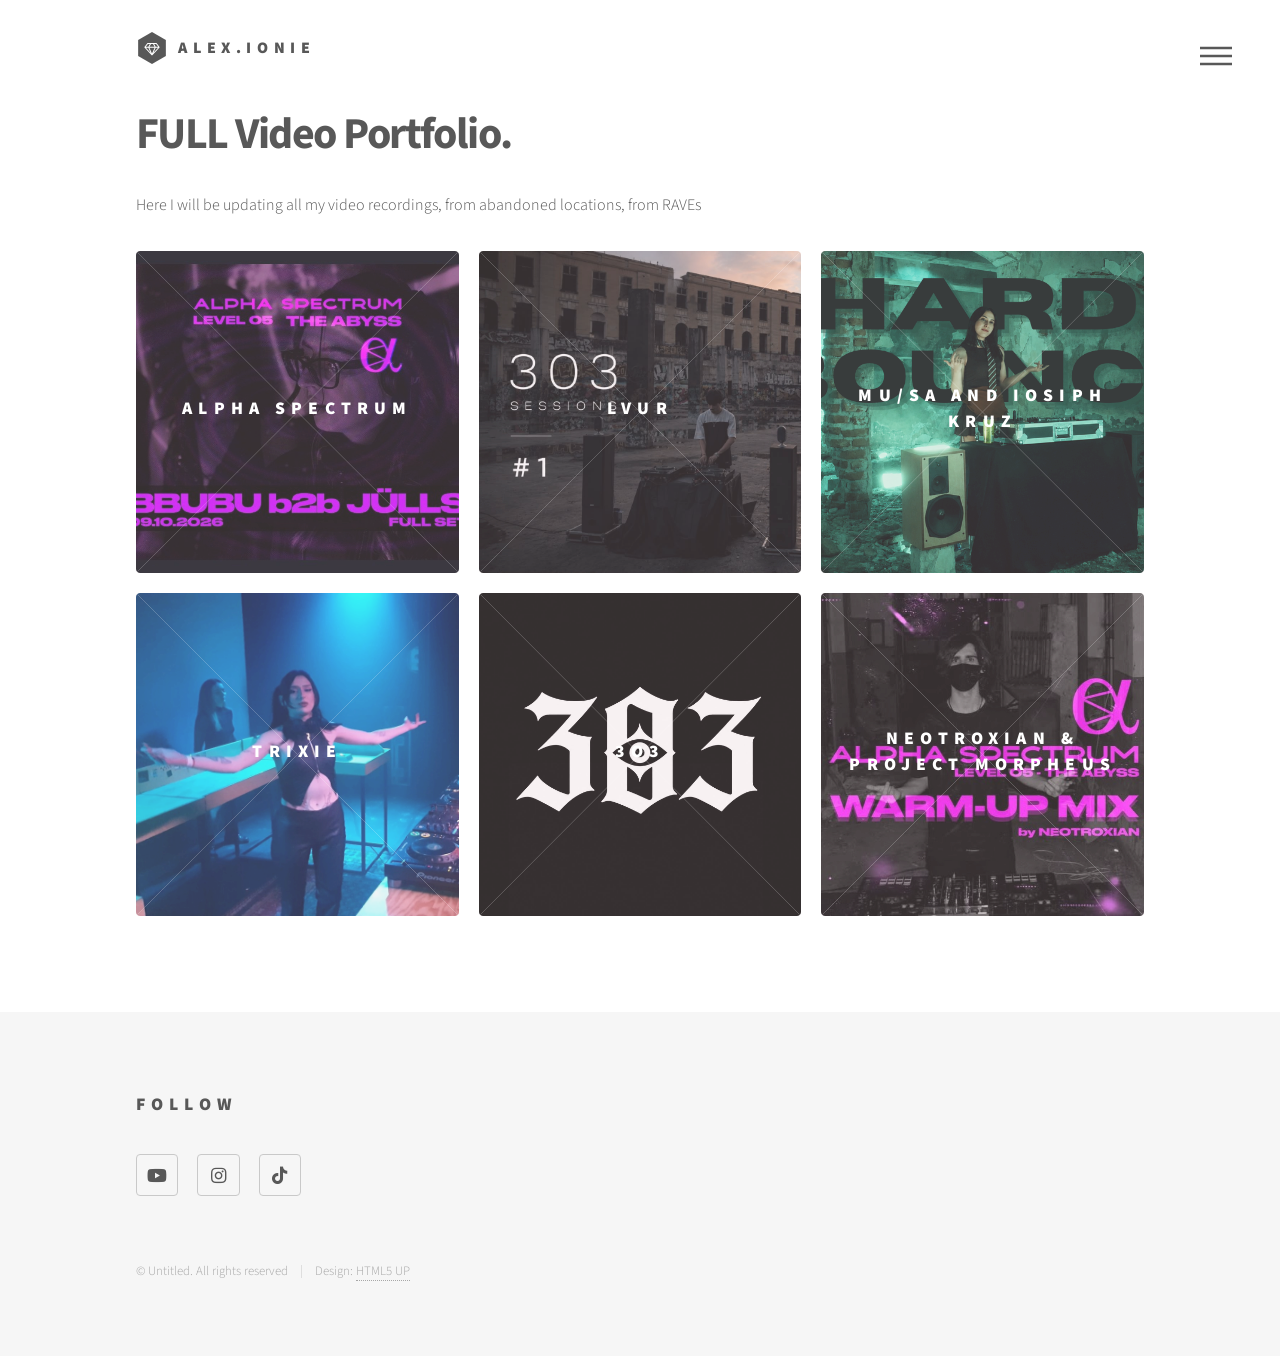
<file: index.html>
<!DOCTYPE HTML>
<!--
	Phantom by HTML5 UP
	html5up.net | @ajlkn
	Free for personal and commercial use under the CCA 3.0 license (html5up.net/license)
-->
<html>
	<head>
		<title>Multicam by @alex.ionie</title>
		<meta charset="utf-8" />
		<meta name="viewport" content="width=device-width, initial-scale=1, user-scalable=no" />
		<link rel="stylesheet" href="assets/css/main.css" />
		<noscript><link rel="stylesheet" href="assets/css/noscript.css" /></noscript>
	</head>
	<body class="is-preload">
		<!-- Wrapper -->
			<div id="wrapper">

				<!-- Header -->
					<header id="header">
						<div class="inner">

							<!-- Logo -->
								<a href="index.html" class="logo">
									<span class="symbol"><img src="images/logo.svg" alt="" /></span><span class="title">alex.ionie</span>
								</a>

							<!-- Nav -->
								<nav>
									<ul>
										<li><a href="#menu">Menu</a></li>
									</ul>
								</nav>

						</div>
					</header>

				<!-- Menu -->
					<nav id="menu">
						<h2>Menu</h2>
						<ul>
							<li><a href="index.html">Home</a></li>
							<li><a href="prices.html">Prices</a></li>
							<li>Equipment (coming soon..)</li>
							<li>Bookings page (coming soon..)</li>
						
						</ul>
					</nav>

				<!-- Main -->
					<div id="main">
						<div class="inner">
							<header>
								<h1>FULL Video Portfolio</a>.</h1>
								<p>
									Here I will be updating all my video recordings, from abandoned locations, from RAVEs 
								</p>
							</header>
							<section class="tiles">
								<article class="style1">
									<span class="image">
										<img src="images/julls as.jpg" alt="" />
									</span>
									<a href="gallery/alphaspectrum-09Oct.html">
										<h2>Alpha Spectrum</h2>
										<div class="content">
											<p>Full video sets from 09.10</p>
										</div>
									</a>
								</article>
								<article class="style1">
									<span class="image">
										<img src="images\thumbnail.jpeg" alt="" />
									</span>
									<a href="gallery/laur-fabrica.html">
										<h2>LVUR</h2>
										<div class="content">
											<p>Abandoned Factory</p>
										</div>
									</a>
								</article>
								<article class="style1">
									<span class="image">
										<img src="images/musathumbnail.png" alt="" />
									</span>
									<a href="gallery/moara-abandonata.html">
										<h2>MU/SA and IOSIPH KRUZ</h2>
										<div class="content">
											<p>Abandoned Mill</p>
										</div>
									</a>
								</article>
								<article class="style1">
									<span class="image">
										<img src="images/trixie thumbnail.png" alt="" />
									</span>
									<a href="gallery\trixie-grayzone-13Mar.html">
										<h2>Trixie</h2>
										<div class="content">
											<p>Grayzone - 13.03.2026</p>
										</div>
									</a>
								</article>
								<article class="style1">
									<span class="image">
										<img src="images/3o3.jpeg" alt="" />
									</span>
									<a href="gallery\3o3-11Jul.html">
										<h2>3o3</h2>
										<div class="content">
											<p>All videos from 3o3Division 11.07</p>
										</div>
									</a>
								</article>
								<article class="style1">
									<span class="image">
										<img src="images/neotroxian.jpg" alt="" />
									</span>
									<a href="gallery/neotroxian-morpheus.html">
										<h2>Neotroxian & Project Morpheus</h2>
										<div class="content">
											<p>Abandoned School</p>
										</div>
									</a>
								</article>
								
								
							</section>
						</div>
					</div>

				<!-- Footer -->
					<footer id="footer">
						<div class="inner">
							
							<section>
								<h2>Follow</h2>
								<ul class="icons">
									<li><a href="https://www.youtube.com/@alexionie" target="_blank" class="icon brands style2 fa-youtube"><span class="label">YouTube</span> </a></li>									
									<li><a href="https://www.instagram.com/alex.ionie/" target="_blank" class="icon brands style2 fa-instagram"><span class="label">Instagram</span></a></li>
									<li><a href="https://www.tiktok.com/@alex.ionie" target="_blank" class="icon brands style2 fa-tiktok"><span class="label">TikTok</span></a></li>
									
								</ul>
							</section>
							<ul class="copyright">
								<li>&copy; Untitled. All rights reserved</li><li>Design: <a href="http://html5up.net">HTML5 UP</a></li>
							</ul>
						</div>
					</footer>

			</div>

		<!-- Scripts -->
			<script src="assets/js/jquery.min.js"></script>
			<script src="assets/js/browser.min.js"></script>
			<script src="assets/js/breakpoints.min.js"></script>
			<script src="assets/js/util.js"></script>
			<script src="assets/js/main.js"></script>

	</body>
</html>
</file>
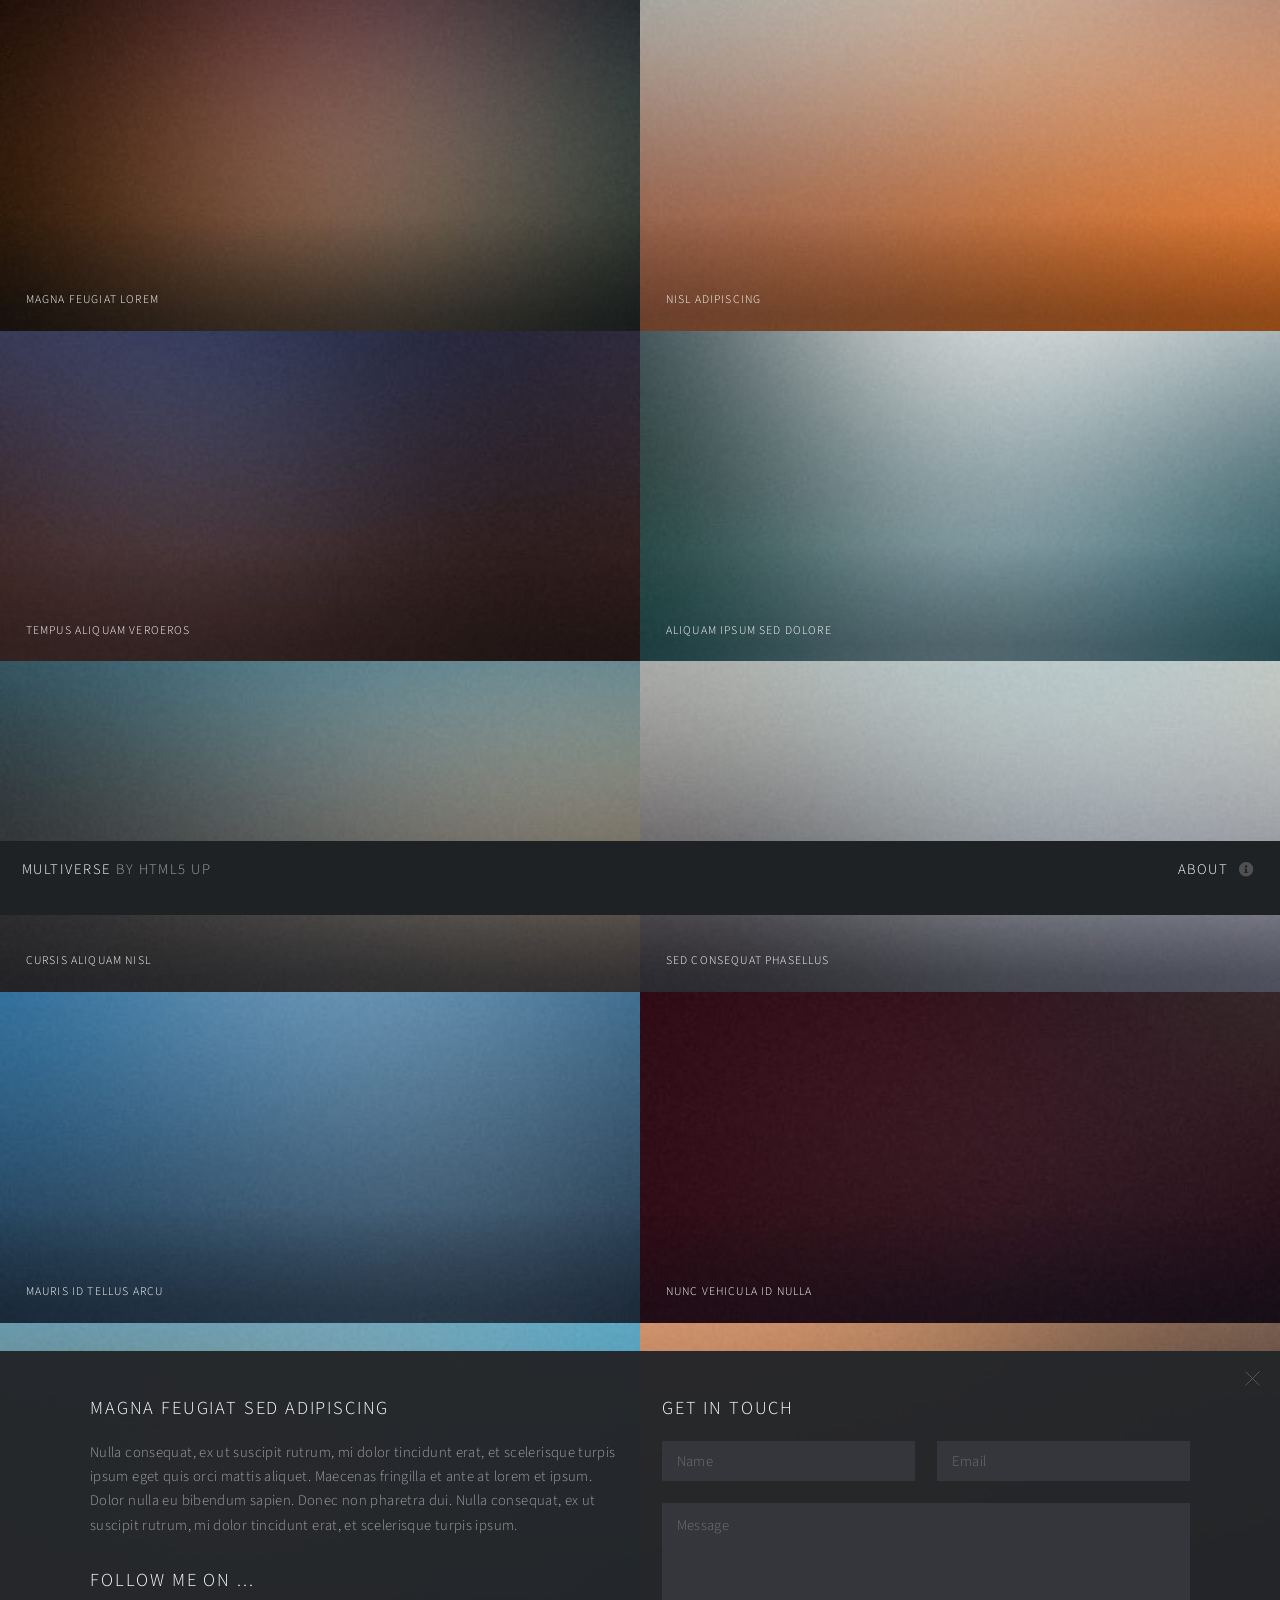
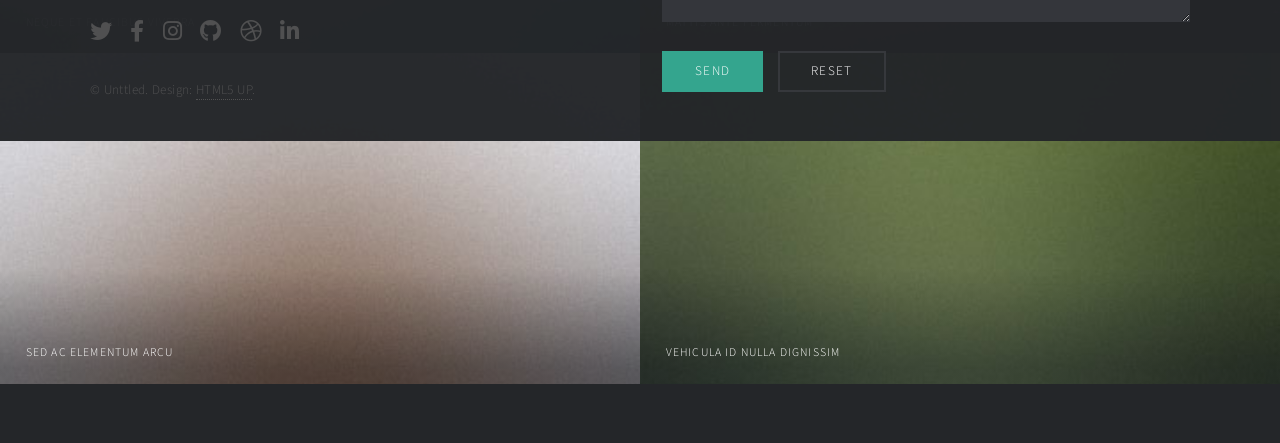
<file: multiverse/index.html>
<!DOCTYPE HTML>
<!--
	Multiverse by HTML5 UP
	html5up.net | @ajlkn
	Free for personal and commercial use under the CCA 3.0 license (html5up.net/license)
-->
<html>
	<head>
		<title>Multiverse by HTML5 UP</title>
		<meta charset="utf-8" />
		<meta name="viewport" content="width=device-width, initial-scale=1, user-scalable=no" />
		<link rel="stylesheet" href="assets/css/main.css" />
		<noscript><link rel="stylesheet" href="assets/css/noscript.css" /></noscript>
	</head>
	<body class="is-preload">

		<!-- Wrapper -->
			<div id="wrapper">

				<!-- Header -->
					<header id="header">
						<h1><a href="index.html"><strong>Multiverse</strong> by HTML5 UP</a></h1>
						<nav>
							<ul>
								<li><a href="#footer" class="icon solid fa-info-circle">About</a></li>
							</ul>
						</nav>
					</header>

				<!-- Main -->
					<div id="main">
						<article class="thumb">
							<a href="images/fulls/01.jpg" class="image"><img src="images/thumbs/01.jpg" alt="" /></a>
							<h2>Magna feugiat lorem</h2>
							<p>Nunc blandit nisi ligula magna sodales lectus elementum non. Integer id venenatis velit.</p>
						</article>
						<article class="thumb">
							<a href="images/fulls/02.jpg" class="image"><img src="images/thumbs/02.jpg" alt="" /></a>
							<h2>Nisl adipiscing</h2>
							<p>Nunc blandit nisi ligula magna sodales lectus elementum non. Integer id venenatis velit.</p>
						</article>
						<article class="thumb">
							<a href="images/fulls/03.jpg" class="image"><img src="images/thumbs/03.jpg" alt="" /></a>
							<h2>Tempus aliquam veroeros</h2>
							<p>Nunc blandit nisi ligula magna sodales lectus elementum non. Integer id venenatis velit.</p>
						</article>
						<article class="thumb">
							<a href="images/fulls/04.jpg" class="image"><img src="images/thumbs/04.jpg" alt="" /></a>
							<h2>Aliquam ipsum sed dolore</h2>
							<p>Nunc blandit nisi ligula magna sodales lectus elementum non. Integer id venenatis velit.</p>
						</article>
						<article class="thumb">
							<a href="images/fulls/05.jpg" class="image"><img src="images/thumbs/05.jpg" alt="" /></a>
							<h2>Cursis aliquam nisl</h2>
							<p>Nunc blandit nisi ligula magna sodales lectus elementum non. Integer id venenatis velit.</p>
						</article>
						<article class="thumb">
							<a href="images/fulls/06.jpg" class="image"><img src="images/thumbs/06.jpg" alt="" /></a>
							<h2>Sed consequat phasellus</h2>
							<p>Nunc blandit nisi ligula magna sodales lectus elementum non. Integer id venenatis velit.</p>
						</article>
						<article class="thumb">
							<a href="images/fulls/07.jpg" class="image"><img src="images/thumbs/07.jpg" alt="" /></a>
							<h2>Mauris id tellus arcu</h2>
							<p>Nunc blandit nisi ligula magna sodales lectus elementum non. Integer id venenatis velit.</p>
						</article>
						<article class="thumb">
							<a href="images/fulls/08.jpg" class="image"><img src="images/thumbs/08.jpg" alt="" /></a>
							<h2>Nunc vehicula id nulla</h2>
							<p>Nunc blandit nisi ligula magna sodales lectus elementum non. Integer id venenatis velit.</p>
						</article>
						<article class="thumb">
							<a href="images/fulls/09.jpg" class="image"><img src="images/thumbs/09.jpg" alt="" /></a>
							<h2>Neque et faucibus viverra</h2>
							<p>Nunc blandit nisi ligula magna sodales lectus elementum non. Integer id venenatis velit.</p>
						</article>
						<article class="thumb">
							<a href="images/fulls/10.jpg" class="image"><img src="images/thumbs/10.jpg" alt="" /></a>
							<h2>Mattis ante fermentum</h2>
							<p>Nunc blandit nisi ligula magna sodales lectus elementum non. Integer id venenatis velit.</p>
						</article>
						<article class="thumb">
							<a href="images/fulls/11.jpg" class="image"><img src="images/thumbs/11.jpg" alt="" /></a>
							<h2>Sed ac elementum arcu</h2>
							<p>Nunc blandit nisi ligula magna sodales lectus elementum non. Integer id venenatis velit.</p>
						</article>
						<article class="thumb">
							<a href="images/fulls/12.jpg" class="image"><img src="images/thumbs/12.jpg" alt="" /></a>
							<h2>Vehicula id nulla dignissim</h2>
							<p>Nunc blandit nisi ligula magna sodales lectus elementum non. Integer id venenatis velit.</p>
						</article>
					</div>

				<!-- Footer -->
					<footer id="footer" class="panel">
						<div class="inner split">
							<div>
								<section>
									<h2>Magna feugiat sed adipiscing</h2>
									<p>Nulla consequat, ex ut suscipit rutrum, mi dolor tincidunt erat, et scelerisque turpis ipsum eget quis orci mattis aliquet. Maecenas fringilla et ante at lorem et ipsum. Dolor nulla eu bibendum sapien. Donec non pharetra dui. Nulla consequat, ex ut suscipit rutrum, mi dolor tincidunt erat, et scelerisque turpis ipsum.</p>
								</section>
								<section>
									<h2>Follow me on ...</h2>
									<ul class="icons">
										<li><a href="#" class="icon brands fa-twitter"><span class="label">Twitter</span></a></li>
										<li><a href="#" class="icon brands fa-facebook-f"><span class="label">Facebook</span></a></li>
										<li><a href="#" class="icon brands fa-instagram"><span class="label">Instagram</span></a></li>
										<li><a href="#" class="icon brands fa-github"><span class="label">GitHub</span></a></li>
										<li><a href="#" class="icon brands fa-dribbble"><span class="label">Dribbble</span></a></li>
										<li><a href="#" class="icon brands fa-linkedin-in"><span class="label">LinkedIn</span></a></li>
									</ul>
								</section>
								<p class="copyright">
									&copy; Unttled. Design: <a href="http://html5up.net">HTML5 UP</a>.
								</p>
							</div>
							<div>
								<section>
									<h2>Get in touch</h2>
									<form method="post" action="#">
										<div class="fields">
											<div class="field half">
												<input type="text" name="name" id="name" placeholder="Name" />
											</div>
											<div class="field half">
												<input type="text" name="email" id="email" placeholder="Email" />
											</div>
											<div class="field">
												<textarea name="message" id="message" rows="4" placeholder="Message"></textarea>
											</div>
										</div>
										<ul class="actions">
											<li><input type="submit" value="Send" class="primary" /></li>
											<li><input type="reset" value="Reset" /></li>
										</ul>
									</form>
								</section>
							</div>
						</div>
					</footer>

			</div>

		<!-- Scripts -->
			<script src="assets/js/jquery.min.js"></script>
			<script src="assets/js/jquery.poptrox.min.js"></script>
			<script src="assets/js/browser.min.js"></script>
			<script src="assets/js/breakpoints.min.js"></script>
			<script src="assets/js/util.js"></script>
			<script src="assets/js/main.js"></script>

	</body>
</html>
</file>
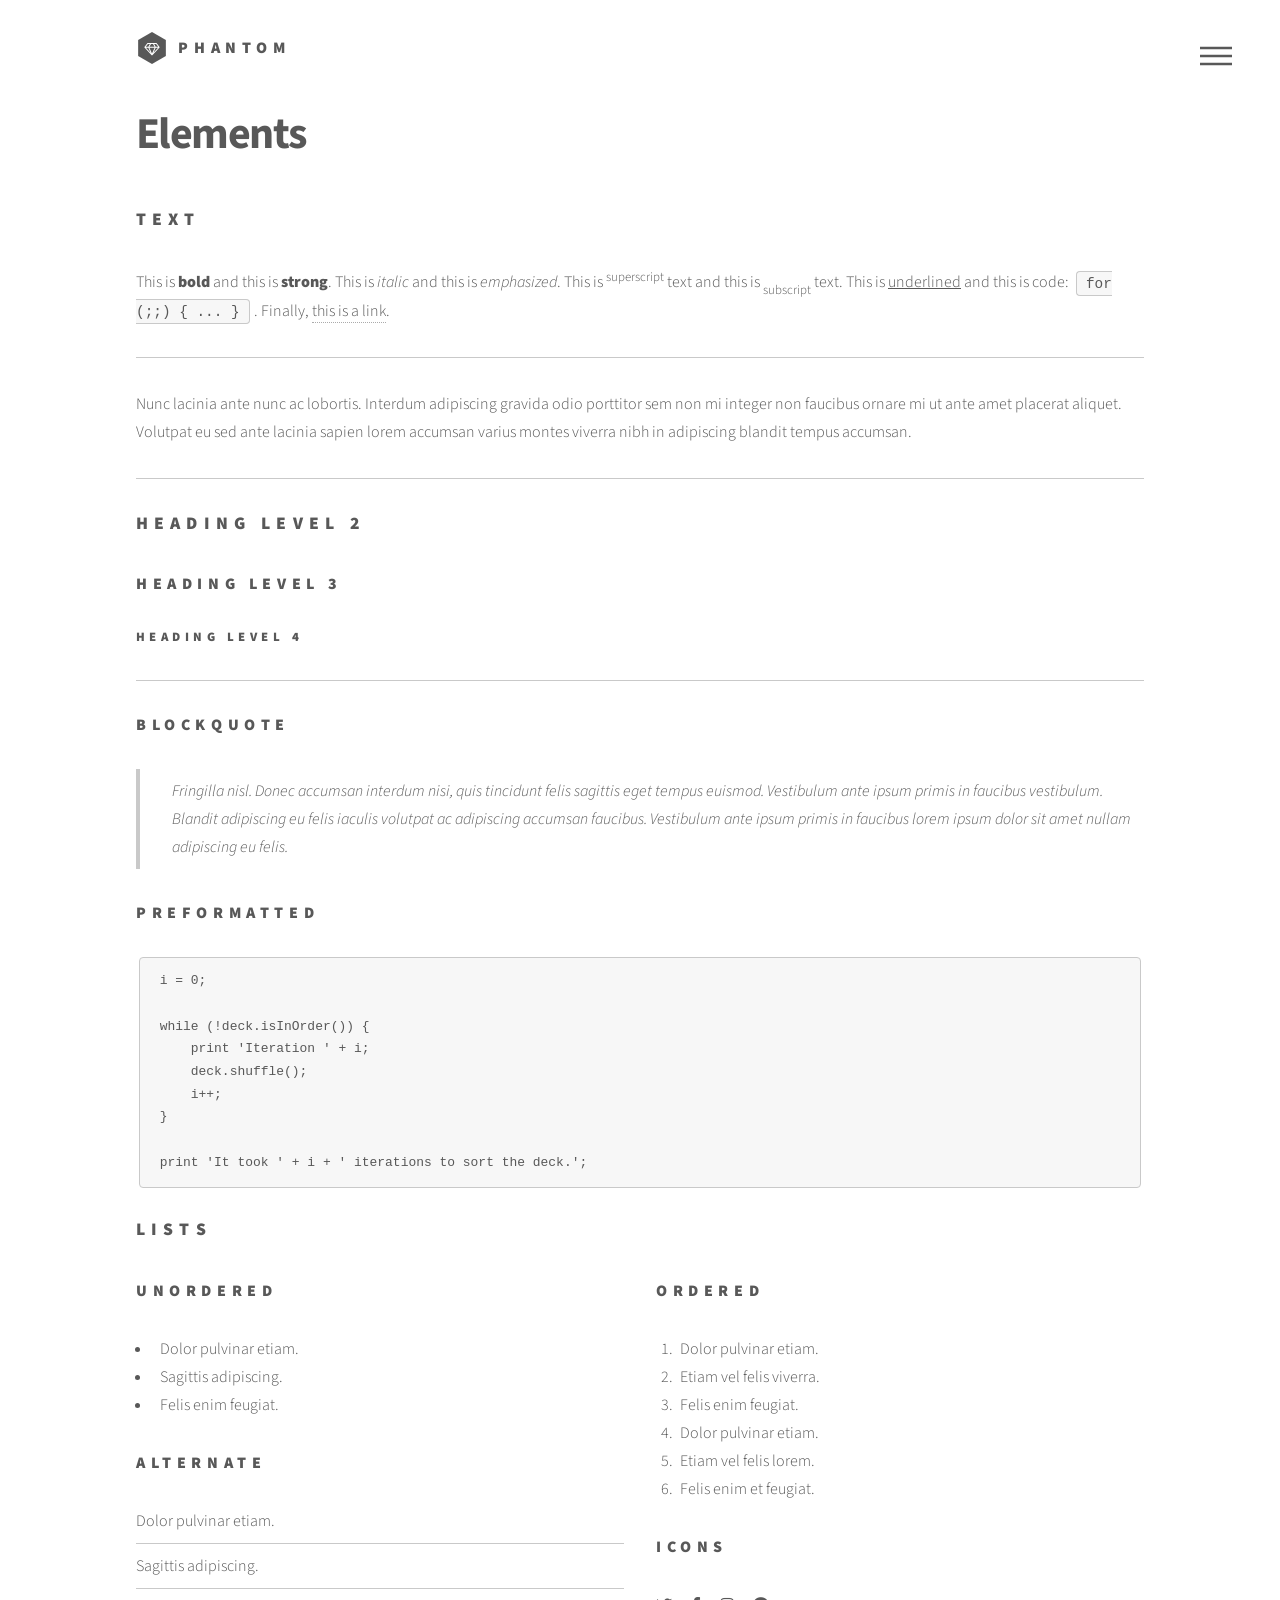
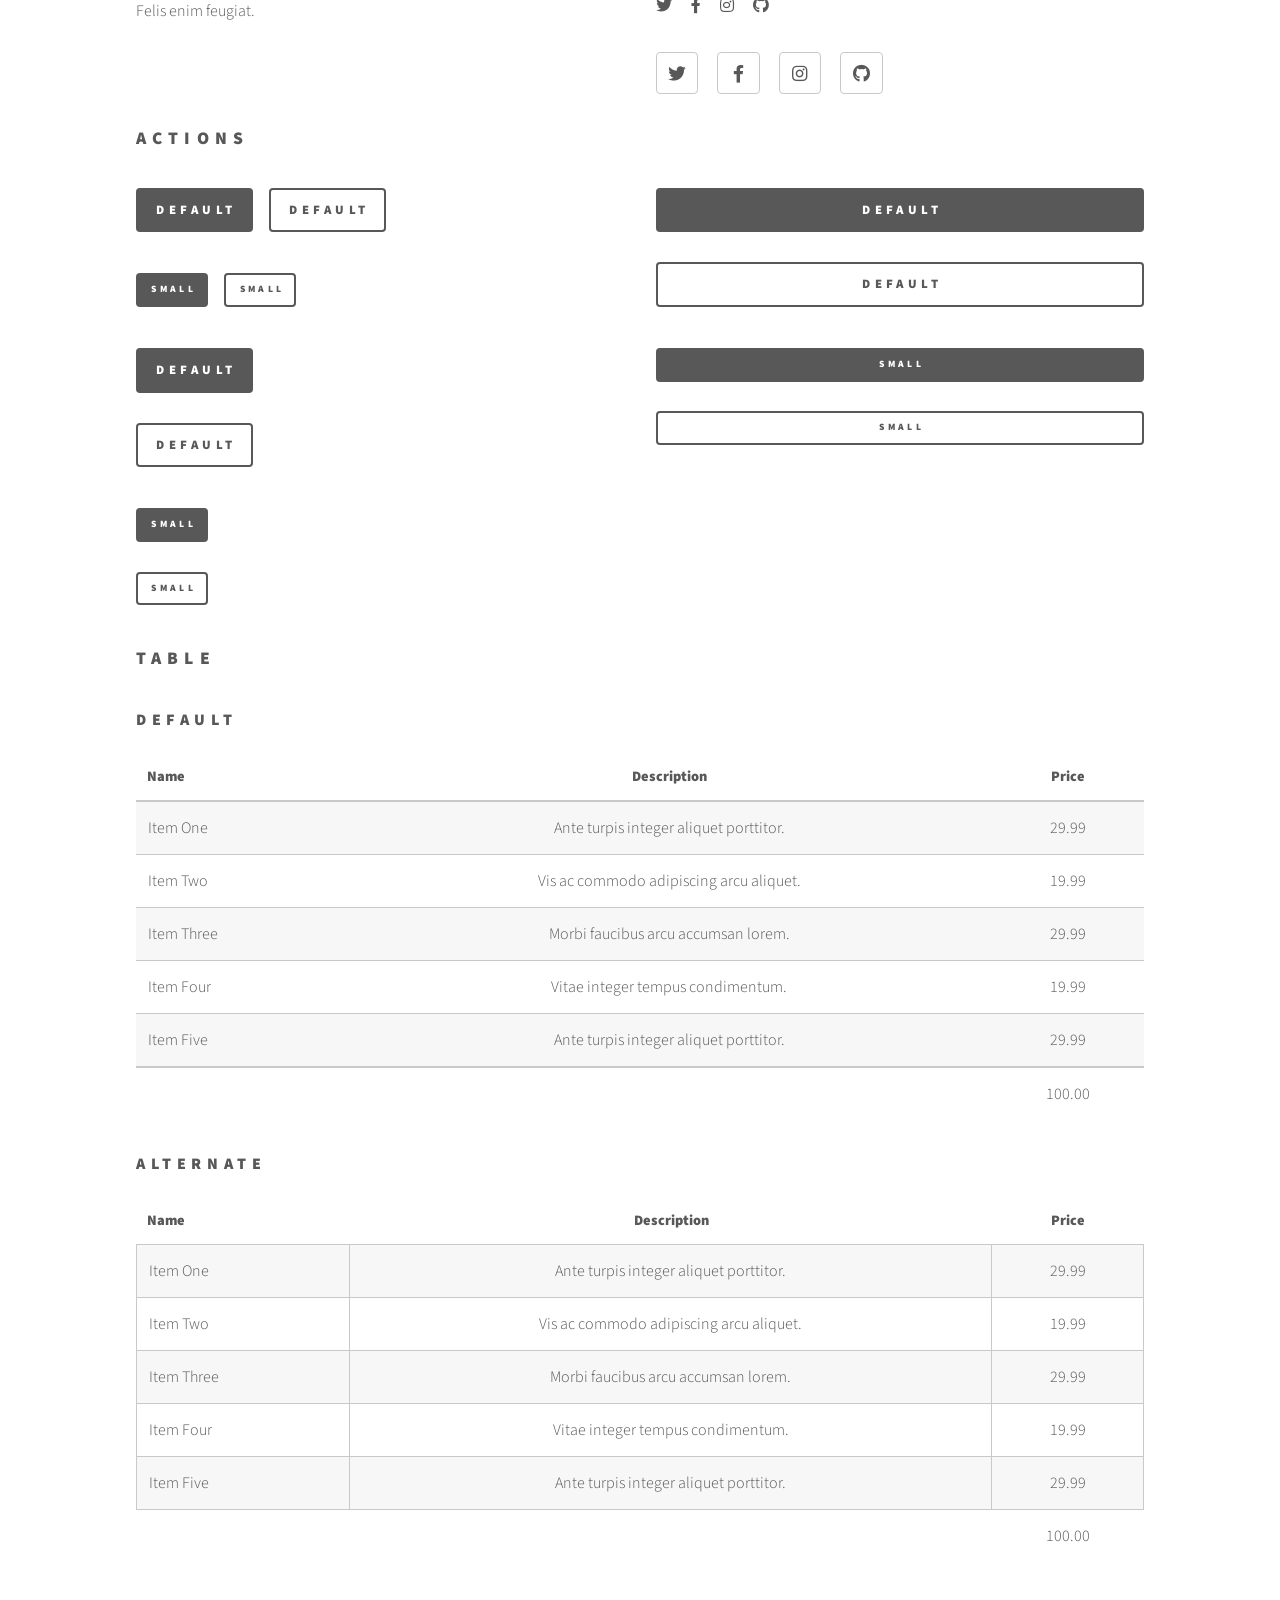
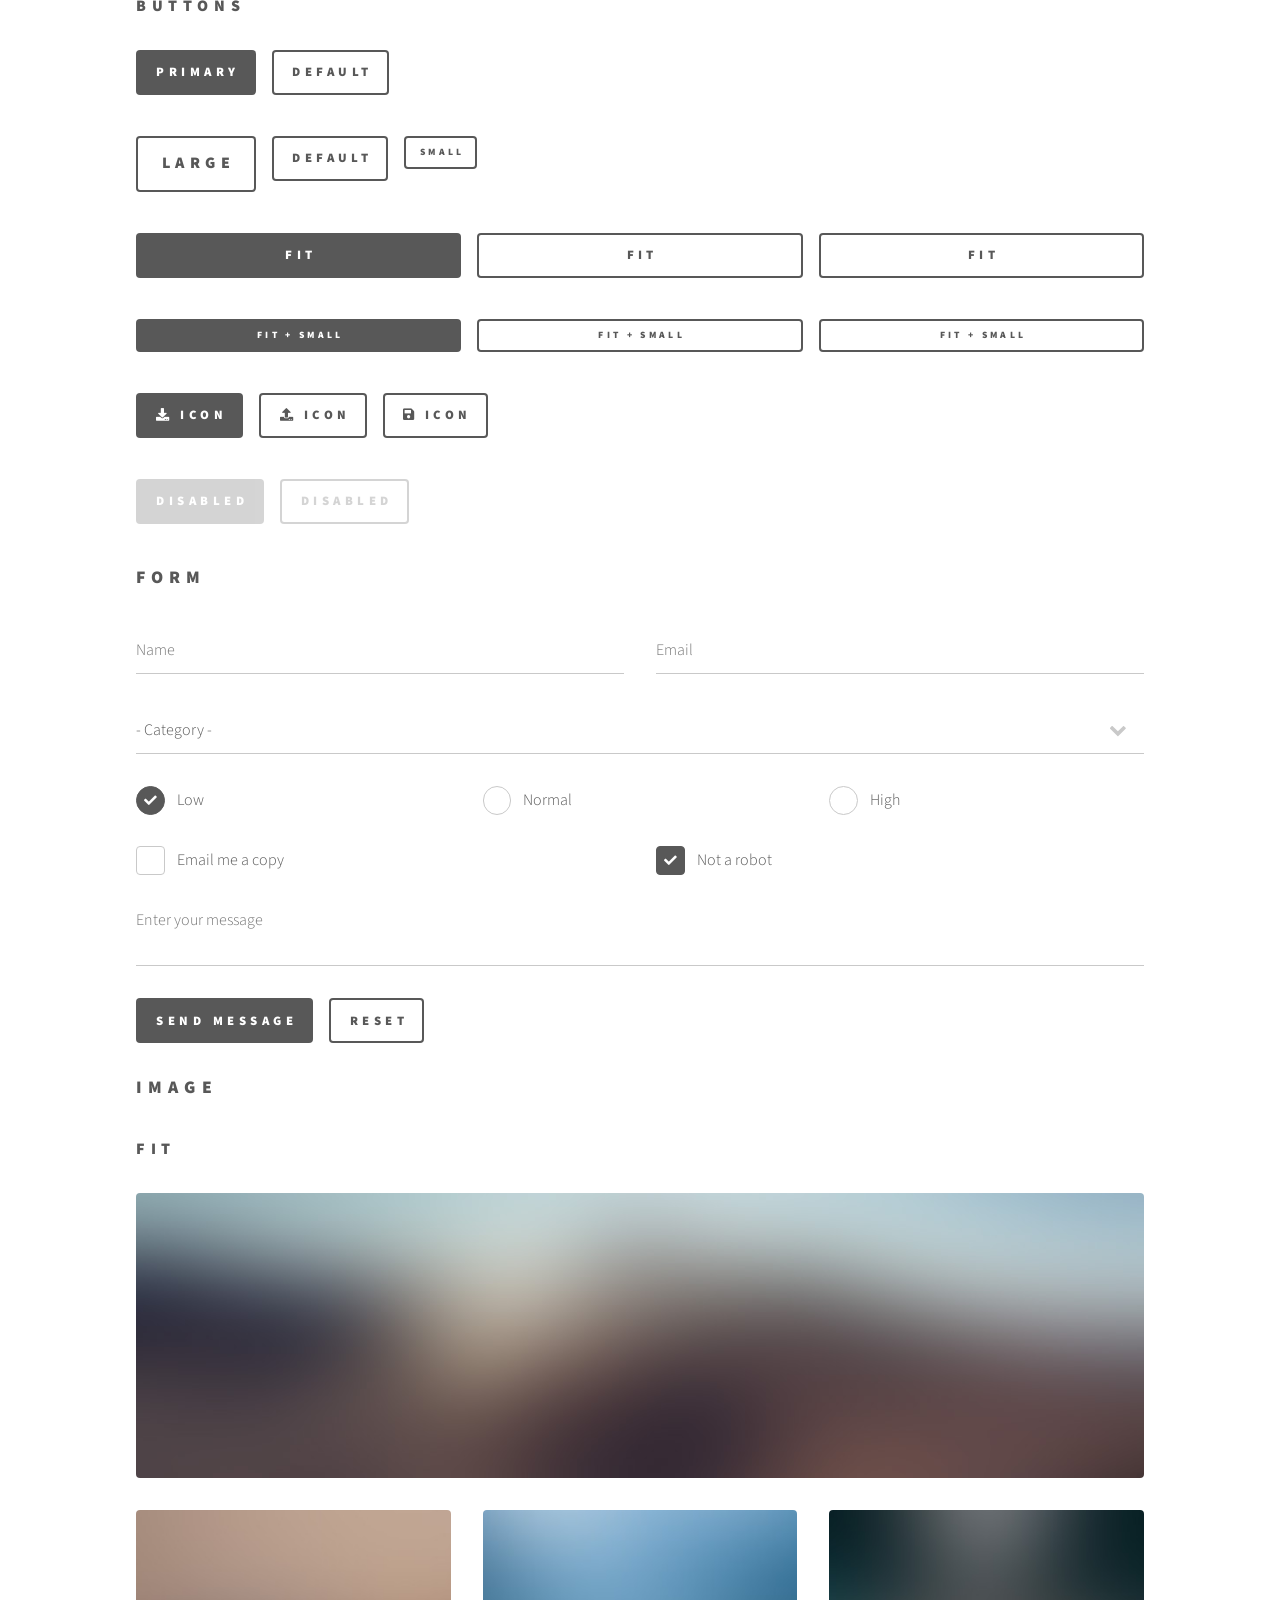
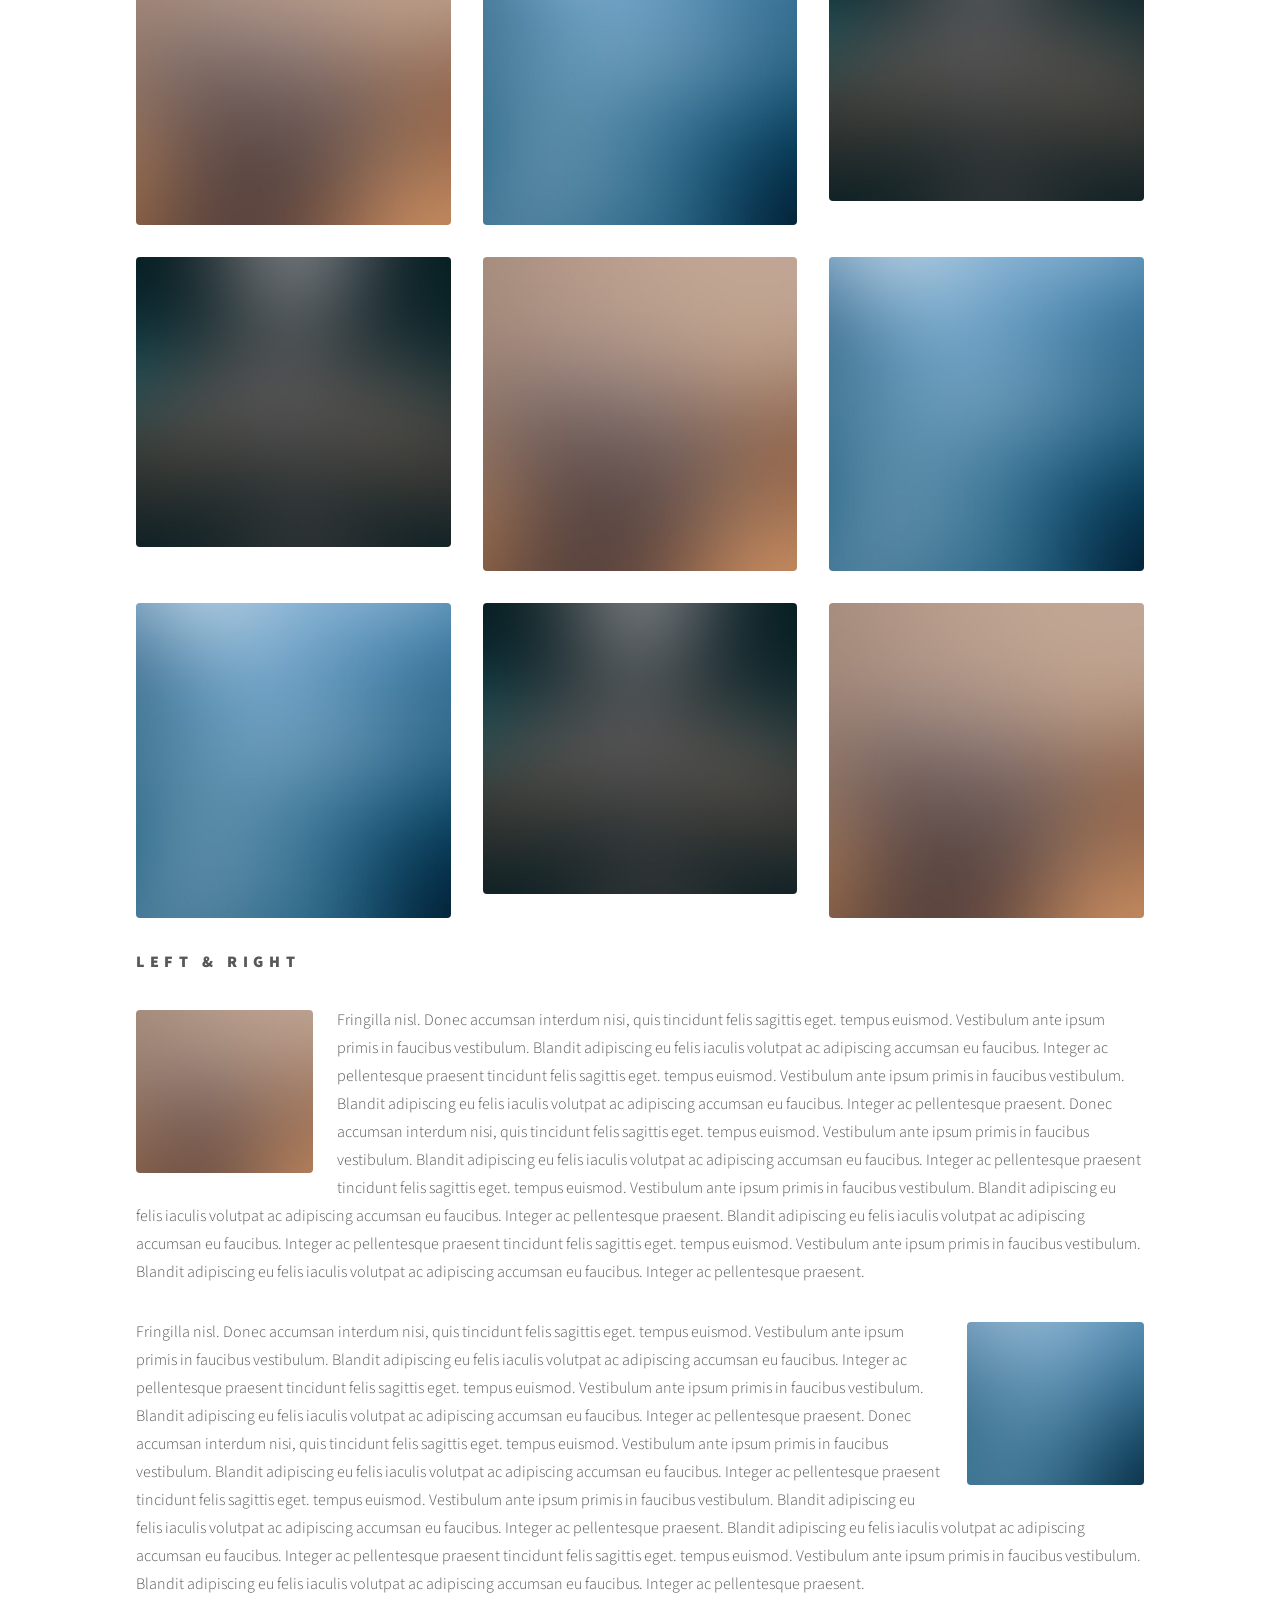
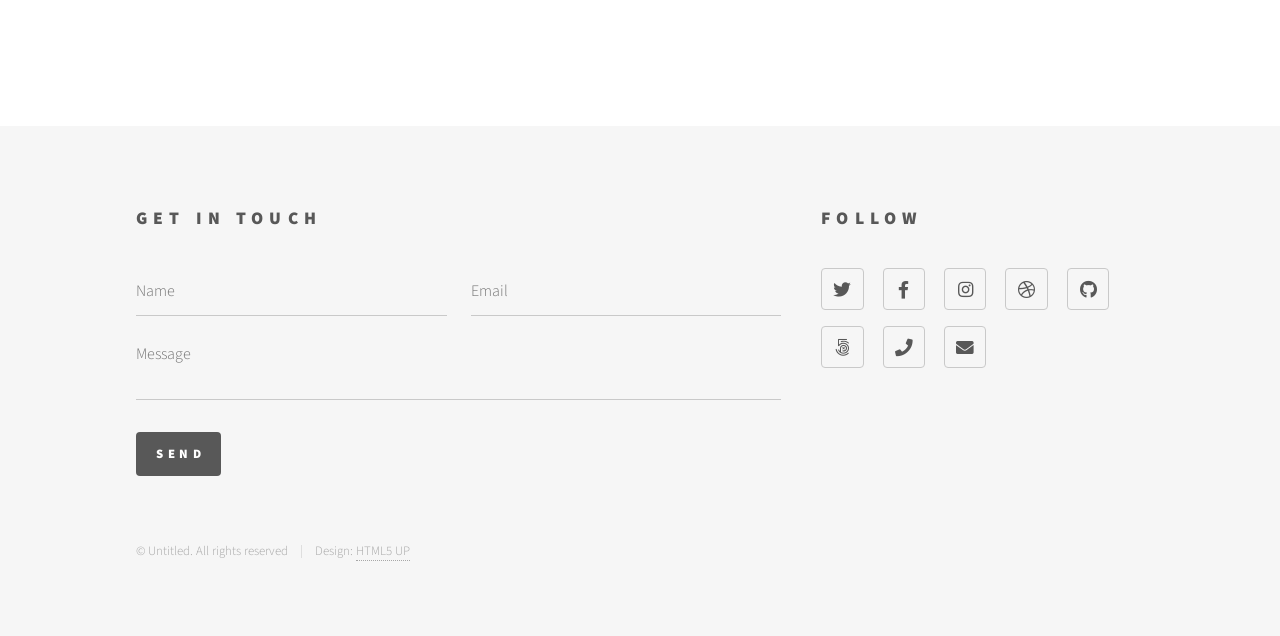
<file: elements.html>
<!DOCTYPE HTML>
<!--
	Phantom by HTML5 UP
	html5up.net | @ajlkn
	Free for personal and commercial use under the CCA 3.0 license (html5up.net/license)
-->
<html>
	<head>
		<title>Elements - Phantom by HTML5 UP</title>
		<meta charset="utf-8" />
		<meta name="viewport" content="width=device-width, initial-scale=1, user-scalable=no" />
		<link rel="stylesheet" href="assets/css/main.css" />
		<noscript><link rel="stylesheet" href="assets/css/noscript.css" /></noscript>
	</head>
	<body class="is-preload">
		<!-- Wrapper -->
			<div id="wrapper">

				<!-- Header -->
					<header id="header">
						<div class="inner">

							<!-- Logo -->
								<a href="index.html" class="logo">
									<span class="symbol"><img src="images/logo.svg" alt="" /></span><span class="title">Phantom</span>
								</a>

							<!-- Nav -->
								<nav>
									<ul>
										<li><a href="#menu">Menu</a></li>
									</ul>
								</nav>

						</div>
					</header>

				<!-- Menu -->
					<nav id="menu">
						<h2>Menu</h2>
						<ul>
							<li><a href="index.html">Home</a></li>
							<li><a href="generic.html">Ipsum veroeros</a></li>
							<li><a href="generic.html">Tempus etiam</a></li>
							<li><a href="generic.html">Consequat dolor</a></li>
							<li><a href="elements.html">Elements</a></li>
						</ul>
					</nav>

				<!-- Main -->
					<div id="main">
						<div class="inner">
							<h1>Elements</h1>

							<!-- Text -->
								<section>
									<h2>Text</h2>
									<p>This is <b>bold</b> and this is <strong>strong</strong>. This is <i>italic</i> and this is <em>emphasized</em>.
									This is <sup>superscript</sup> text and this is <sub>subscript</sub> text.
									This is <u>underlined</u> and this is code: <code>for (;;) { ... }</code>. Finally, <a href="#">this is a link</a>.</p>
									<hr />
									<p>Nunc lacinia ante nunc ac lobortis. Interdum adipiscing gravida odio porttitor sem non mi integer non faucibus ornare mi ut ante amet placerat aliquet. Volutpat eu sed ante lacinia sapien lorem accumsan varius montes viverra nibh in adipiscing blandit tempus accumsan.</p>
									<hr />
									<h2>Heading Level 2</h2>
									<h3>Heading Level 3</h3>
									<h4>Heading Level 4</h4>
									<hr />
									<h3>Blockquote</h3>
									<blockquote>Fringilla nisl. Donec accumsan interdum nisi, quis tincidunt felis sagittis eget tempus euismod. Vestibulum ante ipsum primis in faucibus vestibulum. Blandit adipiscing eu felis iaculis volutpat ac adipiscing accumsan faucibus. Vestibulum ante ipsum primis in faucibus lorem ipsum dolor sit amet nullam adipiscing eu felis.</blockquote>
									<h3>Preformatted</h3>
									<pre><code>i = 0;

while (!deck.isInOrder()) {
    print 'Iteration ' + i;
    deck.shuffle();
    i++;
}

print 'It took ' + i + ' iterations to sort the deck.';</code></pre>
								</section>

							<!-- Lists -->
								<section>
									<h2>Lists</h2>
									<div class="row">
										<div class="col-6 col-12-medium">
											<h3>Unordered</h3>
											<ul>
												<li>Dolor pulvinar etiam.</li>
												<li>Sagittis adipiscing.</li>
												<li>Felis enim feugiat.</li>
											</ul>
											<h3>Alternate</h3>
											<ul class="alt">
												<li>Dolor pulvinar etiam.</li>
												<li>Sagittis adipiscing.</li>
												<li>Felis enim feugiat.</li>
											</ul>
										</div>
										<div class="col-6 col-12-medium">
											<h3>Ordered</h3>
											<ol>
												<li>Dolor pulvinar etiam.</li>
												<li>Etiam vel felis viverra.</li>
												<li>Felis enim feugiat.</li>
												<li>Dolor pulvinar etiam.</li>
												<li>Etiam vel felis lorem.</li>
												<li>Felis enim et feugiat.</li>
											</ol>
											<h3>Icons</h3>
											<ul class="icons">
												<li><a href="#" class="icon brands style1 fa-twitter"><span class="label">Twitter</span></a></li>
												<li><a href="#" class="icon brands style1 fa-facebook-f"><span class="label">Facebook</span></a></li>
												<li><a href="#" class="icon brands style1 fa-instagram"><span class="label">Instagram</span></a></li>
												<li><a href="#" class="icon brands style1 fa-github"><span class="label">Github</span></a></li>
											</ul>
											<ul class="icons">
												<li><a href="#" class="icon brands style2 fa-twitter"><span class="label">Twitter</span></a></li>
												<li><a href="#" class="icon brands style2 fa-facebook-f"><span class="label">Facebook</span></a></li>
												<li><a href="#" class="icon brands style2 fa-instagram"><span class="label">Instagram</span></a></li>
												<li><a href="#" class="icon brands style2 fa-github"><span class="label">Github</span></a></li>
											</ul>
										</div>
									</div>
									<h2>Actions</h2>
									<div class="row">
										<div class="col-6 col-12-medium">
											<ul class="actions">
												<li><a href="#" class="button primary">Default</a></li>
												<li><a href="#" class="button">Default</a></li>
											</ul>
											<ul class="actions small">
												<li><a href="#" class="button primary small">Small</a></li>
												<li><a href="#" class="button small">Small</a></li>
											</ul>
											<ul class="actions stacked">
												<li><a href="#" class="button primary">Default</a></li>
												<li><a href="#" class="button">Default</a></li>
											</ul>
											<ul class="actions stacked">
												<li><a href="#" class="button primary small">Small</a></li>
												<li><a href="#" class="button small">Small</a></li>
											</ul>
										</div>
										<div class="col-6 col-12-medium">
											<ul class="actions stacked">
												<li><a href="#" class="button primary fit">Default</a></li>
												<li><a href="#" class="button fit">Default</a></li>
											</ul>
											<ul class="actions stacked">
												<li><a href="#" class="button primary small fit">Small</a></li>
												<li><a href="#" class="button small fit">Small</a></li>
											</ul>
										</div>
									</div>
								</section>

							<!-- Table -->
								<section>
									<h2>Table</h2>
									<h3>Default</h3>
									<div class="table-wrapper">
										<table>
											<thead>
												<tr>
													<th>Name</th>
													<th>Description</th>
													<th>Price</th>
												</tr>
											</thead>
											<tbody>
												<tr>
													<td>Item One</td>
													<td>Ante turpis integer aliquet porttitor.</td>
													<td>29.99</td>
												</tr>
												<tr>
													<td>Item Two</td>
													<td>Vis ac commodo adipiscing arcu aliquet.</td>
													<td>19.99</td>
												</tr>
												<tr>
													<td>Item Three</td>
													<td> Morbi faucibus arcu accumsan lorem.</td>
													<td>29.99</td>
												</tr>
												<tr>
													<td>Item Four</td>
													<td>Vitae integer tempus condimentum.</td>
													<td>19.99</td>
												</tr>
												<tr>
													<td>Item Five</td>
													<td>Ante turpis integer aliquet porttitor.</td>
													<td>29.99</td>
												</tr>
											</tbody>
											<tfoot>
												<tr>
													<td colspan="2"></td>
													<td>100.00</td>
												</tr>
											</tfoot>
										</table>
									</div>

									<h3>Alternate</h3>
									<div class="table-wrapper">
										<table class="alt">
											<thead>
												<tr>
													<th>Name</th>
													<th>Description</th>
													<th>Price</th>
												</tr>
											</thead>
											<tbody>
												<tr>
													<td>Item One</td>
													<td>Ante turpis integer aliquet porttitor.</td>
													<td>29.99</td>
												</tr>
												<tr>
													<td>Item Two</td>
													<td>Vis ac commodo adipiscing arcu aliquet.</td>
													<td>19.99</td>
												</tr>
												<tr>
													<td>Item Three</td>
													<td> Morbi faucibus arcu accumsan lorem.</td>
													<td>29.99</td>
												</tr>
												<tr>
													<td>Item Four</td>
													<td>Vitae integer tempus condimentum.</td>
													<td>19.99</td>
												</tr>
												<tr>
													<td>Item Five</td>
													<td>Ante turpis integer aliquet porttitor.</td>
													<td>29.99</td>
												</tr>
											</tbody>
											<tfoot>
												<tr>
													<td colspan="2"></td>
													<td>100.00</td>
												</tr>
											</tfoot>
										</table>
									</div>
								</section>

							<!-- Buttons -->
								<section>
									<h3>Buttons</h3>
									<ul class="actions">
										<li><a href="#" class="button primary">Primary</a></li>
										<li><a href="#" class="button">Default</a></li>
									</ul>
									<ul class="actions">
										<li><a href="#" class="button large">Large</a></li>
										<li><a href="#" class="button">Default</a></li>
										<li><a href="#" class="button small">Small</a></li>
									</ul>
									<ul class="actions fit">
										<li><a href="#" class="button primary fit">Fit</a></li>
										<li><a href="#" class="button fit">Fit</a></li>
										<li><a href="#" class="button fit">Fit</a></li>
									</ul>
									<ul class="actions fit small">
										<li><a href="#" class="button primary fit small">Fit + Small</a></li>
										<li><a href="#" class="button fit small">Fit + Small</a></li>
										<li><a href="#" class="button fit small">Fit + Small</a></li>
									</ul>
									<ul class="actions">
										<li><a href="#" class="button primary icon solid fa-download">Icon</a></li>
										<li><a href="#" class="button icon solid fa-upload">Icon</a></li>
										<li><a href="#" class="button icon solid fa-save">Icon</a></li>
									</ul>
									<ul class="actions">
										<li><span class="button primary disabled">Disabled</span></li>
										<li><span class="button disabled">Disabled</span></li>
									</ul>
								</section>

							<!-- Form -->
								<section>
									<h2>Form</h2>
									<form method="post" action="#">
										<div class="row gtr-uniform">
											<div class="col-6 col-12-xsmall">
												<input type="text" name="demo-name" id="demo-name" value="" placeholder="Name" />
											</div>
											<div class="col-6 col-12-xsmall">
												<input type="email" name="demo-email" id="demo-email" value="" placeholder="Email" />
											</div>
											<div class="col-12">
												<select name="demo-category" id="demo-category">
													<option value="">- Category -</option>
													<option value="1">Manufacturing</option>
													<option value="1">Shipping</option>
													<option value="1">Administration</option>
													<option value="1">Human Resources</option>
												</select>
											</div>
											<div class="col-4 col-12-small">
												<input type="radio" id="demo-priority-low" name="demo-priority" checked>
												<label for="demo-priority-low">Low</label>
											</div>
											<div class="col-4 col-12-small">
												<input type="radio" id="demo-priority-normal" name="demo-priority">
												<label for="demo-priority-normal">Normal</label>
											</div>
											<div class="col-4 col-12-small">
												<input type="radio" id="demo-priority-high" name="demo-priority">
												<label for="demo-priority-high">High</label>
											</div>
											<div class="col-6 col-12-small">
												<input type="checkbox" id="demo-copy" name="demo-copy">
												<label for="demo-copy">Email me a copy</label>
											</div>
											<div class="col-6 col-12-small">
												<input type="checkbox" id="demo-human" name="demo-human" checked>
												<label for="demo-human">Not a robot</label>
											</div>
											<div class="col-12">
												<textarea name="demo-message" id="demo-message" placeholder="Enter your message" rows="6"></textarea>
											</div>
											<div class="col-12">
												<ul class="actions">
													<li><input type="submit" value="Send Message" class="primary" /></li>
													<li><input type="reset" value="Reset" /></li>
												</ul>
											</div>
										</div>
									</form>
								</section>

							<!-- Image -->
								<section>
									<h2>Image</h2>
									<h3>Fit</h3>
									<div class="box alt">
										<div class="row gtr-uniform">
											<div class="col-12"><span class="image fit"><img src="images/pic13.jpg" alt="" /></span></div>
											<div class="col-4"><span class="image fit"><img src="images/pic01.jpg" alt="" /></span></div>
											<div class="col-4"><span class="image fit"><img src="images/pic02.jpg" alt="" /></span></div>
											<div class="col-4"><span class="image fit"><img src="images/pic03.jpg" alt="" /></span></div>
											<div class="col-4"><span class="image fit"><img src="images/pic03.jpg" alt="" /></span></div>
											<div class="col-4"><span class="image fit"><img src="images/pic01.jpg" alt="" /></span></div>
											<div class="col-4"><span class="image fit"><img src="images/pic02.jpg" alt="" /></span></div>
											<div class="col-4"><span class="image fit"><img src="images/pic02.jpg" alt="" /></span></div>
											<div class="col-4"><span class="image fit"><img src="images/pic03.jpg" alt="" /></span></div>
											<div class="col-4"><span class="image fit"><img src="images/pic01.jpg" alt="" /></span></div>
										</div>
									</div>
									<h3>Left &amp; Right</h3>
									<p><span class="image left"><img src="images/pic14.jpg" alt="" /></span>Fringilla nisl. Donec accumsan interdum nisi, quis tincidunt felis sagittis eget. tempus euismod. Vestibulum ante ipsum primis in faucibus vestibulum. Blandit adipiscing eu felis iaculis volutpat ac adipiscing accumsan eu faucibus. Integer ac pellentesque praesent tincidunt felis sagittis eget. tempus euismod. Vestibulum ante ipsum primis in faucibus vestibulum. Blandit adipiscing eu felis iaculis volutpat ac adipiscing accumsan eu faucibus. Integer ac pellentesque praesent. Donec accumsan interdum nisi, quis tincidunt felis sagittis eget. tempus euismod. Vestibulum ante ipsum primis in faucibus vestibulum. Blandit adipiscing eu felis iaculis volutpat ac adipiscing accumsan eu faucibus. Integer ac pellentesque praesent tincidunt felis sagittis eget. tempus euismod. Vestibulum ante ipsum primis in faucibus vestibulum. Blandit adipiscing eu felis iaculis volutpat ac adipiscing accumsan eu faucibus. Integer ac pellentesque praesent. Blandit adipiscing eu felis iaculis volutpat ac adipiscing accumsan eu faucibus. Integer ac pellentesque praesent tincidunt felis sagittis eget. tempus euismod. Vestibulum ante ipsum primis in faucibus vestibulum. Blandit adipiscing eu felis iaculis volutpat ac adipiscing accumsan eu faucibus. Integer ac pellentesque praesent.</p>
									<p><span class="image right"><img src="images/pic15.jpg" alt="" /></span>Fringilla nisl. Donec accumsan interdum nisi, quis tincidunt felis sagittis eget. tempus euismod. Vestibulum ante ipsum primis in faucibus vestibulum. Blandit adipiscing eu felis iaculis volutpat ac adipiscing accumsan eu faucibus. Integer ac pellentesque praesent tincidunt felis sagittis eget. tempus euismod. Vestibulum ante ipsum primis in faucibus vestibulum. Blandit adipiscing eu felis iaculis volutpat ac adipiscing accumsan eu faucibus. Integer ac pellentesque praesent. Donec accumsan interdum nisi, quis tincidunt felis sagittis eget. tempus euismod. Vestibulum ante ipsum primis in faucibus vestibulum. Blandit adipiscing eu felis iaculis volutpat ac adipiscing accumsan eu faucibus. Integer ac pellentesque praesent tincidunt felis sagittis eget. tempus euismod. Vestibulum ante ipsum primis in faucibus vestibulum. Blandit adipiscing eu felis iaculis volutpat ac adipiscing accumsan eu faucibus. Integer ac pellentesque praesent. Blandit adipiscing eu felis iaculis volutpat ac adipiscing accumsan eu faucibus. Integer ac pellentesque praesent tincidunt felis sagittis eget. tempus euismod. Vestibulum ante ipsum primis in faucibus vestibulum. Blandit adipiscing eu felis iaculis volutpat ac adipiscing accumsan eu faucibus. Integer ac pellentesque praesent.</p>
								</section>

						</div>
					</div>

				<!-- Footer -->
					<footer id="footer">
						<div class="inner">
							<section>
								<h2>Get in touch</h2>
								<form method="post" action="#">
									<div class="fields">
										<div class="field half">
											<input type="text" name="name" id="name" placeholder="Name" />
										</div>
										<div class="field half">
											<input type="email" name="email" id="email" placeholder="Email" />
										</div>
										<div class="field">
											<textarea name="message" id="message" placeholder="Message"></textarea>
										</div>
									</div>
									<ul class="actions">
										<li><input type="submit" value="Send" class="primary" /></li>
									</ul>
								</form>
							</section>
							<section>
								<h2>Follow</h2>
								<ul class="icons">
									<li><a href="#" class="icon brands style2 fa-twitter"><span class="label">Twitter</span></a></li>
									<li><a href="#" class="icon brands style2 fa-facebook-f"><span class="label">Facebook</span></a></li>
									<li><a href="#" class="icon brands style2 fa-instagram"><span class="label">Instagram</span></a></li>
									<li><a href="#" class="icon brands style2 fa-dribbble"><span class="label">Dribbble</span></a></li>
									<li><a href="#" class="icon brands style2 fa-github"><span class="label">GitHub</span></a></li>
									<li><a href="#" class="icon brands style2 fa-500px"><span class="label">500px</span></a></li>
									<li><a href="#" class="icon solid style2 fa-phone"><span class="label">Phone</span></a></li>
									<li><a href="#" class="icon solid style2 fa-envelope"><span class="label">Email</span></a></li>
								</ul>
							</section>
							<ul class="copyright">
								<li>&copy; Untitled. All rights reserved</li><li>Design: <a href="http://html5up.net">HTML5 UP</a></li>
							</ul>
						</div>
					</footer>

			</div>

		<!-- Scripts -->
			<script src="assets/js/jquery.min.js"></script>
			<script src="assets/js/browser.min.js"></script>
			<script src="assets/js/breakpoints.min.js"></script>
			<script src="assets/js/util.js"></script>
			<script src="assets/js/main.js"></script>

	</body>
</html>
</file>
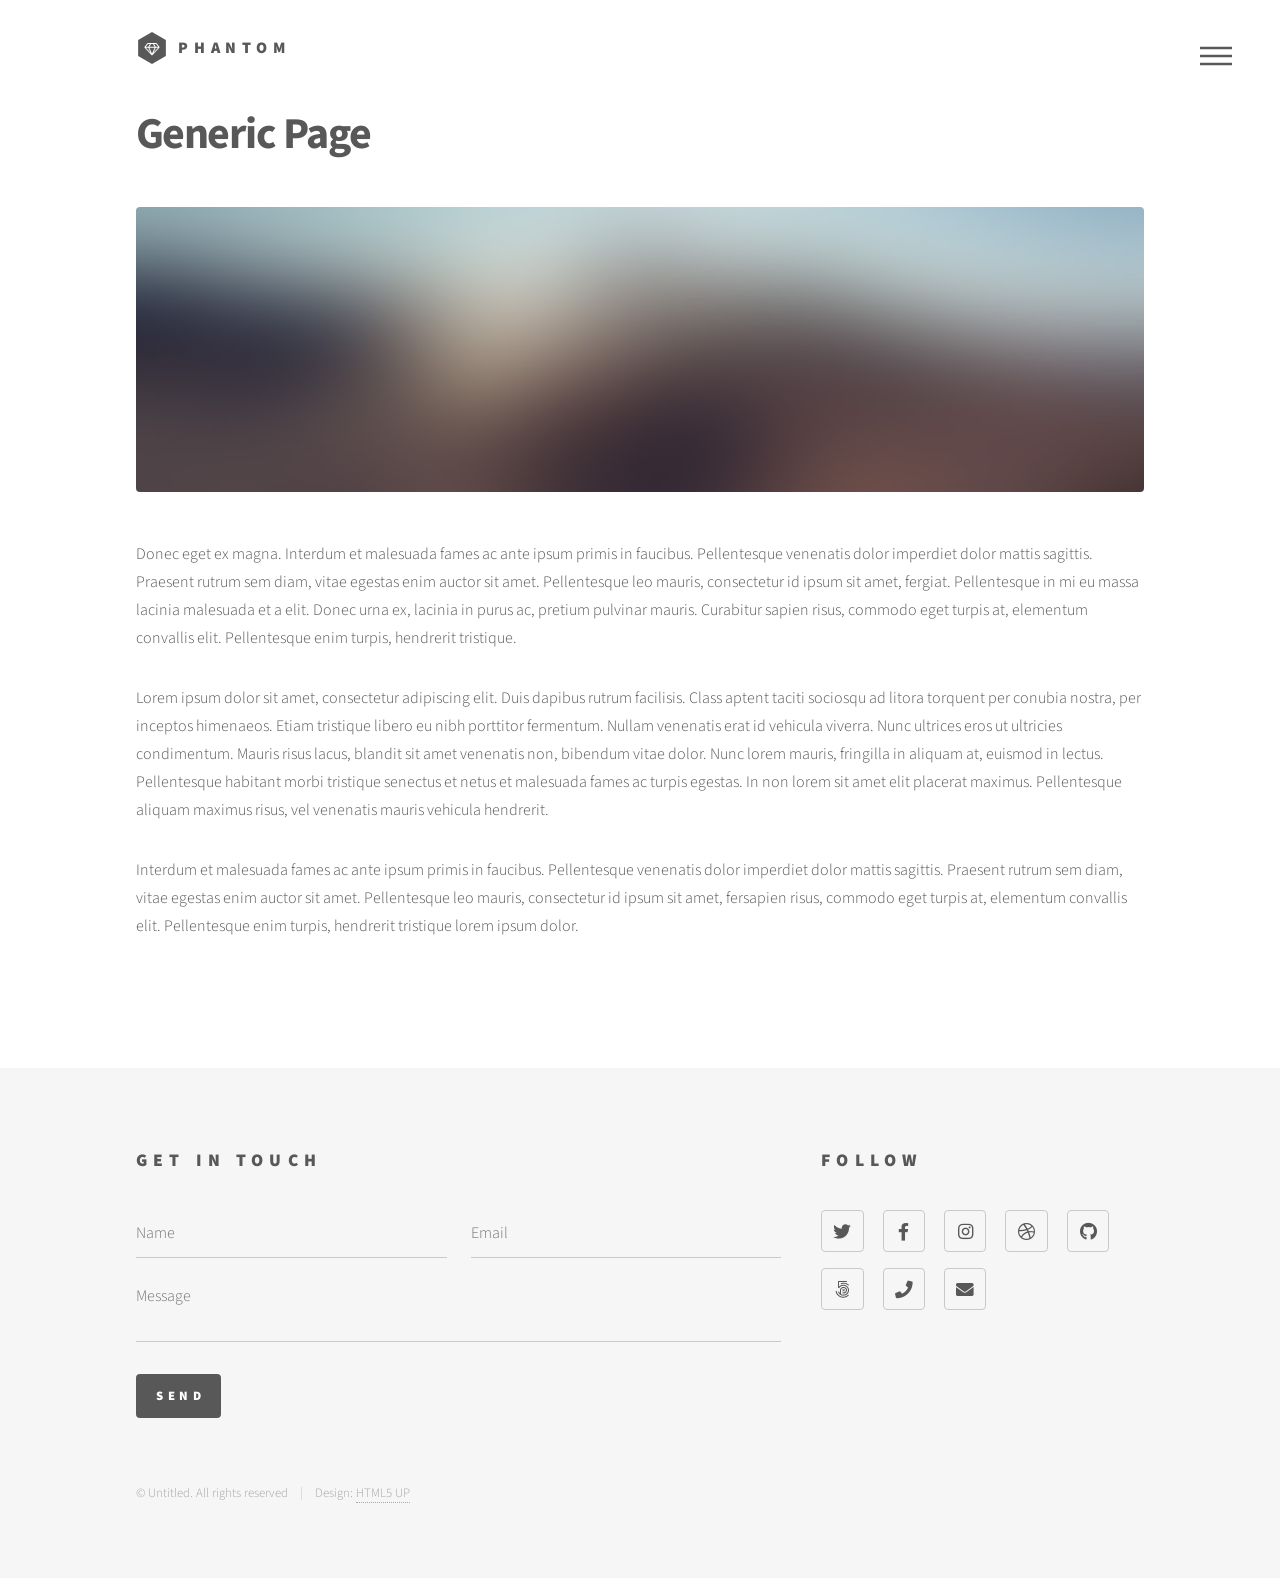
<file: generic.html>
<!DOCTYPE HTML>
<!--
	Phantom by HTML5 UP
	html5up.net | @ajlkn
	Free for personal and commercial use under the CCA 3.0 license (html5up.net/license)
-->
<html>
	<head>
		<title>Generic - Phantom by HTML5 UP</title>
		<meta charset="utf-8" />
		<meta name="viewport" content="width=device-width, initial-scale=1, user-scalable=no" />
		<link rel="stylesheet" href="assets/css/main.css" />
		<noscript><link rel="stylesheet" href="assets/css/noscript.css" /></noscript>
	</head>
	<body class="is-preload">
		<!-- Wrapper -->
			<div id="wrapper">

				<!-- Header -->
					<header id="header">
						<div class="inner">

							<!-- Logo -->
								<a href="index.html" class="logo">
									<span class="symbol"><img src="images/logo.svg" alt="" /></span><span class="title">Phantom</span>
								</a>

							<!-- Nav -->
								<nav>
									<ul>
										<li><a href="#menu">Menu</a></li>
									</ul>
								</nav>

						</div>
					</header>

				<!-- Menu -->
					<nav id="menu">
						<h2>Menu</h2>
						<ul>
							<li><a href="index.html">Home</a></li>
							<li><a href="generic.html">Ipsum veroeros</a></li>
							<li><a href="generic.html">Tempus etiam</a></li>
							<li><a href="generic.html">Consequat dolor</a></li>
							<li><a href="elements.html">Elements</a></li>
						</ul>
					</nav>

				<!-- Main -->
					<div id="main">
						<div class="inner">
							<h1>Generic Page</h1>
							<span class="image main"><img src="images/pic13.jpg" alt="" /></span>
							<p>Donec eget ex magna. Interdum et malesuada fames ac ante ipsum primis in faucibus. Pellentesque venenatis dolor imperdiet dolor mattis sagittis. Praesent rutrum sem diam, vitae egestas enim auctor sit amet. Pellentesque leo mauris, consectetur id ipsum sit amet, fergiat. Pellentesque in mi eu massa lacinia malesuada et a elit. Donec urna ex, lacinia in purus ac, pretium pulvinar mauris. Curabitur sapien risus, commodo eget turpis at, elementum convallis elit. Pellentesque enim turpis, hendrerit tristique.</p>
							<p>Lorem ipsum dolor sit amet, consectetur adipiscing elit. Duis dapibus rutrum facilisis. Class aptent taciti sociosqu ad litora torquent per conubia nostra, per inceptos himenaeos. Etiam tristique libero eu nibh porttitor fermentum. Nullam venenatis erat id vehicula viverra. Nunc ultrices eros ut ultricies condimentum. Mauris risus lacus, blandit sit amet venenatis non, bibendum vitae dolor. Nunc lorem mauris, fringilla in aliquam at, euismod in lectus. Pellentesque habitant morbi tristique senectus et netus et malesuada fames ac turpis egestas. In non lorem sit amet elit placerat maximus. Pellentesque aliquam maximus risus, vel venenatis mauris vehicula hendrerit.</p>
							<p>Interdum et malesuada fames ac ante ipsum primis in faucibus. Pellentesque venenatis dolor imperdiet dolor mattis sagittis. Praesent rutrum sem diam, vitae egestas enim auctor sit amet. Pellentesque leo mauris, consectetur id ipsum sit amet, fersapien risus, commodo eget turpis at, elementum convallis elit. Pellentesque enim turpis, hendrerit tristique lorem ipsum dolor.</p>
						</div>
					</div>

				<!-- Footer -->
					<footer id="footer">
						<div class="inner">
							<section>
								<h2>Get in touch</h2>
								<form method="post" action="#">
									<div class="fields">
										<div class="field half">
											<input type="text" name="name" id="name" placeholder="Name" />
										</div>
										<div class="field half">
											<input type="email" name="email" id="email" placeholder="Email" />
										</div>
										<div class="field">
											<textarea name="message" id="message" placeholder="Message"></textarea>
										</div>
									</div>
									<ul class="actions">
										<li><input type="submit" value="Send" class="primary" /></li>
									</ul>
								</form>
							</section>
							<section>
								<h2>Follow</h2>
								<ul class="icons">
									<li><a href="#" class="icon brands style2 fa-twitter"><span class="label">Twitter</span></a></li>
									<li><a href="#" class="icon brands style2 fa-facebook-f"><span class="label">Facebook</span></a></li>
									<li><a href="#" class="icon brands style2 fa-instagram"><span class="label">Instagram</span></a></li>
									<li><a href="#" class="icon brands style2 fa-dribbble"><span class="label">Dribbble</span></a></li>
									<li><a href="#" class="icon brands style2 fa-github"><span class="label">GitHub</span></a></li>
									<li><a href="#" class="icon brands style2 fa-500px"><span class="label">500px</span></a></li>
									<li><a href="#" class="icon solid style2 fa-phone"><span class="label">Phone</span></a></li>
									<li><a href="#" class="icon solid style2 fa-envelope"><span class="label">Email</span></a></li>
								</ul>
							</section>
							<ul class="copyright">
								<li>&copy; Untitled. All rights reserved</li><li>Design: <a href="http://html5up.net">HTML5 UP</a></li>
							</ul>
						</div>
					</footer>

			</div>

		<!-- Scripts -->
			<script src="assets/js/jquery.min.js"></script>
			<script src="assets/js/browser.min.js"></script>
			<script src="assets/js/breakpoints.min.js"></script>
			<script src="assets/js/util.js"></script>
			<script src="assets/js/main.js"></script>

	</body>
</html>
</file>
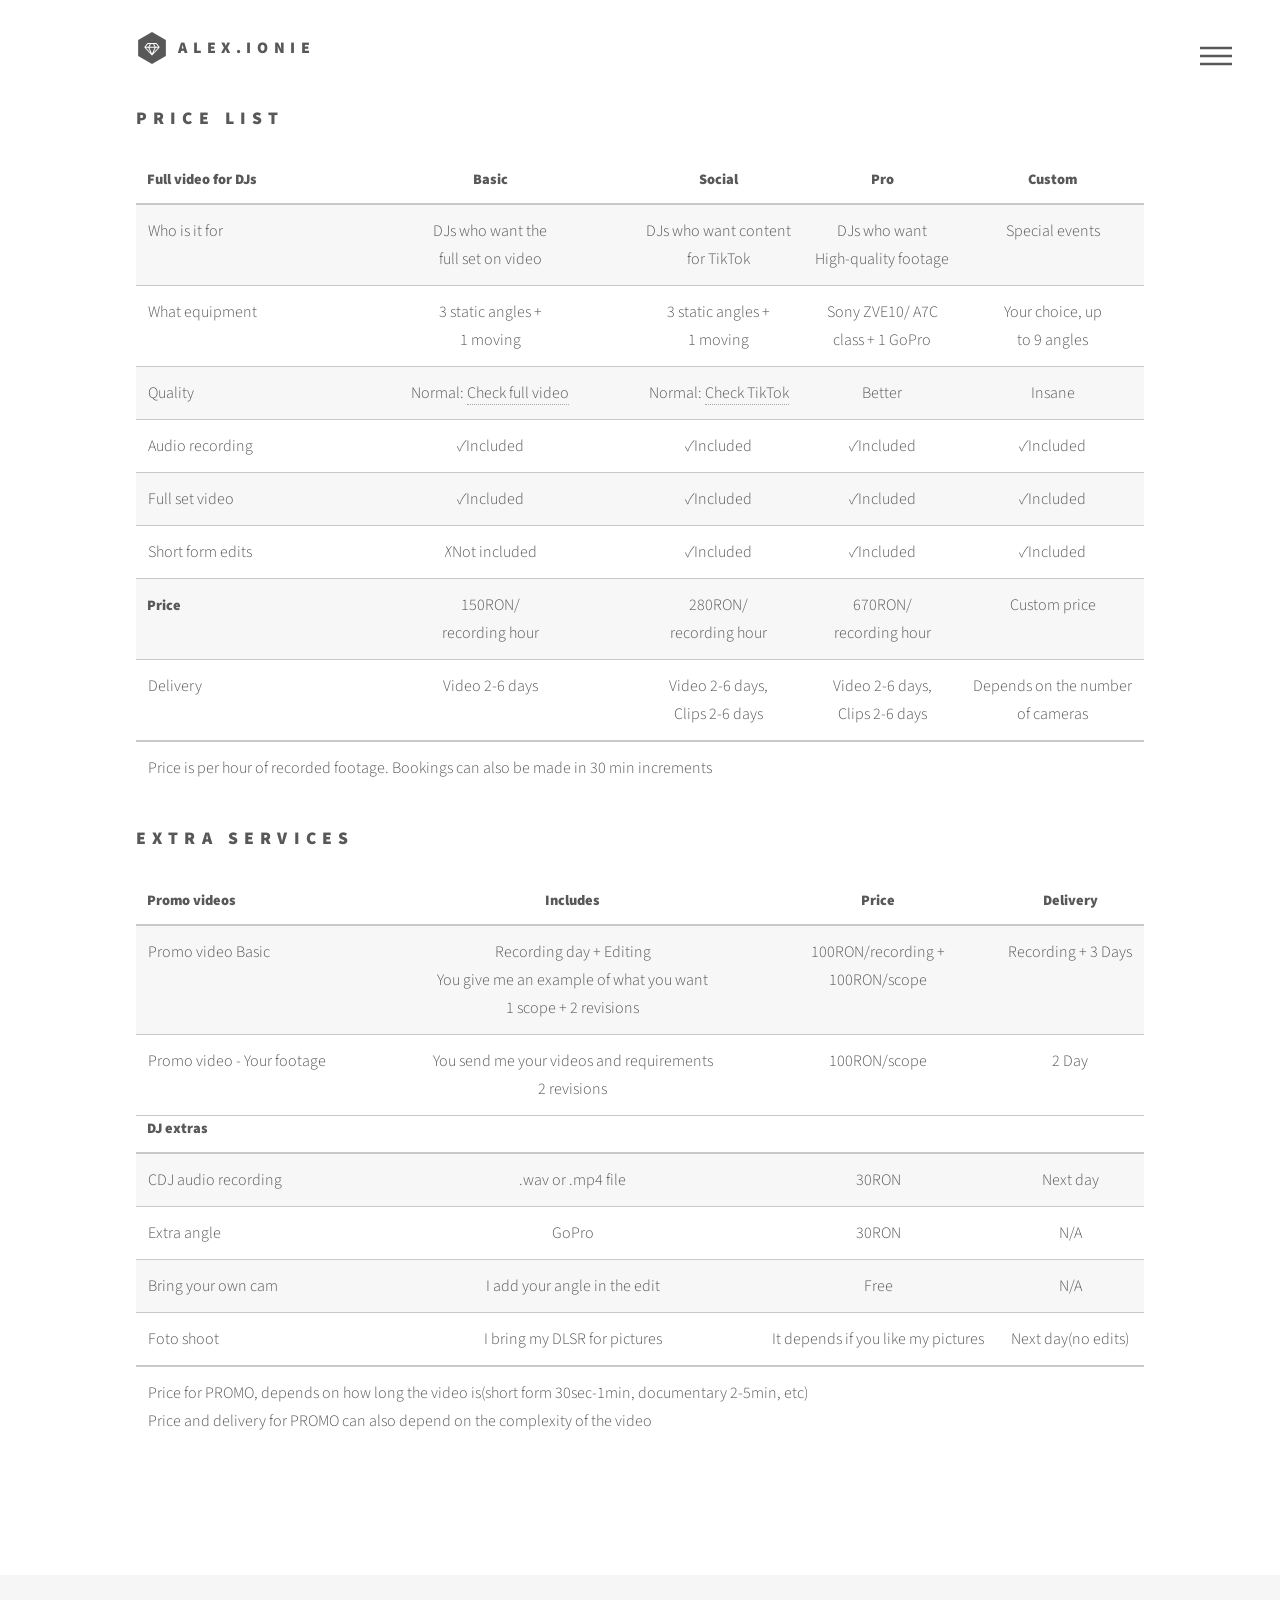
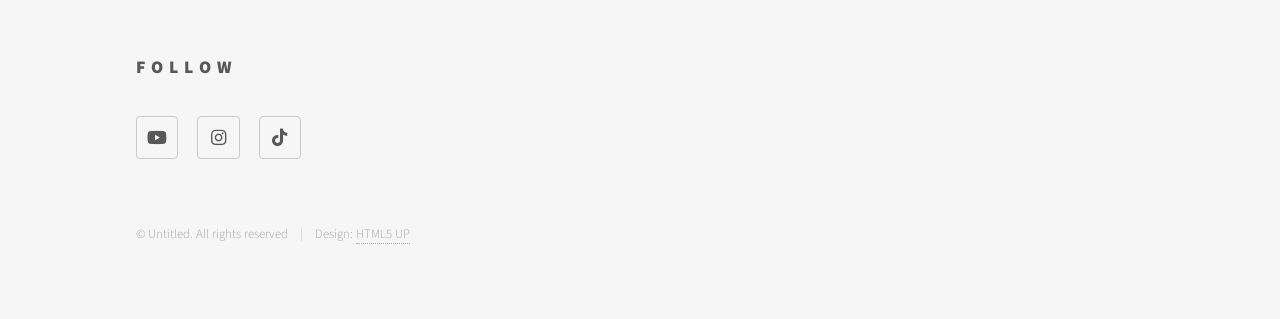
<file: prices.html>
<!DOCTYPE HTML>
<!--
	Phantom by HTML5 UP
	html5up.net | @ajlkn
	Free for personal and commercial use under the CCA 3.0 license (html5up.net/license)
-->
<html>
	<head>
		<title>Prices</title>
		<meta charset="utf-8" />
		<meta name="viewport" content="width=device-width, initial-scale=1, user-scalable=no" />
		<link rel="stylesheet" href="assets/css/main.css" />
		<noscript><link rel="stylesheet" href="assets/css/noscript.css" /></noscript>

	</head>
	<body class="is-preload">
		<!-- Wrapper -->
			<div id="wrapper">

				<!-- Header -->
					<header id="header">
						<div class="inner">

							<!-- Logo -->
								<a href="index.html" class="logo">
									<span class="symbol"><img src="images/logo.svg" alt="" /></span><span class="title">alex.ionie</span>
								</a>

							<!-- Nav -->
								<nav>
									<ul>
										<li><a href="#menu">Menu</a></li>
									</ul>
								</nav>

						</div>
					</header>

				<!-- Menu -->
					<nav id="menu">
						<h2>Menu</h2>
						<ul>
							<li><a href="index.html">Home</a></li>
							<li><a href="prices.html">Prices</a></li>
							<li>Equipment (coming soon..)</li>
							<li>Bookings page (coming soon..)</li>
						
						</ul>
					</nav>

				<!-- Main -->
					<div id="main">
						<div class="inner">
							
							<!-- Table -->
								<section>
									<h2>Price list</h2>
									<p class="swipe-hint">Swipe the table sideways to see prices &rarr;</p>
									<div class="table-wrapper">
										<table class="price-table">
											<thead>
												<tr>
													<th>Full video for DJs</th>
													<th>Basic</th>
													<th>Social</th>
													<th>Pro</th>
													<th>Custom</th>
												</tr>
											</thead>
											<tbody>
												<tr>
													<td>Who is it for</td>
													<td>DJs who want the <br>full set on video</td>
													<td>DJs who want content <br>for TikTok</td>
													<td>DJs who want <br>High-quality footage</td>
													<td>Special events</td>
												</tr>
												
												<tr id="default">
													<td>What equipment</td>
													<td>3 static angles +<br>1 moving</td>
													<td>3 static angles +<br>1 moving</td>
													<td>Sony ZVE10/ A7C <br>class + 1 GoPro</td>
													<td>Your choice, up<br>to 9 angles</td>
												</tr>
												<tr>
													<td>Quality</td>
													<td>Normal: <a href="https://youtu.be/dHAMUToCgAI?si=8RuezlRfNPZe2O_X&t=1865">Check full video</a></td>
													<td>Normal: <a href="https://www.tiktok.com/@alex.ionie/video/7666171855853735190">Check TikTok</a></td>
													<td>Better</td>
													<td>Insane</td>
												</tr>
												<tr>
													<td>Audio recording</td>
													<td>&#10003;Included</td>
													<td>&#10003;Included</td>
													<td>&#10003;Included</td>
													<td>&#10003;Included</td>
												</tr>
												<tr>
													<td>Full set video</td>
													<td>&#10003;Included</td>
													<td>&#10003;Included</td>
													<td>&#10003;Included</td>
													<td>&#10003;Included</td>
												</tr>
												
												<tr>
													<td>Short form edits</td>
													<td>&#10007;Not included</td>
													<td>&#10003;Included</td>
													<td>&#10003;Included</td>
													<td>&#10003;Included</td>
												</tr>
												<tr>
													<th>Price</th>
													<td>150RON/<br>recording hour</td>
													<td>280RON/<br>recording hour</td>
													<td>670RON/<br>recording hour</td>
													<td>Custom price</td>
												</tr>
												<tr>
													<td>Delivery</td>
													<td>Video 2-6 days</td>
													<td>Video 2-6 days,<br>Clips 2-6 days</td>
													<td>Video 2-6 days,<br>Clips 2-6 days</td>
													<td>Depends on the number<br> of cameras</td>
												</tr>
												
												<tfoot>
												<tr>
													<td colspan="4">Price is per hour of recorded footage. Bookings can also be made in 30 min increments
													</td>
												</tr>
											</tfoot>
												
										</table>
									</div>
									
									<h2>Extra services</h2>
									<p class="swipe-hint">Swipe the table sideways to see prices &rarr;</p>
									<div class="table-wrapper">
										<table class="price-table">
											<thead>
												<tr>
													<th>Promo videos</th>
													<th>Includes</th>
													<th>Price</th>
													<th>Delivery</th>
												</tr>
											</thead>
											<tbody>
												<tr>
													<td>Promo video Basic</td>
													<td>Recording day + Editing <br>
														You give me an example of what you want<br>
														1 scope + 2 revisions
													</td>
													<td>100RON/recording + <br>100RON/scope</td>
													<td>Recording + 3 Days</td>
												</tr>
												<tr>
													<td>Promo video - Your footage</td>
													<td>You send me your videos and requirements<br>
														2 revisions
													</td>
													<td>100RON/scope</td>
													<td>2 Day</td>
												</tr>
											</tbody>
											<thead>
												<tr>
													<th>DJ extras</th>
												</tr>
											</thead>
											<tbody>
												<tr>
													<td>CDJ audio recording</td>
													<td>.wav or .mp4 file</td>
													<td>30RON</td>
													<td>Next day</td>
												</tr>
												<tr>
													<td>Extra angle</td>
													<td>GoPro</td>
													<td>30RON</td>
													<td>N/A</td>
												</tr>
												<tr>
													<td>Bring your own cam</td>
													<td>I add your angle in the edit</td>
													<td>Free</td>
													<td>N/A</td>
												</tr>
												<tr>
													<td>Foto shoot</td>
													<td>I bring my DLSR for pictures</td>
													<td>It depends if you like my pictures</td>
													<td>Next day(no edits)</td>
												</tr>
											</tbody>
											<tfoot>
												<tr>
													<td colspan="4">Price for PROMO, depends on how long the video is(short form 30sec-1min, documentary 2-5min, etc)<br>
														Price and delivery for PROMO can also depend on the complexity of the video
													</td>
												</tr>
											</tfoot>
										</table>
									</div>
								<div class="booking-widget" data-api="https://script.google.com/macros/s/AKfycbySTU_CC0iuc6zewHl_bMMOjxmHju9B4yadxyIZZsFBxAlACft_FzdtA2NYnJpyxP48/exec"></div>



						</div>
					</div>

				<!-- Footer -->
					<footer id="footer">
						<div class="inner">
							
							<section>
								<h2>Follow</h2>
								<ul class="icons">
									<li><a href="https://www.youtube.com/@alexionie" target="_blank" class="icon brands style2 fa-youtube"><span class="label">YouTube</span> </a></li>									
									<li><a href="https://www.instagram.com/alex.ionie/" target="_blank" class="icon brands style2 fa-instagram"><span class="label">Instagram</span></a></li>
									<li><a href="https://www.tiktok.com/@alex.ionie" target="_blank" class="icon brands style2 fa-tiktok"><span class="label">TikTok</span></a></li>
									
								</ul>
							</section>
							<ul class="copyright">
								<li>&copy; Untitled. All rights reserved</li><li>Design: <a href="http://html5up.net">HTML5 UP</a></li>
							</ul>
						</div>
					</footer>

			</div>

		<!-- Scripts -->
			<script src="assets/js/jquery.min.js"></script>
			<script src="assets/js/browser.min.js"></script>
			<script src="assets/js/breakpoints.min.js"></script>
			<script src="assets/js/util.js"></script>
			<script src="assets/js/main.js"></script>
			<script src="https://ionescualexandrum.github.io/booking-widget/booking-widget.js" defer></script>

	</body>
</html>
</file>
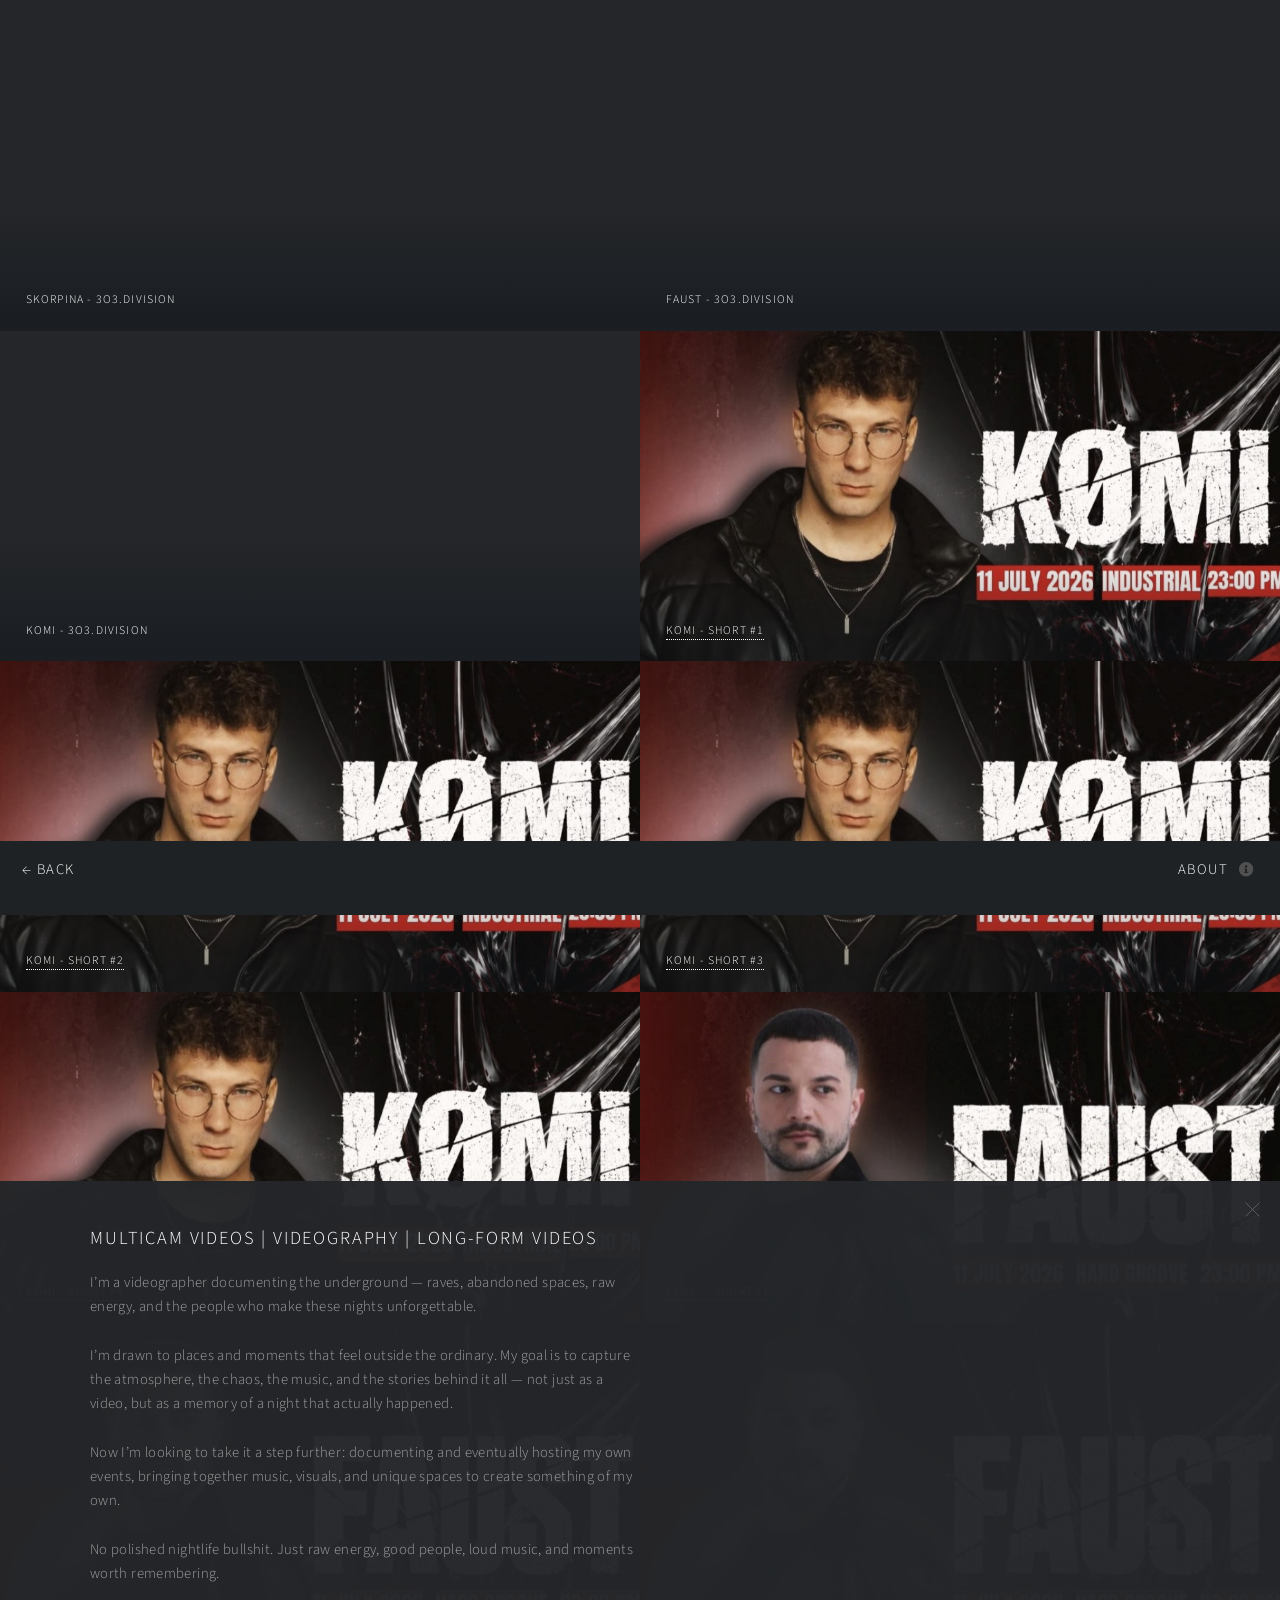
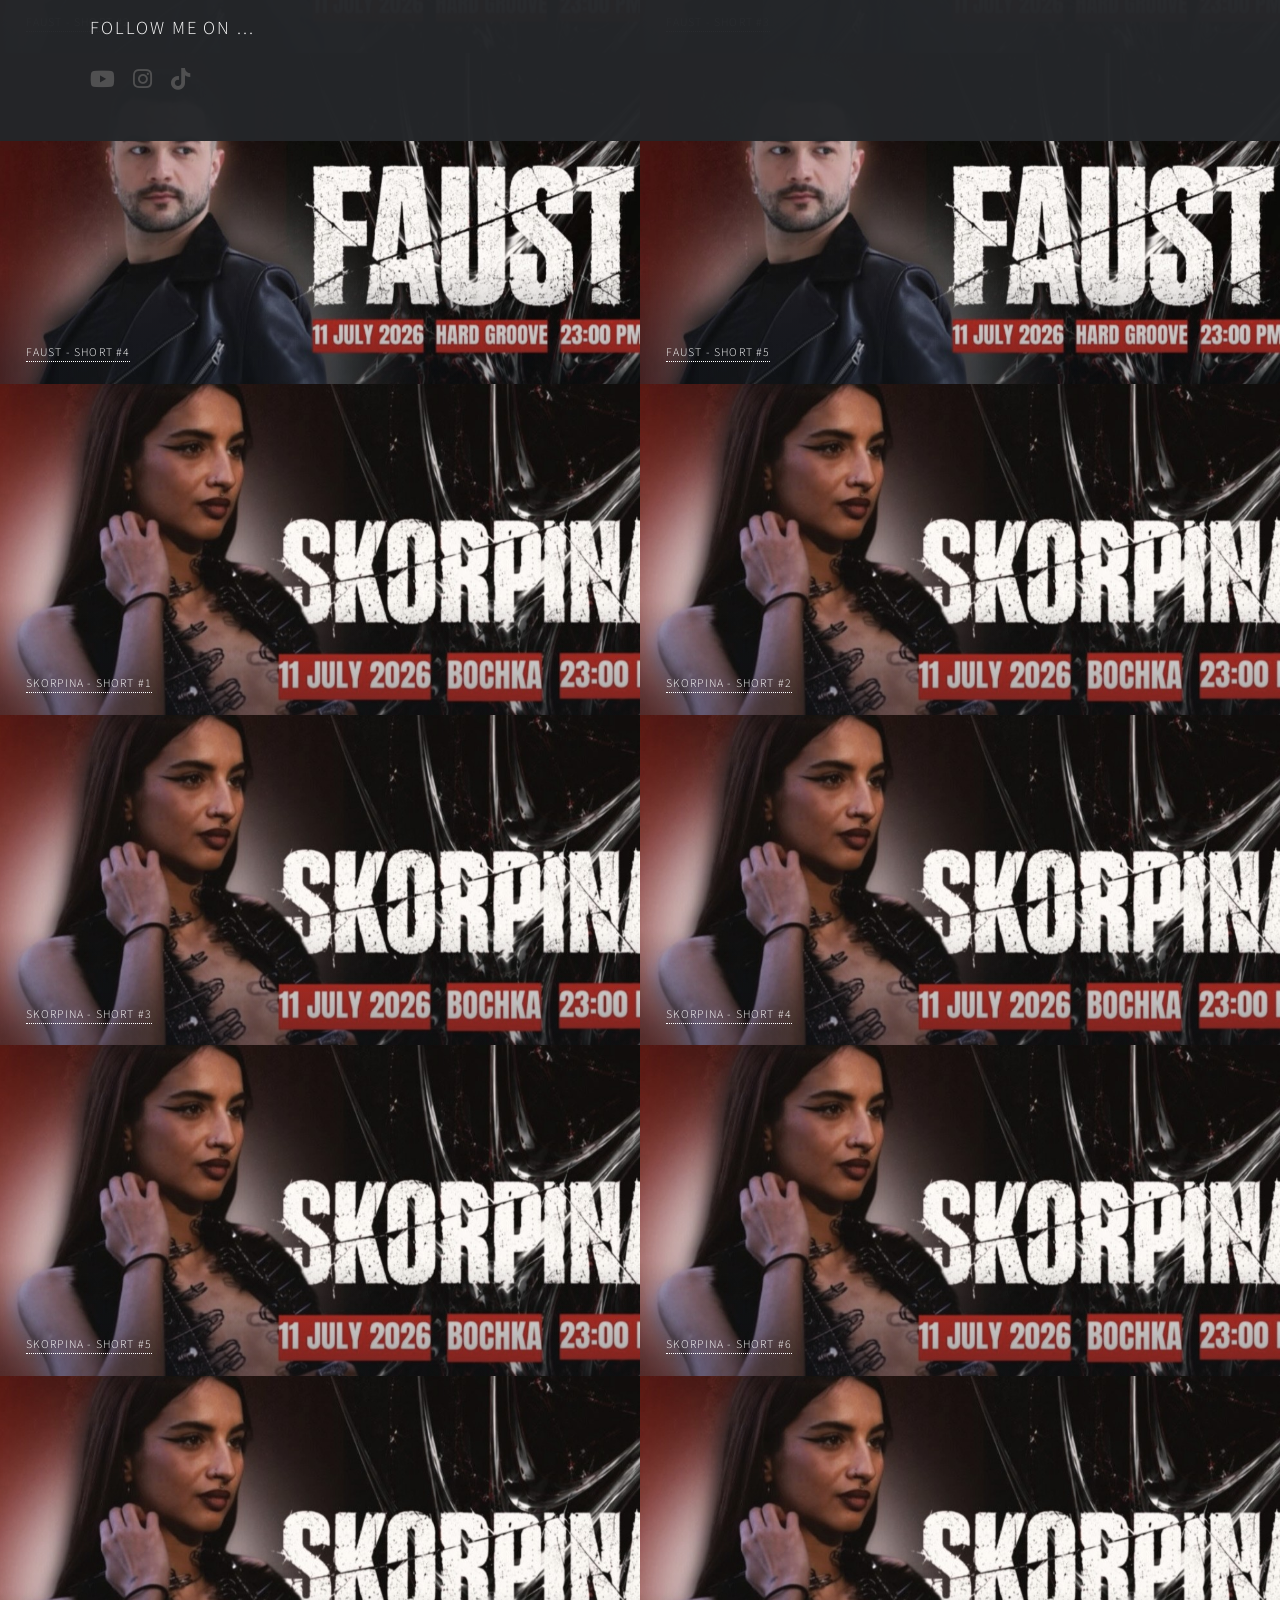
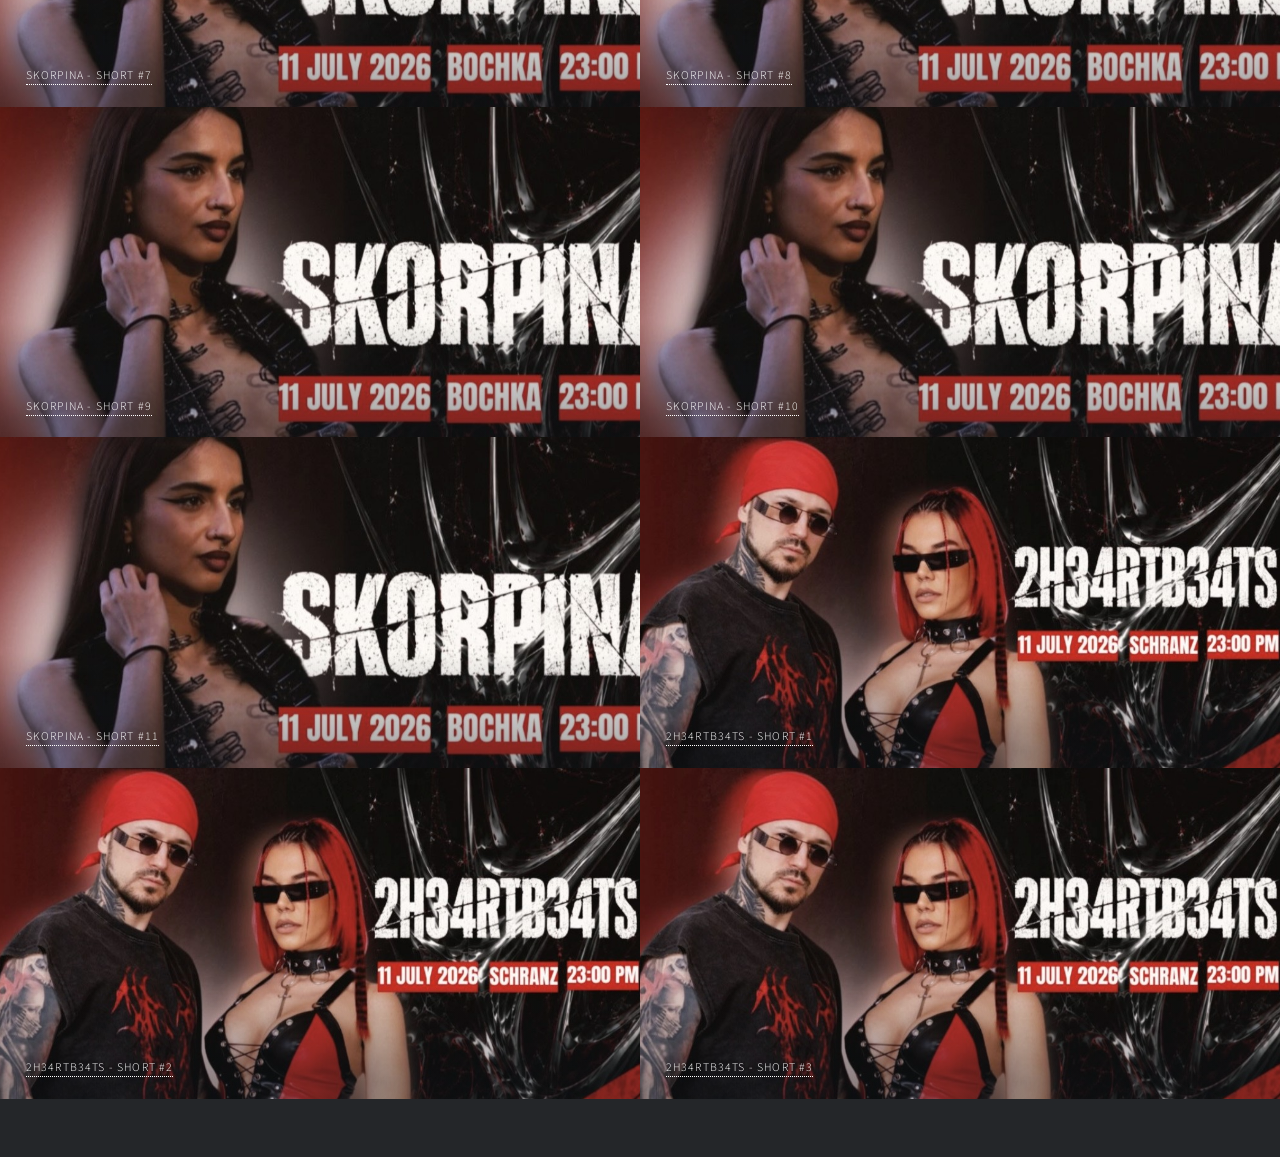
<file: gallery/3o3-11Jul.html>
<!DOCTYPE HTML>
<!--
	Multiverse by HTML5 UP
	html5up.net | @ajlkn
	Free for personal and commercial use under the CCA 3.0 license (html5up.net/license)
-->
<html>
	<head>
		<title>Multicam Videos by alex.ionie</title>
		<meta charset="utf-8" />
		<meta name="viewport" content="width=device-width, initial-scale=1, user-scalable=no" />
		<link rel="stylesheet" href="assets/css/main.css" />
		<noscript><link rel="stylesheet" href="assets/css/noscript.css" /></noscript>
	</head>
	<body class="is-preload">

		<!-- Wrapper -->
			<div id="wrapper">

				<!-- Header -->
					<header id="header">
						<h1><a href="../index.html"><strong>← Back</strong> </a></h1>
						<nav>
							<ul>
								<li><a href="#footer" class="icon solid fa-info-circle">About</a></li>
							</ul>
						</nav>
					</header>

				<!-- Main -->
					<div id="main">
						<article class="thumb">
							<div class="video">
								<iframe
									src="https://www.youtube.com/embed/GRm5iaeJKCI?si=Z6rtioxu-0GhzRi6"
									title="YouTube video player"
									frameborder="0"
									allow="accelerometer; autoplay; clipboard-write; encrypted-media; gyroscope; picture-in-picture; web-share"
									allowfullscreen>
								</iframe>
							</div>

							<h2>SKORPINA - 3o3.division</h2>
							<p>Video lung - Skorpina</p>
						</article>
						<article class="thumb">
							<div class="video">
								<iframe
									src="https://www.youtube.com/embed/IDnofcJ_G_w?si=jlmBDOLIVGx860yz"
									title="YouTube video player"
									frameborder="0"
									allow="accelerometer; autoplay; clipboard-write; encrypted-media; gyroscope; picture-in-picture; web-share"
									allowfullscreen>
								</iframe>
							</div>

							<h2>FAUST - 3o3.division</h2>
							<p>Video lung - Faust</p>
						</article>
						<article class="thumb">
							<div class="video">
								<iframe
									src="https://www.youtube.com/embed/HBNbX8o2Il0?si=9-02GZvfM3x6oxKX" 
									title="YouTube video player"
									frameborder="0"
									allow="accelerometer; autoplay; clipboard-write; encrypted-media; gyroscope; picture-in-picture; web-share"
									allowfullscreen>
								</iframe>
							</div>

							<h2>KOMI - 3o3.division</h2>
							<p>Video lung - Komi</p>
						</article>
						<article class="thumb"> 
							<a href="images/fulls/komi 3o3.jpg" class="image"> <img src="images/thumbs/komi.jpg" alt="" /> </a>
							 	<h2> 
									<a href="https://www.tiktok.com/@alex.ionie/video/7676101924088859926" target="_blank" rel="noopener noreferrer"> Komi - Short #1 </a> 
							
								</h2> 
							 <p>
								Komi - Short
							 </p> 
						</article>
						<article class="thumb"> 
							<a href="images/fulls/komi 3o3.jpg" class="image"> <img src="images/thumbs/komi.jpg" alt="" /> </a>
							 	<h2> 
									<a href="https://www.tiktok.com/@alex.ionie/video/7676101930694741270" target="_blank" rel="noopener noreferrer"> Komi - Short #2 </a> 
							
								</h2> 
							 <p>
								Komi - Short
							 </p> 
						</article>
						<article class="thumb"> 
							<a href="images/fulls/komi 3o3.jpg" class="image"> <img src="images/thumbs/komi.jpg" alt="" /> </a>
							 	<h2> 
									<a href="https://www.tiktok.com/@alex.ionie/video/7676101932037213442" target="_blank" rel="noopener noreferrer"> Komi - Short #3 </a> 
							
								</h2> 
							 <p>
								Komi - Short
							 </p> 
						</article>
						<article class="thumb"> 
							<a href="images/fulls/komi 3o3.jpg" class="image"> <img src="images/thumbs/komi.jpg" alt="" /> </a>
							 	<h2> 
									<a href="https://www.tiktok.com/@alex.ionie/video/7676101941432208662" target="_blank" rel="noopener noreferrer"> Komi - Short #4 </a> 
							
								</h2> 
							 <p>
								Komi - Short
							 </p> 
						</article>
						<article class="thumb"> 
							<a href="images/fulls/faust.jpg" class="image"> <img src="images/thumbs/faust.jpg" alt="" /> </a>
							 	<h2> 
									<a href="https://www.tiktok.com/@alex.ionie/video/7676079481685118230" target="_blank" rel="noopener noreferrer"> Faust - Short #1 </a> 
							
								</h2> 
							 <p>
								Faust - Short
							 </p> 
						</article>
						<article class="thumb"> 
							<a href="images/fulls/faust.jpg" class="image"> <img src="images/thumbs/faust.jpg" alt="" /> </a>
							 	<h2> 
									<a href="https://www.tiktok.com/@alex.ionie/video/7676079529441479939" target="_blank" rel="noopener noreferrer"> Faust - Short #2 </a> 
							
								</h2> 
							 <p>
								Faust - Short
							 </p> 
						</article>
						<article class="thumb"> 
							<a href="images/fulls/faust.jpg" class="image"> <img src="images/thumbs/faust.jpg" alt="" /> </a>
							 	<h2> 
									<a href="https://www.tiktok.com/@alex.ionie/video/7676079836720319766" target="_blank" rel="noopener noreferrer"> Faust - Short #3 </a> 
							
								</h2> 
							 <p>
								Faust - Short
							 </p> 
						</article>
						<article class="thumb"> 
							<a href="images/fulls/faust.jpg" class="image"> <img src="images/thumbs/faust.jpg" alt="" /> </a>
							 	<h2> 
									<a href="https://www.tiktok.com/@alex.ionie/video/7676085187222146327" target="_blank" rel="noopener noreferrer"> Faust - Short #4 </a> 
							
								</h2> 
							 <p>
								Faust - Short
							 </p> 
						</article>
						<article class="thumb"> 
							<a href="images/fulls/faust.jpg" class="image"> <img src="images/thumbs/faust.jpg" alt="" /> </a>
							 	<h2> 
									<a href="https://www.tiktok.com/@alex.ionie/video/7676101921937050902" target="_blank" rel="noopener noreferrer"> Faust - Short #5 </a> 
							
								</h2> 
							 <p>
								Faust - Short
							 </p> 
						</article>
						<article class="thumb"> 
							<a href="images/fulls/skorpina.jpg" class="image"> <img src="images/thumbs/skorpina.jpg" alt="" /> </a>
							 	<h2> 
									<a href="https://www.tiktok.com/@alex.ionie/video/7664945653470088470" target="_blank" rel="noopener noreferrer"> Skorpina - Short #1 </a> 
							
								</h2> 
							 <p>
								Skorpina - Short
							 </p> 
						</article>
						<article class="thumb"> 
							<a href="images/fulls/skorpina.jpg" class="image"> <img src="images/thumbs/skorpina.jpg" alt="" /> </a>
							 	<h2> 
									<a href="https://www.tiktok.com/@alex.ionie/video/7666159118448626966" target="_blank" rel="noopener noreferrer"> Skorpina - Short #2 </a> 
							
								</h2> 
							 <p>
								Skorpina - Short
							 </p> 
						</article>
						<article class="thumb"> 
							<a href="images/fulls/skorpina.jpg" class="image"> <img src="images/thumbs/skorpina.jpg" alt="" /> </a>
							 	<h2> 
									<a href="https://www.tiktok.com/@alex.ionie/video/7666160136666320150" target="_blank" rel="noopener noreferrer"> Skorpina - Short #3 </a> 
							
								</h2> 
							 <p>
								Skorpina - Short
							 </p> 
						</article>
						<article class="thumb"> 
							<a href="images/fulls/skorpina.jpg" class="image"> <img src="images/thumbs/skorpina.jpg" alt="" /> </a>
							 	<h2> 
									<a href="https://www.tiktok.com/@alex.ionie/video/7666161954393738518" target="_blank" rel="noopener noreferrer"> Skorpina - Short #4 </a> 
							
								</h2> 
							 <p>
								Skorpina - Short
							 </p> 
						</article>
						<article class="thumb"> 
							<a href="images/fulls/skorpina.jpg" class="image"> <img src="images/thumbs/skorpina.jpg" alt="" /> </a>
							 	<h2> 
									<a href="https://www.tiktok.com/@alex.ionie/video/7666163561084898582" target="_blank" rel="noopener noreferrer"> Skorpina - Short #5 </a> 
							
								</h2> 
							 <p>
								Skorpina - Short
							 </p> 
						</article>
						<article class="thumb"> 
							<a href="images/fulls/skorpina.jpg" class="image"> <img src="images/thumbs/skorpina.jpg" alt="" /> </a>
							 	<h2> 
									<a href="https://www.tiktok.com/@alex.ionie/video/7666171855853735190" target="_blank" rel="noopener noreferrer"> Skorpina - Short #6 </a> 
							
								</h2> 
							 <p>
								Skorpina - Short
							 </p> 
						</article>
						<article class="thumb"> 
							<a href="images/fulls/skorpina.jpg" class="image"> <img src="images/thumbs/skorpina.jpg" alt="" /> </a>
							 	<h2> 
									<a href="https://www.tiktok.com/@alex.ionie/video/7666172144405040406" target="_blank" rel="noopener noreferrer"> Skorpina - Short #7 </a> 
							
								</h2> 
							 <p>
								Skorpina - Short
							 </p> 
						</article>
						<article class="thumb"> 
							<a href="images/fulls/skorpina.jpg" class="image"> <img src="images/thumbs/skorpina.jpg" alt="" /> </a>
							 	<h2> 
									<a href="https://www.tiktok.com/@alex.ionie/video/7666172342170701078" target="_blank" rel="noopener noreferrer"> Skorpina - Short #8 </a> 
							
								</h2> 
							 <p>
								Skorpina - Short
							 </p> 
						</article>
						<article class="thumb"> 
							<a href="images/fulls/skorpina.jpg" class="image"> <img src="images/thumbs/skorpina.jpg" alt="" /> </a>
							 	<h2> 
									<a href="https://www.tiktok.com/@alex.ionie/video/7666172658106518806" target="_blank" rel="noopener noreferrer"> Skorpina - Short #9 </a> 
							
								</h2> 
							 <p>
								Skorpina - Short
							 </p> 
						</article>
						<article class="thumb"> 
							<a href="images/fulls/skorpina.jpg" class="image"> <img src="images/thumbs/skorpina.jpg" alt="" /> </a>
							 	<h2> 
									<a href="https://www.tiktok.com/@alex.ionie/video/7666173225960819990" target="_blank" rel="noopener noreferrer"> Skorpina - Short #10 </a> 
							
								</h2> 
							 <p>
								Skorpina - Short
							 </p> 
						</article>
						<article class="thumb"> 
							<a href="images/fulls/skorpina.jpg" class="image"> <img src="images/thumbs/skorpina.jpg" alt="" /> </a>
							 	<h2> 
									<a href="https://www.tiktok.com/@alex.ionie/video/7666173612373593366" target="_blank" rel="noopener noreferrer"> Skorpina - Short #11 </a> 
							
								</h2> 
							 <p>
								Skorpina - Short
							 </p> 
						</article>
						<article class="thumb"> 
							<a href="images/fulls/2hb.jpg" class="image"> <img src="images/thumbs/2hb.jpg" alt="" /> </a>
							 	<h2> 
									<a href="https://www.tiktok.com/@alex.ionie/video/7675778278283627798" target="_blank" rel="noopener noreferrer"> 2h34rtb34ts - Short #1 </a> 
							
								</h2> 
							 <p>
								2h34rtb34ts - Short
							 </p> 
						</article>
						<article class="thumb"> 
							<a href="images/fulls/2hb.jpg" class="image"> <img src="images/thumbs/2hb.jpg" alt="" /> </a>
							 	<h2> 
									<a href="https://www.tiktok.com/@alex.ionie/video/7676079619900181783" target="_blank" rel="noopener noreferrer"> 2h34rtb34ts - Short #2 </a> 
							
								</h2> 
							 <p>
								2h34rtb34ts - Short
							 </p> 
						</article>
						<article class="thumb"> 
							<a href="images/fulls/2hb.jpg" class="image"> <img src="images/thumbs/2hb.jpg" alt="" /> </a>
							 	<h2> 
									<a href="https://www.tiktok.com/@alex.ionie/video/7676079686954355990" target="_blank" rel="noopener noreferrer"> 2h34rtb34ts - Short #3 </a> 
							
								</h2> 
							 <p>
								2h34rtb34ts - Short
							 </p> 
						</article>
						
						
						
					</div>

				<!-- Footer -->
					<footer id="footer" class="panel">
						<div class="inner split">
							<div>
								<section>
									<h2>MULTICAM VIDEOS | VIDEOGRAPHY | LONG-FORM VIDEOS</h2>
									<p>I’m a videographer documenting the underground — raves, abandoned spaces, raw energy, 
										and the people who make these nights unforgettable.<br><br>
										I’m drawn to places and moments that feel outside the ordinary. My goal is to capture the atmosphere,
										the chaos, the music, and the stories behind it all — not just as a video, but as a memory of a night 
										that actually happened. <br><br>Now I’m looking to take it a step further: documenting and eventually hosting 
										my own events, bringing together music, visuals, and unique spaces to create something of my own. <br><br>
										No polished nightlife bullshit. Just raw energy, good people, loud music, and moments worth remembering.</p>
								</section>
								<section>
									<h2>Follow me on ...</h2>
									<ul class="icons">
										<li><a href="https://www.youtube.com/@alexionie" target="_blank" class="icon brands style2 fa-youtube"><span class="label">YouTube</span> </a></li>									
									<li><a href="https://www.instagram.com/alex.ionie/" target="_blank" class="icon brands style2 fa-instagram"><span class="label">Instagram</span></a></li>
									<li><a href="https://www.tiktok.com/@alex.ionie" target="_blank" class="icon brands style2 fa-tiktok"><span class="label">TikTok</span></a></li>
									</ul>
								</section>
								
							</div>
							
						</div>
					</footer>

			</div>

		<!-- Scripts -->
			<script src="assets/js/jquery.min.js"></script>
			<script src="assets/js/jquery.poptrox.min.js"></script>
			<script src="assets/js/browser.min.js"></script>
			<script src="assets/js/breakpoints.min.js"></script>
			<script src="assets/js/util.js"></script>
			<script src="assets/js/main.js"></script>

	</body>
</html>
</file>
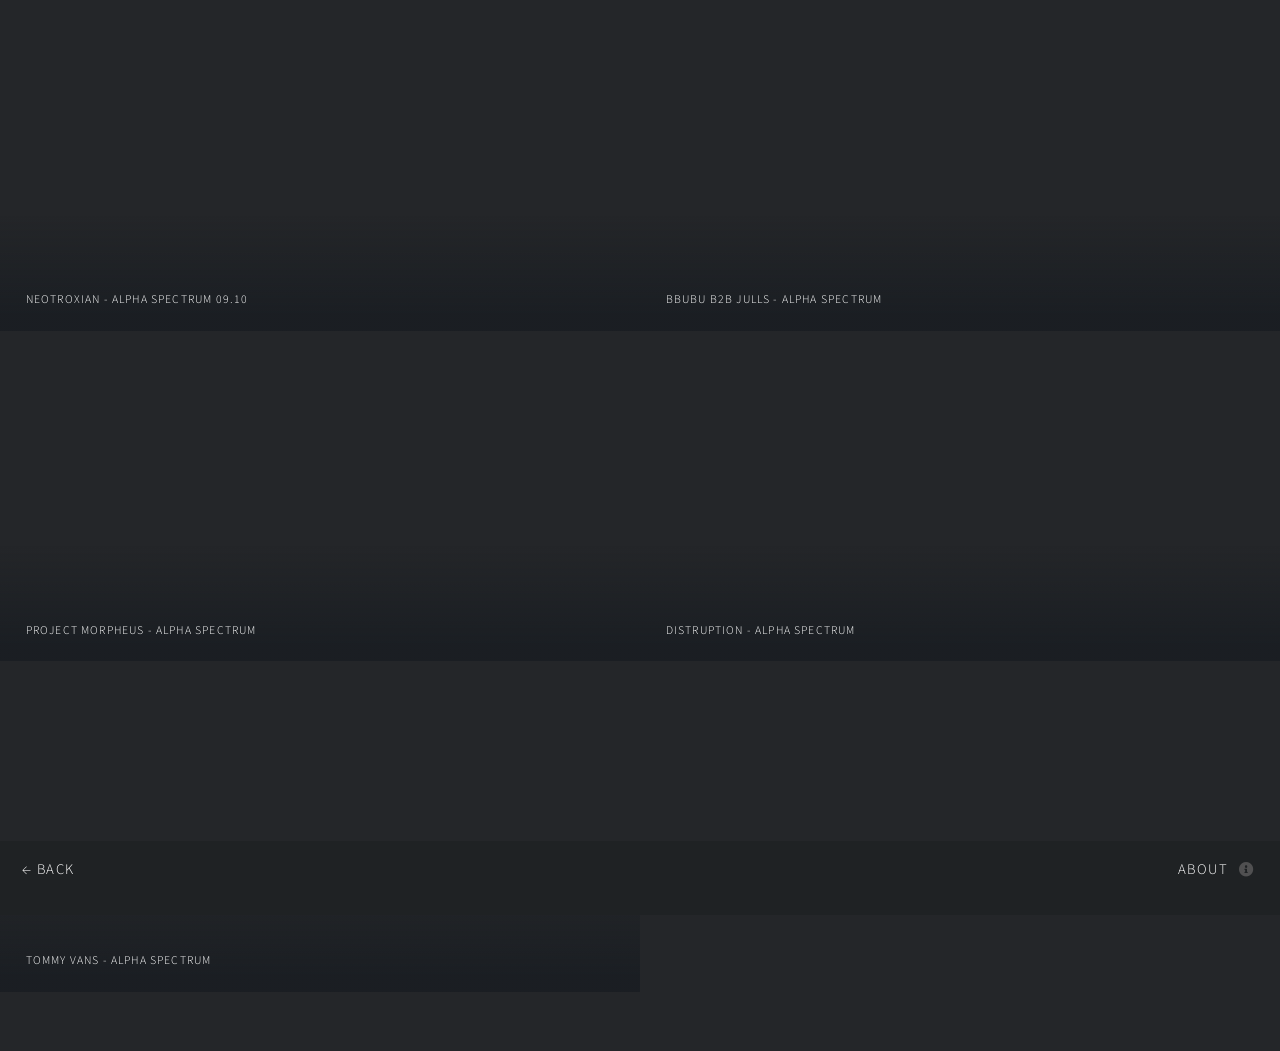
<file: gallery/alphaspectrum-09Oct.html>
<!DOCTYPE HTML>
<!--
	Multiverse by HTML5 UP
	html5up.net | @ajlkn
	Free for personal and commercial use under the CCA 3.0 license (html5up.net/license)
-->
<html>
	<head>
		<title>Multicam Videos by alex.ionie</title>
		<meta charset="utf-8" />
		<meta name="viewport" content="width=device-width, initial-scale=1, user-scalable=no" />
		<link rel="stylesheet" href="assets/css/main.css" />
		<noscript><link rel="stylesheet" href="assets/css/noscript.css" /></noscript>
	</head>
	<body class="is-preload">

		<!-- Wrapper -->
			<div id="wrapper">

				<!-- Header -->
					<header id="header">
						<h1><a href="../index.html"><strong>← Back</strong> </a></h1>
						<nav>
							<ul>
								<li><a href="#footer" class="icon solid fa-info-circle">About</a></li>
							</ul>
						</nav>
					</header>

				<!-- Main -->
					<div id="main">
						<article class="thumb">
							<div class="video">
								<iframe 
								src="https://www.youtube.com/embed/GITqLuJ-55E?si=1R3Y0LvDmGlDZVFa"
								title="YouTube video player" 
								frameborder="0" allow="accelerometer; autoplay; clipboard-write; encrypted-media; gyroscope; picture-in-picture; web-share" referrerpolicy="strict-origin-when-cross-origin" 
								allowfullscreen>
								</iframe>
							</div>

							<h2>NEOTROXIAN - Alpha Spectrum 09.10</h2>
							<p>Video lung - Neotroxian Video lung</p>
						</article>
						<article class="thumb">
							<div class="video">
								<iframe 
								src="https://www.youtube.com/embed/dHAMUToCgAI?si=NPrdV08P-1U5Ekwg"
								title="YouTube video player" 
								frameborder="0" allow="accelerometer; autoplay; clipboard-write; encrypted-media; gyroscope; picture-in-picture; web-share" 
								referrerpolicy="strict-origin-when-cross-origin" 
								allowfullscreen></iframe>
							</div>

							<h2>BBUBU b2b JULLS - Alpha Spectrum</h2>
							<p>Video lung - BBUBU b2b JULLS Video lung</p>
						</article>
						<article class="thumb">
							<div class="video">
								<iframe 
								src="https://www.youtube.com/embed/2Z-tS1GwubM?si=ZZcXFNgQ28b_jjLm" 
								title="YouTube video player" 
								frameborder="0" allow="accelerometer; autoplay; clipboard-write; encrypted-media; gyroscope; picture-in-picture; web-share" 
								referrerpolicy="strict-origin-when-cross-origin" 
								allowfullscreen></iframe>
							</div>

							<h2>PROJECT MORPHEUS - Alpha Spectrum</h2>
							<p>Video lung - PROJECT MORPHEUS Video lung</p>
						</article>
						<article class="thumb">
							<div class="video">
								<iframe 
								src="https://www.youtube.com/embed/M2Yb4oKyoCM?si=SK8mYx_fvaaqUBL3"
								title="YouTube video player" 
								frameborder="0" allow="accelerometer; autoplay; clipboard-write; encrypted-media; gyroscope; picture-in-picture; web-share" 
								referrerpolicy="strict-origin-when-cross-origin" 
								allowfullscreen></iframe>
							</div>

							<h2>DISTRUPTION - Alpha Spectrum</h2>
							<p>Video lung - DISTRUPTION Video lung</p>
						</article>
						<article class="thumb">
							<div class="video">
								<iframe 
								src="https://www.youtube.com/embed/BOUAGjKDMtE?si=wJRWOaVSUwKD8CCS" 
								title="YouTube video player" 
								frameborder="0" allow="accelerometer; autoplay; clipboard-write; encrypted-media; gyroscope; picture-in-picture; web-share" 
								referrerpolicy="strict-origin-when-cross-origin" 
								allowfullscreen></iframe>
							</div>

							<h2>TOMMY VANS - Alpha Spectrum</h2>
							<p>Video lung - TOMMY VANS Video lung</p>
						</article>
						
						
						
						
					</div>

				<!-- Footer -->
					<footer id="footer" class="panel">
						<div class="inner split">
							<div>
								<section>
									<h2>MULTICAM VIDEOS | VIDEOGRAPHY | LONG-FORM VIDEOS</h2>
									<p>I’m a videographer documenting the underground — raves, abandoned spaces, raw energy, 
										and the people who make these nights unforgettable.<br><br>
										I’m drawn to places and moments that feel outside the ordinary. My goal is to capture the atmosphere,
										the chaos, the music, and the stories behind it all — not just as a video, but as a memory of a night 
										that actually happened. <br><br>Now I’m looking to take it a step further: documenting and eventually hosting 
										my own events, bringing together music, visuals, and unique spaces to create something of my own. <br><br>
										No polished nightlife bullshit. Just raw energy, good people, loud music, and moments worth remembering.</p>
								</section>
								<section>
									<h2>Follow me on ...</h2>
									<ul class="icons">
										<li><a href="https://www.youtube.com/@alexionie" target="_blank" class="icon brands style2 fa-youtube"><span class="label">YouTube</span> </a></li>									
									<li><a href="https://www.instagram.com/alex.ionie/" target="_blank" class="icon brands style2 fa-instagram"><span class="label">Instagram</span></a></li>
									<li><a href="https://www.tiktok.com/@alex.ionie" target="_blank" class="icon brands style2 fa-tiktok"><span class="label">TikTok</span></a></li>
									</ul>
								</section>
								
							</div>
							
						</div>
					</footer>

			</div>

		<!-- Scripts -->
			<script src="assets/js/jquery.min.js"></script>
			<script src="assets/js/jquery.poptrox.min.js"></script>
			<script src="assets/js/browser.min.js"></script>
			<script src="assets/js/breakpoints.min.js"></script>
			<script src="assets/js/util.js"></script>
			<script src="assets/js/main.js"></script>
			<script async src="https://www.tiktok.com/embed.js"></script>

	</body>
</html>
</file>
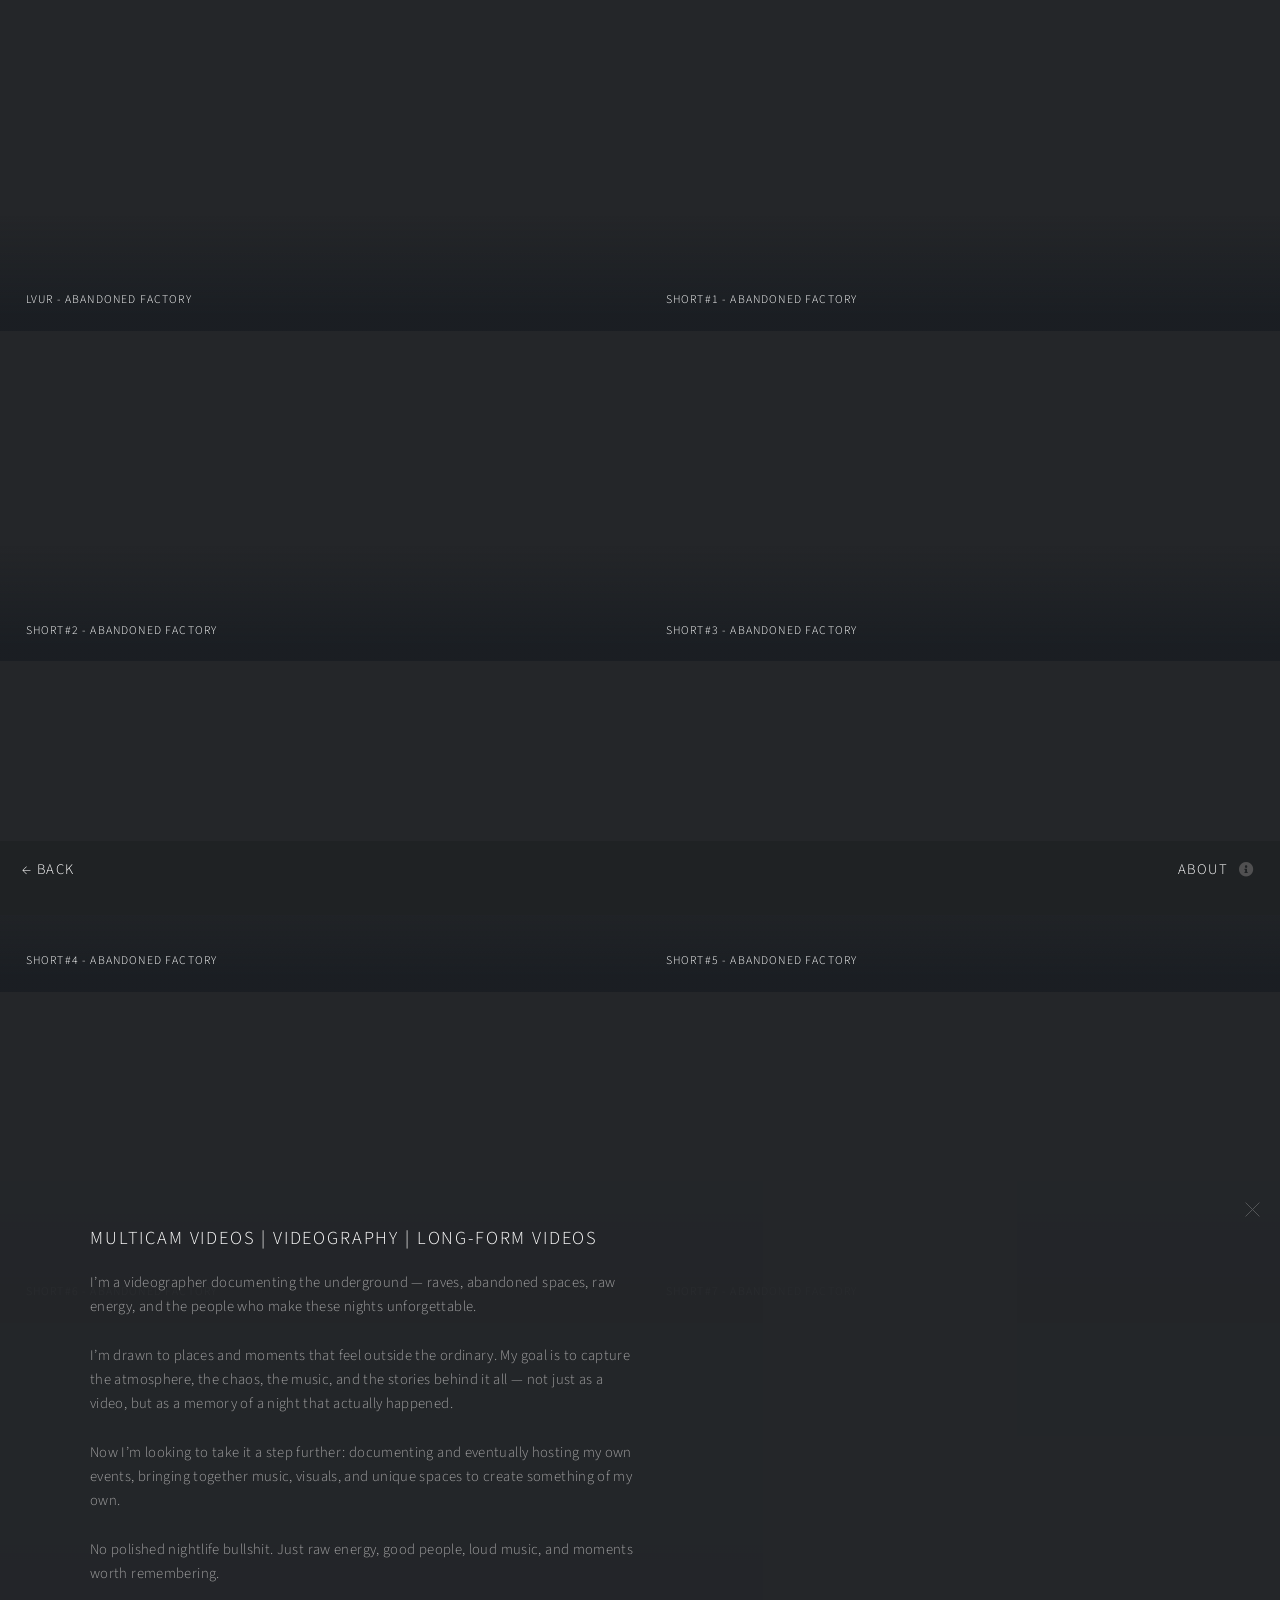
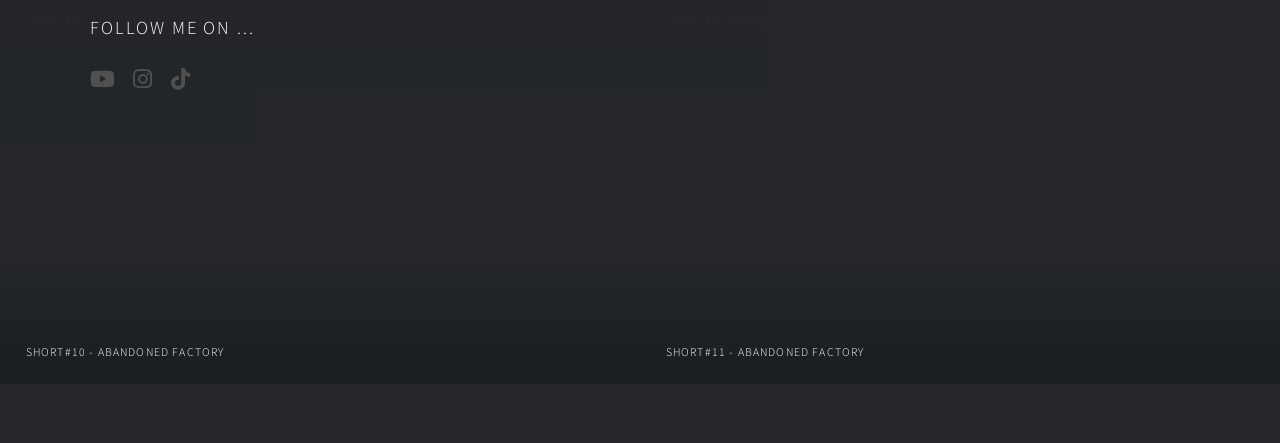
<file: gallery/laur-fabrica.html>
<!DOCTYPE HTML>
<!--
	Multiverse by HTML5 UP
	html5up.net | @ajlkn
	Free for personal and commercial use under the CCA 3.0 license (html5up.net/license)
-->
<html>
	<head>
		<title>Multicam Videos by alex.ionie</title>
		<meta charset="utf-8" />
		<meta name="viewport" content="width=device-width, initial-scale=1, user-scalable=no" />
		<link rel="stylesheet" href="assets/css/main.css" />
		<noscript><link rel="stylesheet" href="assets/css/noscript.css" /></noscript>
	</head>
	<body class="is-preload">

		<!-- Wrapper -->
			<div id="wrapper">

				<!-- Header -->
					<header id="header">
						<h1><a href="../index.html"><strong>← Back</strong> </a></h1>
						<nav>
							<ul>
								<li><a href="#footer" class="icon solid fa-info-circle">About</a></li>
							</ul>
						</nav>
					</header>

				<!-- Main -->
					<div id="main">
						<article class="thumb">
							<div class="video">
								<iframe
									src="https://www.youtube.com/embed/vSKby9MfNSg?si=vEcQUdig0hhSuQYe"
									title="YouTube video player"
									frameborder="0"
									allow="accelerometer; autoplay; clipboard-write; encrypted-media; gyroscope; picture-in-picture; web-share"
									allowfullscreen>
								</iframe>
							</div>

							<h2>Lvur - Abandoned Factory</h2>
							<p>Video lung - Lvur fabrica abandonata</p>
						</article>
						<article class="thumb">
							<div class="video">
								<iframe
									src="https://www.youtube.com/embed/Mu-4uAtsYrg"
									title="YouTube video player"
									frameborder="0"
									allow="accelerometer; autoplay; clipboard-write; encrypted-media; gyroscope; picture-in-picture; web-share"
									allowfullscreen>
								</iframe>
							</div>

							<h2>Short#1 - Abandoned Factory</h2>
							<p>Video lung - Laur fabrica abandonata</p>
						</article>
						<article class="thumb">
							<div class="video">
								<iframe
									src="https://www.youtube.com/embed/ZgqU0d8SwfM"
									title="YouTube video player"
									frameborder="0"
									allow="accelerometer; autoplay; clipboard-write; encrypted-media; gyroscope; picture-in-picture; web-share"
									allowfullscreen>
								</iframe>
							</div>

							<h2>Short#2 - Abandoned Factory</h2>
							<p>Video lung - Laur fabrica abandonata</p>
						</article>
						<article class="thumb">
							<div class="video">
								<iframe
									src="https://www.youtube.com/embed/K1BhxdJHF8U"
									title="YouTube video player"
									frameborder="0"
									allow="accelerometer; autoplay; clipboard-write; encrypted-media; gyroscope; picture-in-picture; web-share"
									allowfullscreen>
								</iframe>
							</div>

							<h2>Short#3 - Abandoned Factory</h2>
							<p>Video lung - Laur fabrica abandonata</p>
						</article>
						<article class="thumb">
							<div class="video">
								<iframe
									src="https://www.youtube.com/embed/axzoJ7EDxLA"
									title="YouTube video player"
									frameborder="0"
									allow="accelerometer; autoplay; clipboard-write; encrypted-media; gyroscope; picture-in-picture; web-share"
									allowfullscreen>
								</iframe>
							</div>

							<h2>Short#4 - Abandoned Factory</h2>
							<p>Video lung - Laur fabrica abandonata</p>
						</article>
						<article class="thumb">
							<div class="video">
								<iframe
									src="https://www.youtube.com/embed/yHrRPS2A8oc"
									title="YouTube video player"
									frameborder="0"
									allow="accelerometer; autoplay; clipboard-write; encrypted-media; gyroscope; picture-in-picture; web-share"
									allowfullscreen>
								</iframe>
							</div>

							<h2>Short#5 - Abandoned Factory</h2>
							<p>Video lung - Laur fabrica abandonata</p>
						</article>
						<article class="thumb">
							<div class="video">
								<iframe
									src="https://www.youtube.com/embed/ExKYTbETdv4"
									title="YouTube video player"
									frameborder="0"
									allow="accelerometer; autoplay; clipboard-write; encrypted-media; gyroscope; picture-in-picture; web-share"
									allowfullscreen>
								</iframe>
							</div>

							<h2>Short#6 - Abandoned Factory</h2>
							<p>Video lung - Laur fabrica abandonata</p>
						</article>
						<article class="thumb">
							<div class="video">
								<iframe
									src="https://www.youtube.com/embed/ji9o7PNBAtY"
									title="YouTube video player"
									frameborder="0"
									allow="accelerometer; autoplay; clipboard-write; encrypted-media; gyroscope; picture-in-picture; web-share"
									allowfullscreen>
								</iframe>
							</div>

							<h2>Short#7 - Abandoned Factory</h2>
							<p>Video lung - Laur fabrica abandonata</p>
						</article>
						<article class="thumb">
							<div class="video">
								<iframe
									src="https://www.youtube.com/embed/37kqpjmwLO0"
									title="YouTube video player"
									frameborder="0"
									allow="accelerometer; autoplay; clipboard-write; encrypted-media; gyroscope; picture-in-picture; web-share"
									allowfullscreen>
								</iframe>
							</div>

							<h2>Short#8 - Abandoned Factory</h2>
							<p>Video lung - Laur fabrica abandonata</p>
						</article>
						<article class="thumb">
							<div class="video">
								<iframe
									src="https://www.youtube.com/embed/_enMtT6A0GY"
									title="YouTube video player"
									frameborder="0"
									allow="accelerometer; autoplay; clipboard-write; encrypted-media; gyroscope; picture-in-picture; web-share"
									allowfullscreen>
								</iframe>
							</div>

							<h2>Short#9 - Abandoned Factory</h2>
							<p>Video lung - Laur fabrica abandonata</p>
						</article>
						<article class="thumb">
							<div class="video">
								<iframe
									src="https://www.youtube.com/embed/6FVPKDHwNLs"
									title="YouTube video player"
									frameborder="0"
									allow="accelerometer; autoplay; clipboard-write; encrypted-media; gyroscope; picture-in-picture; web-share"
									allowfullscreen>
								</iframe>
							</div>

							<h2>Short#10 - Abandoned Factory</h2>
							<p>Video lung - Laur fabrica abandonata</p>
						</article>
						<article class="thumb">
							<div class="video">
								<iframe
									src="https://www.youtube.com/embed/iDge2kv8rNs"
									title="YouTube video player"
									frameborder="0"
									allow="accelerometer; autoplay; clipboard-write; encrypted-media; gyroscope; picture-in-picture; web-share"
									allowfullscreen>
								</iframe>
							</div>

							<h2>Short#11 - Abandoned Factory</h2>
							<p>Video lung - Laur fabrica abandonata</p>
						</article>
						
						
						
					</div>

				<!-- Footer -->
					<footer id="footer" class="panel">
						<div class="inner split">
							<div>
								<section>
									<h2>MULTICAM VIDEOS | VIDEOGRAPHY | LONG-FORM VIDEOS</h2>
									<p>I’m a videographer documenting the underground — raves, abandoned spaces, raw energy, 
										and the people who make these nights unforgettable.<br><br>
										I’m drawn to places and moments that feel outside the ordinary. My goal is to capture the atmosphere,
										the chaos, the music, and the stories behind it all — not just as a video, but as a memory of a night 
										that actually happened. <br><br>Now I’m looking to take it a step further: documenting and eventually hosting 
										my own events, bringing together music, visuals, and unique spaces to create something of my own. <br><br>
										No polished nightlife bullshit. Just raw energy, good people, loud music, and moments worth remembering.</p>
								</section>
								<section>
									<h2>Follow me on ...</h2>
									<ul class="icons">
										<li><a href="https://www.youtube.com/@alexionie" target="_blank" class="icon brands style2 fa-youtube"><span class="label">YouTube</span> </a></li>									
									<li><a href="https://www.instagram.com/alex.ionie/" target="_blank" class="icon brands style2 fa-instagram"><span class="label">Instagram</span></a></li>
									<li><a href="https://www.tiktok.com/@alex.ionie" target="_blank" class="icon brands style2 fa-tiktok"><span class="label">TikTok</span></a></li>
									</ul>
								</section>
								
							</div>
							
						</div>
					</footer>

			</div>

		<!-- Scripts -->
			<script src="assets/js/jquery.min.js"></script>
			<script src="assets/js/jquery.poptrox.min.js"></script>
			<script src="assets/js/browser.min.js"></script>
			<script src="assets/js/breakpoints.min.js"></script>
			<script src="assets/js/util.js"></script>
			<script src="assets/js/main.js"></script>
			<script async src="https://www.tiktok.com/embed.js"></script>

	</body>
</html>
</file>
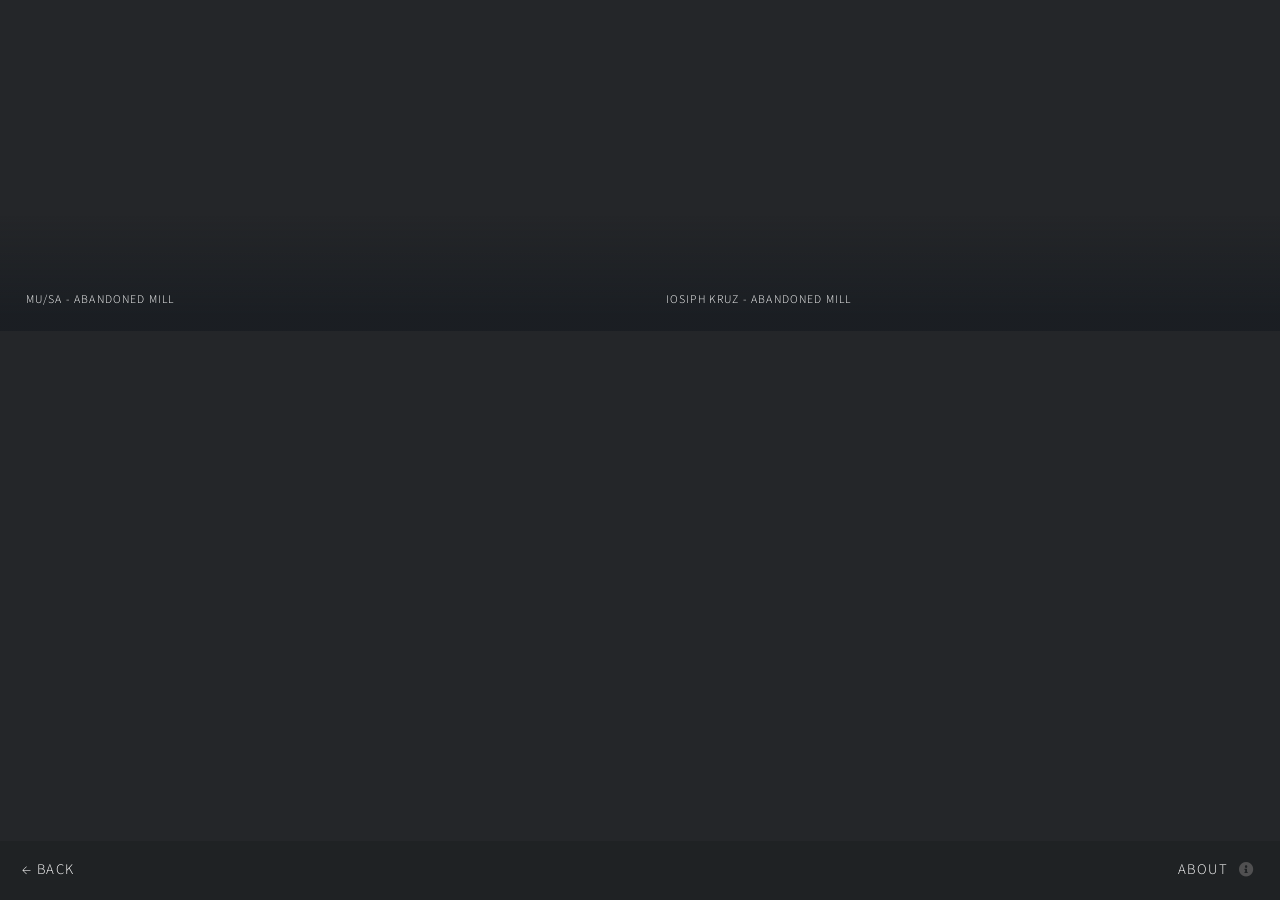
<file: gallery/moara-abandonata.html>
<!DOCTYPE HTML>
<!--
	Multiverse by HTML5 UP
	html5up.net | @ajlkn
	Free for personal and commercial use under the CCA 3.0 license (html5up.net/license)
-->
<html>
	<head>
		<title>Multicam Videos by alex.ionie</title>
		<meta charset="utf-8" />
		<meta name="viewport" content="width=device-width, initial-scale=1, user-scalable=no" />
		<link rel="stylesheet" href="assets/css/main.css" />
		<noscript><link rel="stylesheet" href="assets/css/noscript.css" /></noscript>
	</head>
	<body class="is-preload">

		<!-- Wrapper -->
			<div id="wrapper">

				<!-- Header -->
					<header id="header">
						<h1><a href="../index.html"><strong>← Back</strong> </a></h1>
						<nav>
							<ul>
								<li><a href="#footer" class="icon solid fa-info-circle">About</a></li>
							</ul>
						</nav>
					</header>

				<!-- Main -->
					<div id="main">
						<article class="thumb">
							<div class="video">
								<iframe 
								src="https://www.youtube.com/embed/p5TVhMfEb8k?si=fx-8wJ0aLIoQiPUM" 
								title="YouTube video player" 
								frameborder="0" allow="accelerometer; autoplay; clipboard-write; encrypted-media; gyroscope; picture-in-picture; web-share" referrerpolicy="strict-origin-when-cross-origin" 
								allowfullscreen>
								</iframe>
							</div>

							<h2>MU/SA - Abandoned Mill</h2>
							<p>Video lung - MU/SA Video lung</p>
						</article>
						<article class="thumb">
							<div class="video">
								<iframe 
								src="https://www.youtube.com/embed/6eTi3YHYbIA?si=p2JAgrDCVp4Uip69" 
								title="YouTube video player" 
								frameborder="0" allow="accelerometer; autoplay; clipboard-write; encrypted-media; gyroscope; picture-in-picture; web-share" 
								referrerpolicy="strict-origin-when-cross-origin" 
								allowfullscreen></iframe>
							</div>

							<h2>Iosiph Kruz - Abandoned Mill</h2>
							<p>Video lung - Iosiph Video lung</p>
						</article>
						
						
						
						
					</div>

				<!-- Footer -->
					<footer id="footer" class="panel">
						<div class="inner split">
							<div>
								<section>
									<h2>MULTICAM VIDEOS | VIDEOGRAPHY | LONG-FORM VIDEOS</h2>
									<p>I’m a videographer documenting the underground — raves, abandoned spaces, raw energy, 
										and the people who make these nights unforgettable.<br><br>
										I’m drawn to places and moments that feel outside the ordinary. My goal is to capture the atmosphere,
										the chaos, the music, and the stories behind it all — not just as a video, but as a memory of a night 
										that actually happened. <br><br>Now I’m looking to take it a step further: documenting and eventually hosting 
										my own events, bringing together music, visuals, and unique spaces to create something of my own. <br><br>
										No polished nightlife bullshit. Just raw energy, good people, loud music, and moments worth remembering.</p>
								</section>
								<section>
									<h2>Follow me on ...</h2>
									<ul class="icons">
										<li><a href="https://www.youtube.com/@alexionie" target="_blank" class="icon brands style2 fa-youtube"><span class="label">YouTube</span> </a></li>									
									<li><a href="https://www.instagram.com/alex.ionie/" target="_blank" class="icon brands style2 fa-instagram"><span class="label">Instagram</span></a></li>
									<li><a href="https://www.tiktok.com/@alex.ionie" target="_blank" class="icon brands style2 fa-tiktok"><span class="label">TikTok</span></a></li>
									</ul>
								</section>
								
							</div>
							
						</div>
					</footer>

			</div>

		<!-- Scripts -->
			<script src="assets/js/jquery.min.js"></script>
			<script src="assets/js/jquery.poptrox.min.js"></script>
			<script src="assets/js/browser.min.js"></script>
			<script src="assets/js/breakpoints.min.js"></script>
			<script src="assets/js/util.js"></script>
			<script src="assets/js/main.js"></script>
			<script async src="https://www.tiktok.com/embed.js"></script>

	</body>
</html>
</file>
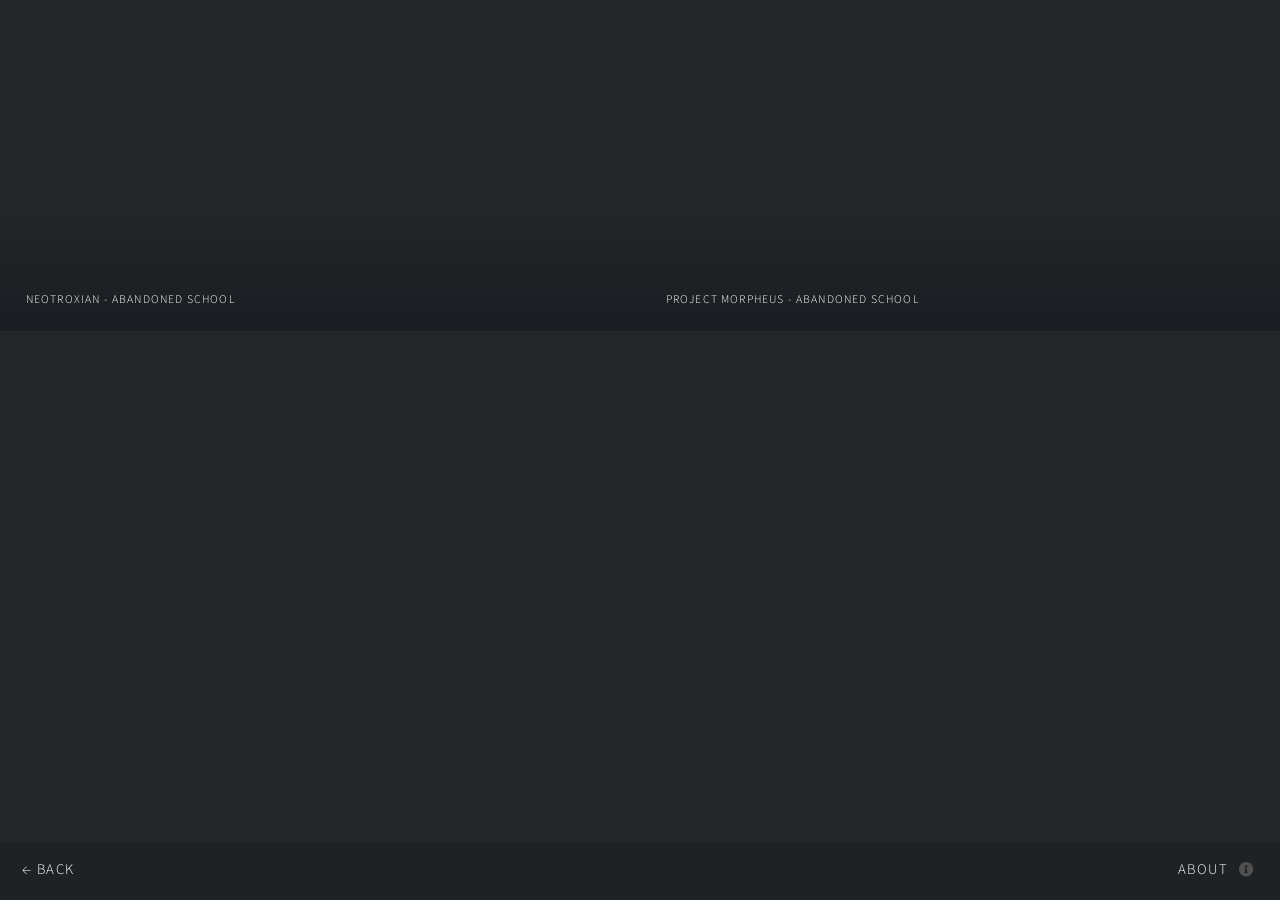
<file: gallery/neotroxian-morpheus.html>
<!DOCTYPE HTML>
<!--
	Multiverse by HTML5 UP
	html5up.net | @ajlkn
	Free for personal and commercial use under the CCA 3.0 license (html5up.net/license)
-->
<html>
	<head>
		<title>Multicam Videos by alex.ionie</title>
		<meta charset="utf-8" />
		<meta name="viewport" content="width=device-width, initial-scale=1, user-scalable=no" />
		<link rel="stylesheet" href="assets/css/main.css" />
		<noscript><link rel="stylesheet" href="assets/css/noscript.css" /></noscript>
	</head>
	<body class="is-preload">

		<!-- Wrapper -->
			<div id="wrapper">

				<!-- Header -->
					<header id="header">
						<h1><a href="../index.html"><strong>← Back</strong> </a></h1>
						<nav>
							<ul>
								<li><a href="#footer" class="icon solid fa-info-circle">About</a></li>
							</ul>
						</nav>
					</header>

				<!-- Main -->
					<div id="main">
						<article class="thumb">
							<div class="video">
								<iframe 
								src="https://www.youtube.com/embed/Aq5IzobvzcQ?si=oxF7SGE6Qp5vfLd1"
								title="YouTube video player" 
								frameborder="0" allow="accelerometer; autoplay; clipboard-write; encrypted-media; gyroscope; picture-in-picture; web-share" referrerpolicy="strict-origin-when-cross-origin" 
								allowfullscreen>
								</iframe>
							</div>

							<h2>NEOTROXIAN - Abandoned School</h2>
							<p>Video lung - Neotroxian Video lung</p>
						</article>
						<article class="thumb">
							<div class="video">
								<iframe 
								src="https://www.youtube.com/embed/OHpRa7bZljQ?si=5Y4QelQYk51ZyVoP" 
								title="YouTube video player" 
								frameborder="0" allow="accelerometer; autoplay; clipboard-write; encrypted-media; gyroscope; picture-in-picture; web-share" 
								referrerpolicy="strict-origin-when-cross-origin" 
								allowfullscreen></iframe>
							</div>

							<h2>PROJECT MORPHEUS - Abandoned School</h2>
							<p>Video lung - Project Morpheus Video lung</p>
						</article>
						
						
						
						
					</div>

				<!-- Footer -->
					<footer id="footer" class="panel">
						<div class="inner split">
							<div>
								<section>
									<h2>MULTICAM VIDEOS | VIDEOGRAPHY | LONG-FORM VIDEOS</h2>
									<p>I’m a videographer documenting the underground — raves, abandoned spaces, raw energy, 
										and the people who make these nights unforgettable.<br><br>
										I’m drawn to places and moments that feel outside the ordinary. My goal is to capture the atmosphere,
										the chaos, the music, and the stories behind it all — not just as a video, but as a memory of a night 
										that actually happened. <br><br>Now I’m looking to take it a step further: documenting and eventually hosting 
										my own events, bringing together music, visuals, and unique spaces to create something of my own. <br><br>
										No polished nightlife bullshit. Just raw energy, good people, loud music, and moments worth remembering.</p>
								</section>
								<section>
									<h2>Follow me on ...</h2>
									<ul class="icons">
										<li><a href="https://www.youtube.com/@alexionie" target="_blank" class="icon brands style2 fa-youtube"><span class="label">YouTube</span> </a></li>									
									<li><a href="https://www.instagram.com/alex.ionie/" target="_blank" class="icon brands style2 fa-instagram"><span class="label">Instagram</span></a></li>
									<li><a href="https://www.tiktok.com/@alex.ionie" target="_blank" class="icon brands style2 fa-tiktok"><span class="label">TikTok</span></a></li>
									</ul>
								</section>
								
							</div>
							
						</div>
					</footer>

			</div>

		<!-- Scripts -->
			<script src="assets/js/jquery.min.js"></script>
			<script src="assets/js/jquery.poptrox.min.js"></script>
			<script src="assets/js/browser.min.js"></script>
			<script src="assets/js/breakpoints.min.js"></script>
			<script src="assets/js/util.js"></script>
			<script src="assets/js/main.js"></script>
			<script async src="https://www.tiktok.com/embed.js"></script>

	</body>
</html>
</file>
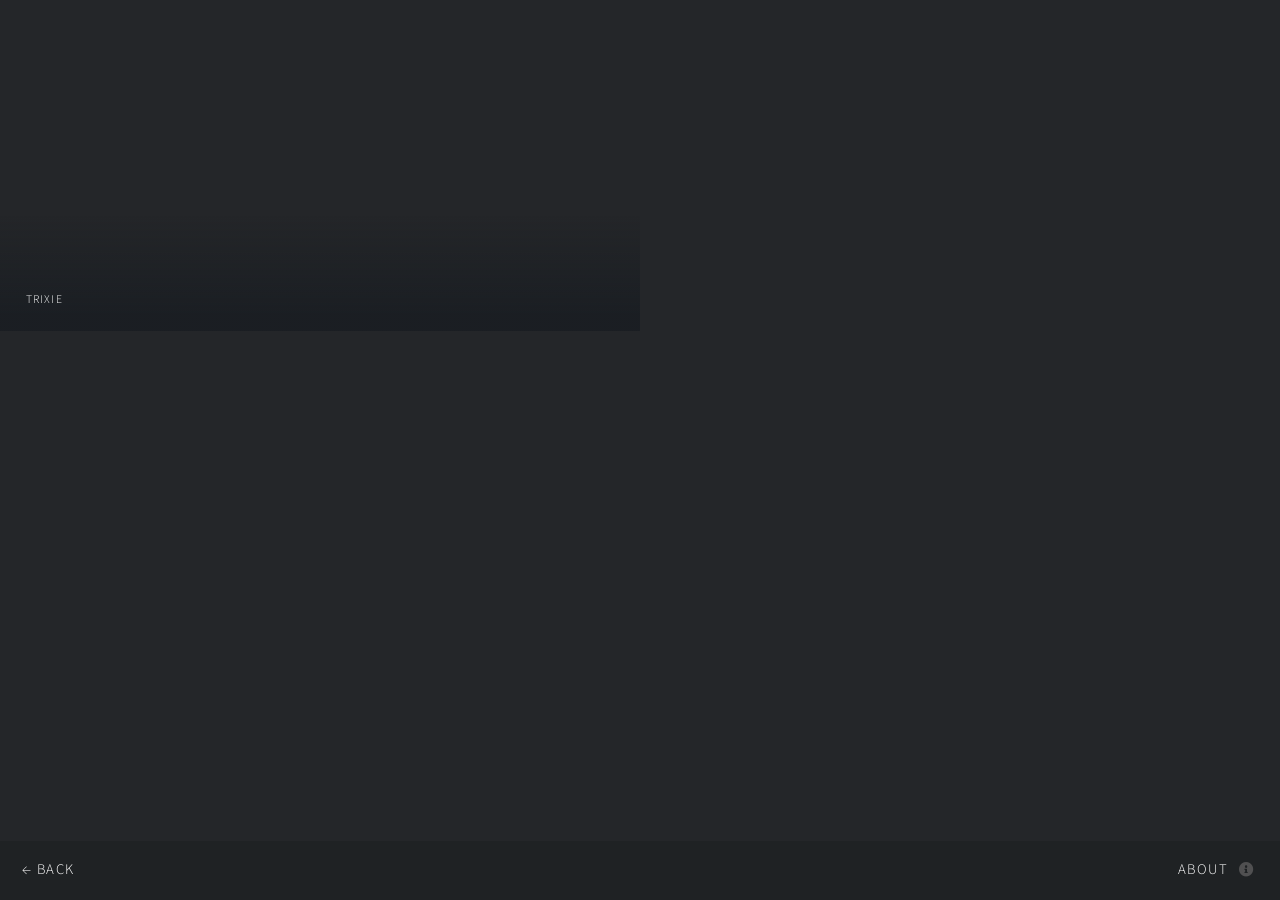
<file: gallery/trixie-grayzone-13Mar.html>
<!DOCTYPE HTML>
<!--
	Multiverse by HTML5 UP
	html5up.net | @ajlkn
	Free for personal and commercial use under the CCA 3.0 license (html5up.net/license)
-->
<html>
	<head>
		<title>Multicam Videos by alex.ionie</title>
		<meta charset="utf-8" />
		<meta name="viewport" content="width=device-width, initial-scale=1, user-scalable=no" />
		<link rel="stylesheet" href="assets/css/main.css" />
		<noscript><link rel="stylesheet" href="assets/css/noscript.css" /></noscript>
	</head>
	<body class="is-preload">

		<!-- Wrapper -->
			<div id="wrapper">

				<!-- Header -->
					<header id="header">
						<h1><a href="../index.html"><strong>← Back</strong> </a></h1>
						<nav>
							<ul>
								<li><a href="#footer" class="icon solid fa-info-circle">About</a></li>
							</ul>
						</nav>
					</header>

				<!-- Main -->
					<div id="main">
						<article class="thumb">
							<div class="video">
								<iframe 
								src="https://www.youtube.com/embed/w-CHGYph30s?si=pdqTYLxjEUGsqbzQ"
								title="YouTube video player"
								frameborder="0" allow="accelerometer; autoplay; clipboard-write; encrypted-media; gyroscope; picture-in-picture; web-share" referrerpolicy="strict-origin-when-cross-origin" 
								allowfullscreen>
								</iframe>
							</div>

							<h2>Trixie</h2>
							<p>Video lung - Trixie for Grayzone 13.03.2026 Video lung</p>
						</article>
						
						
						
						
						
					</div>

				<!-- Footer -->
					<footer id="footer" class="panel">
						<div class="inner split">
							<div>
								<section>
									<h2>MULTICAM VIDEOS | VIDEOGRAPHY | LONG-FORM VIDEOS</h2>
									<p>I’m a videographer documenting the underground — raves, abandoned spaces, raw energy, 
										and the people who make these nights unforgettable.<br><br>
										I’m drawn to places and moments that feel outside the ordinary. My goal is to capture the atmosphere,
										the chaos, the music, and the stories behind it all — not just as a video, but as a memory of a night 
										that actually happened. <br><br>Now I’m looking to take it a step further: documenting and eventually hosting 
										my own events, bringing together music, visuals, and unique spaces to create something of my own. <br><br>
										No polished nightlife bullshit. Just raw energy, good people, loud music, and moments worth remembering.</p>
								</section>
								<section>
									<h2>Follow me on ...</h2>
									<ul class="icons">
										<li><a href="https://www.youtube.com/@alexionie" target="_blank" class="icon brands style2 fa-youtube"><span class="label">YouTube</span> </a></li>									
									<li><a href="https://www.instagram.com/alex.ionie/" target="_blank" class="icon brands style2 fa-instagram"><span class="label">Instagram</span></a></li>
									<li><a href="https://www.tiktok.com/@alex.ionie" target="_blank" class="icon brands style2 fa-tiktok"><span class="label">TikTok</span></a></li>
									</ul>
								</section>
								
							</div>
							
						</div>
					</footer>

			</div>

		<!-- Scripts -->
			<script src="assets/js/jquery.min.js"></script>
			<script src="assets/js/jquery.poptrox.min.js"></script>
			<script src="assets/js/browser.min.js"></script>
			<script src="assets/js/breakpoints.min.js"></script>
			<script src="assets/js/util.js"></script>
			<script src="assets/js/main.js"></script>
			<script async src="https://www.tiktok.com/embed.js"></script>

	</body>
</html>
</file>
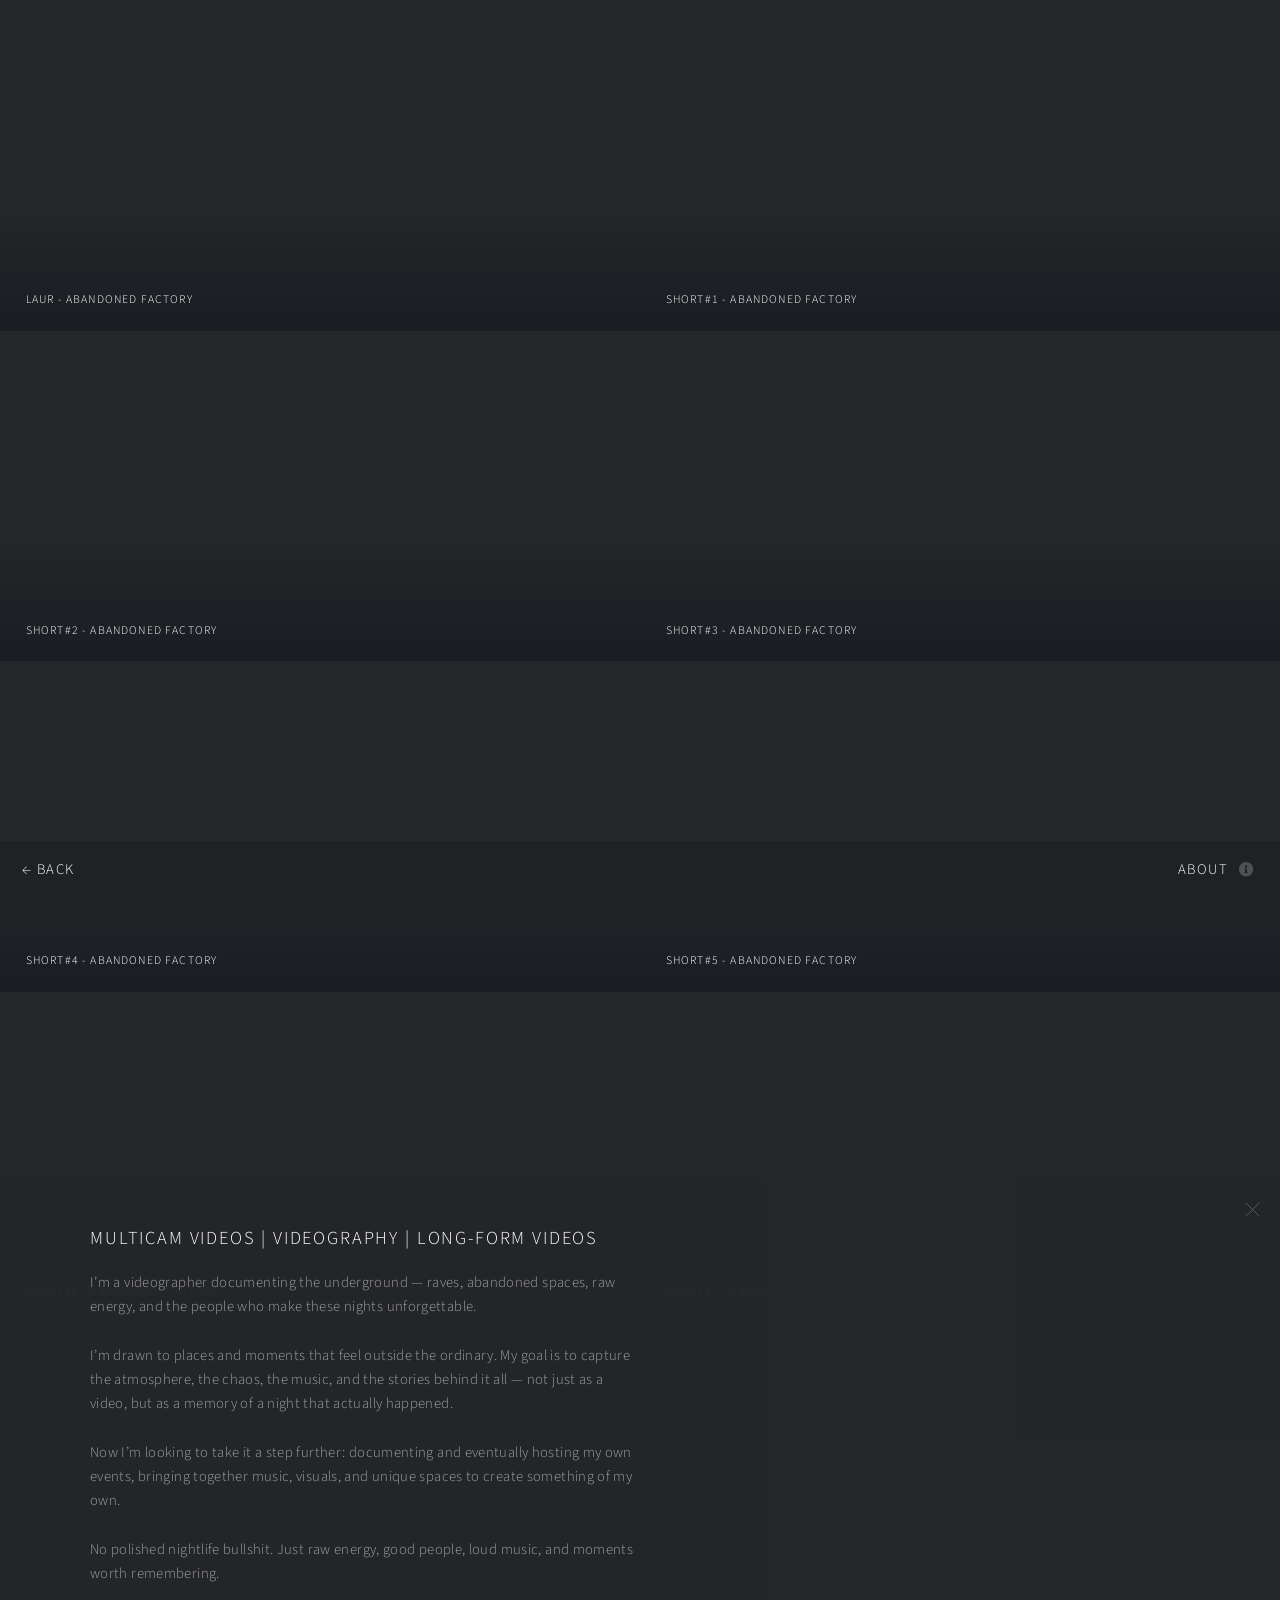
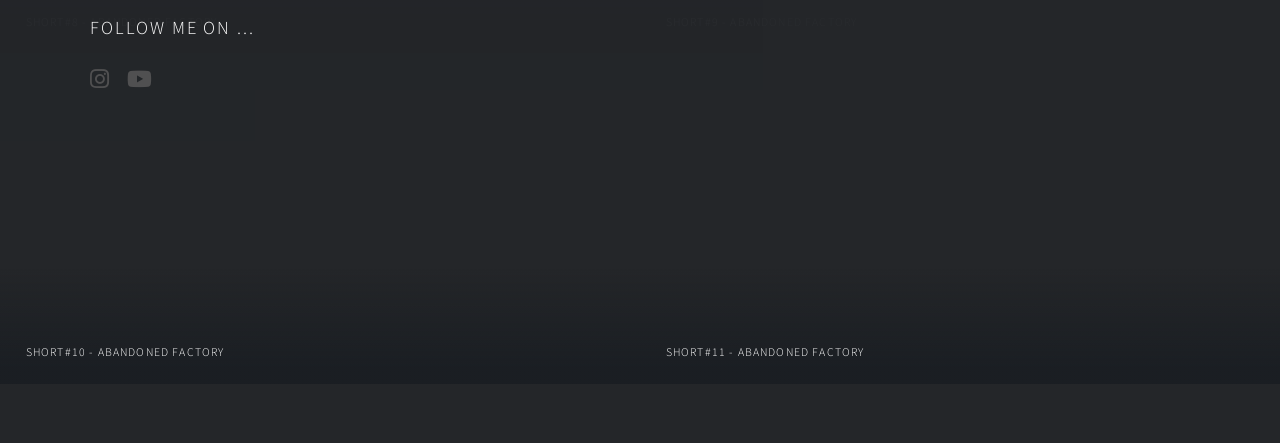
<file: multiverse/3o3.html>
<!DOCTYPE HTML>
<!--
	Multiverse by HTML5 UP
	html5up.net | @ajlkn
	Free for personal and commercial use under the CCA 3.0 license (html5up.net/license)
-->
<html>
	<head>
		<title>Multiverse by HTML5 UP</title>
		<meta charset="utf-8" />
		<meta name="viewport" content="width=device-width, initial-scale=1, user-scalable=no" />
		<link rel="stylesheet" href="assets/css/main.css" />
		<noscript><link rel="stylesheet" href="assets/css/noscript.css" /></noscript>
	</head>
	<body class="is-preload">

		<!-- Wrapper -->
			<div id="wrapper">

				<!-- Header -->
					<header id="header">
						<h1><a href="../index.html"><strong>← Back</strong> </a></h1>
						<nav>
							<ul>
								<li><a href="#footer" class="icon solid fa-info-circle">About</a></li>
							</ul>
						</nav>
					</header>

				<!-- Main -->
					<div id="main">
						<article class="thumb">
							<div class="video">
								<iframe
									src="https://www.youtube.com/embed/vSKby9MfNSg?si=vEcQUdig0hhSuQYe"
									title="YouTube video player"
									frameborder="0"
									allow="accelerometer; autoplay; clipboard-write; encrypted-media; gyroscope; picture-in-picture; web-share"
									allowfullscreen>
								</iframe>
							</div>

							<h2>Laur - Abandoned Factory</h2>
							<p>Video lung - Laur fabrica abandonata</p>
						</article>
						<article class="thumb">
							<div class="video">
								<iframe
									src="https://www.youtube.com/embed/Mu-4uAtsYrg"
									title="YouTube video player"
									frameborder="0"
									allow="accelerometer; autoplay; clipboard-write; encrypted-media; gyroscope; picture-in-picture; web-share"
									allowfullscreen>
								</iframe>
							</div>

							<h2>Short#1 - Abandoned Factory</h2>
							<p>Video lung - Laur fabrica abandonata</p>
						</article>
						<article class="thumb">
							<div class="video">
								<iframe
									src="https://www.youtube.com/embed/ZgqU0d8SwfM"
									title="YouTube video player"
									frameborder="0"
									allow="accelerometer; autoplay; clipboard-write; encrypted-media; gyroscope; picture-in-picture; web-share"
									allowfullscreen>
								</iframe>
							</div>

							<h2>Short#2 - Abandoned Factory</h2>
							<p>Video lung - Laur fabrica abandonata</p>
						</article>
						<article class="thumb">
							<div class="video">
								<iframe
									src="https://www.youtube.com/embed/K1BhxdJHF8U"
									title="YouTube video player"
									frameborder="0"
									allow="accelerometer; autoplay; clipboard-write; encrypted-media; gyroscope; picture-in-picture; web-share"
									allowfullscreen>
								</iframe>
							</div>

							<h2>Short#3 - Abandoned Factory</h2>
							<p>Video lung - Laur fabrica abandonata</p>
						</article>
						<article class="thumb">
							<div class="video">
								<iframe
									src="https://www.youtube.com/embed/axzoJ7EDxLA"
									title="YouTube video player"
									frameborder="0"
									allow="accelerometer; autoplay; clipboard-write; encrypted-media; gyroscope; picture-in-picture; web-share"
									allowfullscreen>
								</iframe>
							</div>

							<h2>Short#4 - Abandoned Factory</h2>
							<p>Video lung - Laur fabrica abandonata</p>
						</article>
						<article class="thumb">
							<div class="video">
								<iframe
									src="https://www.youtube.com/embed/yHrRPS2A8oc"
									title="YouTube video player"
									frameborder="0"
									allow="accelerometer; autoplay; clipboard-write; encrypted-media; gyroscope; picture-in-picture; web-share"
									allowfullscreen>
								</iframe>
							</div>

							<h2>Short#5 - Abandoned Factory</h2>
							<p>Video lung - Laur fabrica abandonata</p>
						</article>
						<article class="thumb">
							<div class="video">
								<iframe
									src="https://www.youtube.com/embed/ExKYTbETdv4"
									title="YouTube video player"
									frameborder="0"
									allow="accelerometer; autoplay; clipboard-write; encrypted-media; gyroscope; picture-in-picture; web-share"
									allowfullscreen>
								</iframe>
							</div>

							<h2>Short#6 - Abandoned Factory</h2>
							<p>Video lung - Laur fabrica abandonata</p>
						</article>
						<article class="thumb">
							<div class="video">
								<iframe
									src="https://www.youtube.com/embed/ji9o7PNBAtY"
									title="YouTube video player"
									frameborder="0"
									allow="accelerometer; autoplay; clipboard-write; encrypted-media; gyroscope; picture-in-picture; web-share"
									allowfullscreen>
								</iframe>
							</div>

							<h2>Short#7 - Abandoned Factory</h2>
							<p>Video lung - Laur fabrica abandonata</p>
						</article>
						<article class="thumb">
							<div class="video">
								<iframe
									src="https://www.youtube.com/embed/37kqpjmwLO0"
									title="YouTube video player"
									frameborder="0"
									allow="accelerometer; autoplay; clipboard-write; encrypted-media; gyroscope; picture-in-picture; web-share"
									allowfullscreen>
								</iframe>
							</div>

							<h2>Short#8 - Abandoned Factory</h2>
							<p>Video lung - Laur fabrica abandonata</p>
						</article>
						<article class="thumb">
							<div class="video">
								<iframe
									src="https://www.youtube.com/embed/_enMtT6A0GY"
									title="YouTube video player"
									frameborder="0"
									allow="accelerometer; autoplay; clipboard-write; encrypted-media; gyroscope; picture-in-picture; web-share"
									allowfullscreen>
								</iframe>
							</div>

							<h2>Short#9 - Abandoned Factory</h2>
							<p>Video lung - Laur fabrica abandonata</p>
						</article>
						<article class="thumb">
							<div class="video">
								<iframe
									src="https://www.youtube.com/embed/6FVPKDHwNLs"
									title="YouTube video player"
									frameborder="0"
									allow="accelerometer; autoplay; clipboard-write; encrypted-media; gyroscope; picture-in-picture; web-share"
									allowfullscreen>
								</iframe>
							</div>

							<h2>Short#10 - Abandoned Factory</h2>
							<p>Video lung - Laur fabrica abandonata</p>
						</article>
						<article class="thumb">
							<div class="video">
								<iframe
									src="https://www.youtube.com/embed/iDge2kv8rNs"
									title="YouTube video player"
									frameborder="0"
									allow="accelerometer; autoplay; clipboard-write; encrypted-media; gyroscope; picture-in-picture; web-share"
									allowfullscreen>
								</iframe>
							</div>

							<h2>Short#11 - Abandoned Factory</h2>
							<p>Video lung - Laur fabrica abandonata</p>
						</article>
						
						
						
					</div>

				<!-- Footer -->
					<footer id="footer" class="panel">
						<div class="inner split">
							<div>
								<section>
									<h2>MULTICAM VIDEOS | VIDEOGRAPHY | LONG-FORM VIDEOS</h2>
									<p>I’m a videographer documenting the underground — raves, abandoned spaces, raw energy, 
										and the people who make these nights unforgettable.<br><br>
										I’m drawn to places and moments that feel outside the ordinary. My goal is to capture the atmosphere,
										the chaos, the music, and the stories behind it all — not just as a video, but as a memory of a night 
										that actually happened. <br><br>Now I’m looking to take it a step further: documenting and eventually hosting 
										my own events, bringing together music, visuals, and unique spaces to create something of my own. <br><br>
										No polished nightlife bullshit. Just raw energy, good people, loud music, and moments worth remembering.</p>
								</section>
								<section>
									<h2>Follow me on ...</h2>
									<ul class="icons">
										<li><a href="https://www.instagram.com/alex.ionie/" class="icon brands fa-instagram"><span class="label">Instagram</span></a></li>
										<li><a href="#" class="icon brands fa-youtube"><span class="label">YouTube</span></a></li>
									</ul>
								</section>
								
							</div>
							
						</div>
					</footer>

			</div>

		<!-- Scripts -->
			<script src="assets/js/jquery.min.js"></script>
			<script src="assets/js/jquery.poptrox.min.js"></script>
			<script src="assets/js/browser.min.js"></script>
			<script src="assets/js/breakpoints.min.js"></script>
			<script src="assets/js/util.js"></script>
			<script src="assets/js/main.js"></script>
			<script async src="https://www.tiktok.com/embed.js"></script>

	</body>
</html>
</file>
<file: assets/css/noscript.css>
/*
	Phantom by HTML5 UP
	html5up.net | @ajlkn
	Free for personal and commercial use under the CCA 3.0 license (html5up.net/license)
*/

/* Tiles */

	body.is-preload .tiles article {
		-moz-transform: none;
		-webkit-transform: none;
		-ms-transform: none;
		transform: none;
		opacity: 1;
	}
</file>
<file: multiverse/assets/css/noscript.css>
/*
	Multiverse by HTML5 UP
	html5up.net | @ajlkn
	Free for personal and commercial use under the CCA 3.0 license (html5up.net/license)
*/

/* Wrapper */

	body.is-preload #wrapper:before {
		display: none;
	}

/* Main */

	body.is-preload #main .thumb {
		pointer-events: auto;
		opacity: 1;
	}

/* Header */

	body.is-preload #header {
		-moz-transform: none;
		-webkit-transform: none;
		-ms-transform: none;
		transform: none;
	}
</file>
<file: gallery/assets/css/noscript.css>
/*
	Multiverse by HTML5 UP
	html5up.net | @ajlkn
	Free for personal and commercial use under the CCA 3.0 license (html5up.net/license)
*/

/* Wrapper */

	body.is-preload #wrapper:before {
		display: none;
	}

/* Main */

	body.is-preload #main .thumb {
		pointer-events: auto;
		opacity: 1;
	}

/* Header */

	body.is-preload #header {
		-moz-transform: none;
		-webkit-transform: none;
		-ms-transform: none;
		transform: none;
	}
</file>
<file: assets/css/main.css>
@import url(fontawesome-all.min.css);
@import url("https://fonts.googleapis.com/css?family=Source+Sans+Pro:300,700,900");

/*
	Phantom by HTML5 UP
	html5up.net | @ajlkn
	Free for personal and commercial use under the CCA 3.0 license (html5up.net/license)
*/

html, body, div, span, applet, object,
iframe, h1, h2, h3, h4, h5, h6, p, blockquote,
pre, a, abbr, acronym, address, big, cite,
code, del, dfn, em, img, ins, kbd, q, s, samp,
small, strike, strong, sub, sup, tt, var, b,
u, i, center, dl, dt, dd, ol, ul, li, fieldset,
form, label, legend, table, caption, tbody,
tfoot, thead, tr, th, td, article, aside,
canvas, details, embed, figure, figcaption,
footer, header, hgroup, menu, nav, output, ruby,
section, summary, time, mark, audio, video {
	margin: 0;
	padding: 0;
	border: 0;
	font-size: 100%;
	font: inherit;
	vertical-align: baseline;}

article, aside, details, figcaption, figure,
footer, header, hgroup, menu, nav, section {
	display: block;}

body {
	line-height: 1;
}

ol, ul {
	list-style: none;
}

blockquote, q {
	quotes: none;
}

	blockquote:before, blockquote:after, q:before, q:after {
		content: '';
		content: none;
	}

table {
	border-collapse: collapse;
	border-spacing: 0;
}

body {
	-webkit-text-size-adjust: none;
}

mark {
	background-color: transparent;
	color: inherit;
}

input::-moz-focus-inner {
	border: 0;
	padding: 0;
}

input, select, textarea {
	-moz-appearance: none;
	-webkit-appearance: none;
	-ms-appearance: none;
	appearance: none;
}

/* Basic */

	@-ms-viewport {
		width: device-width;
	}

	body {
		-ms-overflow-style: scrollbar;
	}

	@media screen and (max-width: 480px) {

		html, body {
			min-width: 320px;
		}

	}

	html {
		box-sizing: border-box;
	}

	*, *:before, *:after {
		box-sizing: inherit;
	}

	body {
		background: #ffffff;
	}

		body.is-preload *, body.is-preload *:before, body.is-preload *:after {
			-moz-animation: none !important;
			-webkit-animation: none !important;
			-ms-animation: none !important;
			animation: none !important;
			-moz-transition: none !important;
			-webkit-transition: none !important;
			-ms-transition: none !important;
			transition: none !important;
		}

/* Type */

	body, input, select, textarea {
		color: #585858;
		font-family: "Source Sans Pro", Helvetica, sans-serif;
		font-size: 16pt;
		font-weight: 300;
		line-height: 1.75;
	}

		@media screen and (max-width: 1680px) {

			body, input, select, textarea {
				font-size: 14pt;
			}

		}

		@media screen and (max-width: 1280px) {

			body, input, select, textarea {
				font-size: 12pt;
			}

		}

	a {
		-moz-transition: border-bottom-color 0.2s ease, color 0.2s ease;
		-webkit-transition: border-bottom-color 0.2s ease, color 0.2s ease;
		-ms-transition: border-bottom-color 0.2s ease, color 0.2s ease;
		transition: border-bottom-color 0.2s ease, color 0.2s ease;
		text-decoration: none;
		color: #585858;
		border-bottom: dotted 1px rgba(88, 88, 88, 0.5);
	}

		a:hover {
			border-bottom-color: transparent;
			color: #f2849e !important;
		}

	strong, b {
		font-weight: 900;
	}

	em, i {
		font-style: italic;
	}

	p {
		margin: 0 0 2em 0;
	}

	h1 {
		font-size: 2.75em;
		font-weight: 700;
		line-height: 1.3;
		margin: 0 0 1em 0;
		letter-spacing: -0.035em;
	}

		h1 a {
			color: inherit;
		}

		@media screen and (max-width: 736px) {

			h1 {
				font-size: 2em;
				margin: 0 0 1em 0;
			}

		}

		@media screen and (max-width: 360px) {

			h1 {
				font-size: 1.75em;
			}

		}

	h2, h3, h4, h5, h6 {
		font-weight: 900;
		line-height: 1.5;
		margin: 0 0 2em 0;
		text-transform: uppercase;
		letter-spacing: 0.35em;
	}

		h2 a, h3 a, h4 a, h5 a, h6 a {
			color: inherit;
		}

	h2 {
		font-size: 1.1em;
	}

	h3 {
		font-size: 1em;
	}

	h4 {
		font-size: 0.8em;
	}

	h5 {
		font-size: 0.8em;
	}

	h6 {
		font-size: 0.8em;
	}

	@media screen and (max-width: 980px) {

		h1 br, h2 br, h3 br, h4 br, h5 br, h6 br {
			display: none;
		}

	}

	@media screen and (max-width: 736px) {

		h2 {
			font-size: 1em;
		}

		h3 {
			font-size: 0.8em;
		}

	}

	sub {
		font-size: 0.8em;
		position: relative;
		top: 0.5em;
	}

	sup {
		font-size: 0.8em;
		position: relative;
		top: -0.5em;
	}

	blockquote {
		border-left: solid 4px #c9c9c9;
		font-style: italic;
		margin: 0 0 2em 0;
		padding: 0.5em 0 0.5em 2em;
	}

	code {
		background: rgba(144, 144, 144, 0.075);
		border-radius: 4px;
		border: solid 1px #c9c9c9;
		font-family: "Courier New", monospace;
		font-size: 0.9em;
		margin: 0 0.25em;
		padding: 0.25em 0.65em;
	}

	pre {
		-webkit-overflow-scrolling: touch;
		font-family: "Courier New", monospace;
		font-size: 0.9em;
		margin: 0 0 2em 0;
	}

		pre code {
			display: block;
			line-height: 1.75;
			padding: 1em 1.5em;
			overflow-x: auto;
		}

	hr {
		border: 0;
		border-bottom: solid 1px #c9c9c9;
		margin: 2em 0;
	}

		hr.major {
			margin: 3em 0;
		}

	.align-left {
		text-align: left;
	}

	.align-center {
		text-align: center;
	}

	.align-right {
		text-align: right;
	}



/* Table */
/* Per hour / Full night switch */
.price-toggle {
	display: inline-flex;
	margin-bottom: 12px;
	border: 1px solid currentColor;
	border-radius: 999px;
	overflow: hidden;
}
.price-toggle button {
	padding: 8px 18px;
	border: 0;
	background: transparent;
	color: inherit;
	font: inherit;
	cursor: pointer;
}
.price-toggle button[aria-pressed="true"] {
	background: currentColor;
}
.price-toggle button[aria-pressed="true"] span {
	filter: invert(1);
}

/* Lets wide tables scroll sideways on phones */
.table-scroll {
	overflow-x: auto;
	margin-bottom: 24px;
}

/* Packages table: packages as columns, features as rows */
.packages-table {
	min-width: 720px;
}
.packages-table thead th {
	text-align: center;
	font-size: 1.1em;
}
.packages-table tbody th {
	text-align: left;
	white-space: nowrap;
}
.packages-table tbody td {
	text-align: center;
	vertical-align: middle;
}
.packages-table .price-row td {
	font-size: 1.25em;
	font-weight: bold;
}

/* Shared */
.price-table .price-note {
	display: block;
	font-size: 0.85em;
	font-weight: normal;
	opacity: 0.7;
	white-space: normal;
}
.price-table .section-row td {
	font-weight: bold;
	padding-top: 18px;
}
.price-footer {
	font-size: 0.9em;
	opacity: 0.8;
}


/* Row */

	.row {
		display: flex;
		flex-wrap: wrap;
		box-sizing: border-box;
		align-items: stretch;
	}

		.row > * {
			box-sizing: border-box;
		}

		.row.gtr-uniform > * > :last-child {
			margin-bottom: 0;
		}

		.row.aln-left {
			justify-content: flex-start;
		}

		.row.aln-center {
			justify-content: center;
		}

		.row.aln-right {
			justify-content: flex-end;
		}

		.row.aln-top {
			align-items: flex-start;
		}

		.row.aln-middle {
			align-items: center;
		}

		.row.aln-bottom {
			align-items: flex-end;
		}

		.row > .imp {
			order: -1;
		}

		.row > .col-1 {
			width: 8.33333%;
		}

		.row > .off-1 {
			margin-left: 8.33333%;
		}

		.row > .col-2 {
			width: 16.66667%;
		}

		.row > .off-2 {
			margin-left: 16.66667%;
		}

		.row > .col-3 {
			width: 25%;
		}

		.row > .off-3 {
			margin-left: 25%;
		}

		.row > .col-4 {
			width: 33.33333%;
		}

		.row > .off-4 {
			margin-left: 33.33333%;
		}

		.row > .col-5 {
			width: 41.66667%;
		}

		.row > .off-5 {
			margin-left: 41.66667%;
		}

		.row > .col-6 {
			width: 50%;
		}

		.row > .off-6 {
			margin-left: 50%;
		}

		.row > .col-7 {
			width: 58.33333%;
		}

		.row > .off-7 {
			margin-left: 58.33333%;
		}

		.row > .col-8 {
			width: 66.66667%;
		}

		.row > .off-8 {
			margin-left: 66.66667%;
		}

		.row > .col-9 {
			width: 75%;
		}

		.row > .off-9 {
			margin-left: 75%;
		}

		.row > .col-10 {
			width: 83.33333%;
		}

		.row > .off-10 {
			margin-left: 83.33333%;
		}

		.row > .col-11 {
			width: 91.66667%;
		}

		.row > .off-11 {
			margin-left: 91.66667%;
		}

		.row > .col-12 {
			width: 100%;
		}

		.row > .off-12 {
			margin-left: 100%;
		}

		.row.gtr-0 {
			margin-top: 0;
			margin-left: 0em;
		}

			.row.gtr-0 > * {
				padding: 0 0 0 0em;
			}

			.row.gtr-0.gtr-uniform {
				margin-top: 0em;
			}

				.row.gtr-0.gtr-uniform > * {
					padding-top: 0em;
				}

		.row.gtr-25 {
			margin-top: 0;
			margin-left: -0.5em;
		}

			.row.gtr-25 > * {
				padding: 0 0 0 0.5em;
			}

			.row.gtr-25.gtr-uniform {
				margin-top: -0.5em;
			}

				.row.gtr-25.gtr-uniform > * {
					padding-top: 0.5em;
				}

		.row.gtr-50 {
			margin-top: 0;
			margin-left: -1em;
		}

			.row.gtr-50 > * {
				padding: 0 0 0 1em;
			}

			.row.gtr-50.gtr-uniform {
				margin-top: -1em;
			}

				.row.gtr-50.gtr-uniform > * {
					padding-top: 1em;
				}

		.row {
			margin-top: 0;
			margin-left: -2em;
		}

			.row > * {
				padding: 0 0 0 2em;
			}

			.row.gtr-uniform {
				margin-top: -2em;
			}

				.row.gtr-uniform > * {
					padding-top: 2em;
				}

		.row.gtr-150 {
			margin-top: 0;
			margin-left: -3em;
		}

			.row.gtr-150 > * {
				padding: 0 0 0 3em;
			}

			.row.gtr-150.gtr-uniform {
				margin-top: -3em;
			}

				.row.gtr-150.gtr-uniform > * {
					padding-top: 3em;
				}

		.row.gtr-200 {
			margin-top: 0;
			margin-left: -4em;
		}

			.row.gtr-200 > * {
				padding: 0 0 0 4em;
			}

			.row.gtr-200.gtr-uniform {
				margin-top: -4em;
			}

				.row.gtr-200.gtr-uniform > * {
					padding-top: 4em;
				}

		@media screen and (max-width: 1680px) {

			.row {
				display: flex;
				flex-wrap: wrap;
				box-sizing: border-box;
				align-items: stretch;
			}

				.row > * {
					box-sizing: border-box;
				}

				.row.gtr-uniform > * > :last-child {
					margin-bottom: 0;
				}

				.row.aln-left {
					justify-content: flex-start;
				}

				.row.aln-center {
					justify-content: center;
				}

				.row.aln-right {
					justify-content: flex-end;
				}

				.row.aln-top {
					align-items: flex-start;
				}

				.row.aln-middle {
					align-items: center;
				}

				.row.aln-bottom {
					align-items: flex-end;
				}

				.row > .imp-xlarge {
					order: -1;
				}

				.row > .col-1-xlarge {
					width: 8.33333%;
				}

				.row > .off-1-xlarge {
					margin-left: 8.33333%;
				}

				.row > .col-2-xlarge {
					width: 16.66667%;
				}

				.row > .off-2-xlarge {
					margin-left: 16.66667%;
				}

				.row > .col-3-xlarge {
					width: 25%;
				}

				.row > .off-3-xlarge {
					margin-left: 25%;
				}

				.row > .col-4-xlarge {
					width: 33.33333%;
				}

				.row > .off-4-xlarge {
					margin-left: 33.33333%;
				}

				.row > .col-5-xlarge {
					width: 41.66667%;
				}

				.row > .off-5-xlarge {
					margin-left: 41.66667%;
				}

				.row > .col-6-xlarge {
					width: 50%;
				}

				.row > .off-6-xlarge {
					margin-left: 50%;
				}

				.row > .col-7-xlarge {
					width: 58.33333%;
				}

				.row > .off-7-xlarge {
					margin-left: 58.33333%;
				}

				.row > .col-8-xlarge {
					width: 66.66667%;
				}

				.row > .off-8-xlarge {
					margin-left: 66.66667%;
				}

				.row > .col-9-xlarge {
					width: 75%;
				}

				.row > .off-9-xlarge {
					margin-left: 75%;
				}

				.row > .col-10-xlarge {
					width: 83.33333%;
				}

				.row > .off-10-xlarge {
					margin-left: 83.33333%;
				}

				.row > .col-11-xlarge {
					width: 91.66667%;
				}

				.row > .off-11-xlarge {
					margin-left: 91.66667%;
				}

				.row > .col-12-xlarge {
					width: 100%;
				}

				.row > .off-12-xlarge {
					margin-left: 100%;
				}

				.row.gtr-0 {
					margin-top: 0;
					margin-left: 0em;
				}

					.row.gtr-0 > * {
						padding: 0 0 0 0em;
					}

					.row.gtr-0.gtr-uniform {
						margin-top: 0em;
					}

						.row.gtr-0.gtr-uniform > * {
							padding-top: 0em;
						}

				.row.gtr-25 {
					margin-top: 0;
					margin-left: -0.5em;
				}

					.row.gtr-25 > * {
						padding: 0 0 0 0.5em;
					}

					.row.gtr-25.gtr-uniform {
						margin-top: -0.5em;
					}

						.row.gtr-25.gtr-uniform > * {
							padding-top: 0.5em;
						}

				.row.gtr-50 {
					margin-top: 0;
					margin-left: -1em;
				}

					.row.gtr-50 > * {
						padding: 0 0 0 1em;
					}

					.row.gtr-50.gtr-uniform {
						margin-top: -1em;
					}

						.row.gtr-50.gtr-uniform > * {
							padding-top: 1em;
						}

				.row {
					margin-top: 0;
					margin-left: -2em;
				}

					.row > * {
						padding: 0 0 0 2em;
					}

					.row.gtr-uniform {
						margin-top: -2em;
					}

						.row.gtr-uniform > * {
							padding-top: 2em;
						}

				.row.gtr-150 {
					margin-top: 0;
					margin-left: -3em;
				}

					.row.gtr-150 > * {
						padding: 0 0 0 3em;
					}

					.row.gtr-150.gtr-uniform {
						margin-top: -3em;
					}

						.row.gtr-150.gtr-uniform > * {
							padding-top: 3em;
						}

				.row.gtr-200 {
					margin-top: 0;
					margin-left: -4em;
				}

					.row.gtr-200 > * {
						padding: 0 0 0 4em;
					}

					.row.gtr-200.gtr-uniform {
						margin-top: -4em;
					}

						.row.gtr-200.gtr-uniform > * {
							padding-top: 4em;
						}

		}

		@media screen and (max-width: 1280px) {

			.row {
				display: flex;
				flex-wrap: wrap;
				box-sizing: border-box;
				align-items: stretch;
			}

				.row > * {
					box-sizing: border-box;
				}

				.row.gtr-uniform > * > :last-child {
					margin-bottom: 0;
				}

				.row.aln-left {
					justify-content: flex-start;
				}

				.row.aln-center {
					justify-content: center;
				}

				.row.aln-right {
					justify-content: flex-end;
				}

				.row.aln-top {
					align-items: flex-start;
				}

				.row.aln-middle {
					align-items: center;
				}

				.row.aln-bottom {
					align-items: flex-end;
				}

				.row > .imp-large {
					order: -1;
				}

				.row > .col-1-large {
					width: 8.33333%;
				}

				.row > .off-1-large {
					margin-left: 8.33333%;
				}

				.row > .col-2-large {
					width: 16.66667%;
				}

				.row > .off-2-large {
					margin-left: 16.66667%;
				}

				.row > .col-3-large {
					width: 25%;
				}

				.row > .off-3-large {
					margin-left: 25%;
				}

				.row > .col-4-large {
					width: 33.33333%;
				}

				.row > .off-4-large {
					margin-left: 33.33333%;
				}

				.row > .col-5-large {
					width: 41.66667%;
				}

				.row > .off-5-large {
					margin-left: 41.66667%;
				}

				.row > .col-6-large {
					width: 50%;
				}

				.row > .off-6-large {
					margin-left: 50%;
				}

				.row > .col-7-large {
					width: 58.33333%;
				}

				.row > .off-7-large {
					margin-left: 58.33333%;
				}

				.row > .col-8-large {
					width: 66.66667%;
				}

				.row > .off-8-large {
					margin-left: 66.66667%;
				}

				.row > .col-9-large {
					width: 75%;
				}

				.row > .off-9-large {
					margin-left: 75%;
				}

				.row > .col-10-large {
					width: 83.33333%;
				}

				.row > .off-10-large {
					margin-left: 83.33333%;
				}

				.row > .col-11-large {
					width: 91.66667%;
				}

				.row > .off-11-large {
					margin-left: 91.66667%;
				}

				.row > .col-12-large {
					width: 100%;
				}

				.row > .off-12-large {
					margin-left: 100%;
				}

				.row.gtr-0 {
					margin-top: 0;
					margin-left: 0em;
				}

					.row.gtr-0 > * {
						padding: 0 0 0 0em;
					}

					.row.gtr-0.gtr-uniform {
						margin-top: 0em;
					}

						.row.gtr-0.gtr-uniform > * {
							padding-top: 0em;
						}

				.row.gtr-25 {
					margin-top: 0;
					margin-left: -0.5em;
				}

					.row.gtr-25 > * {
						padding: 0 0 0 0.5em;
					}

					.row.gtr-25.gtr-uniform {
						margin-top: -0.5em;
					}

						.row.gtr-25.gtr-uniform > * {
							padding-top: 0.5em;
						}

				.row.gtr-50 {
					margin-top: 0;
					margin-left: -1em;
				}

					.row.gtr-50 > * {
						padding: 0 0 0 1em;
					}

					.row.gtr-50.gtr-uniform {
						margin-top: -1em;
					}

						.row.gtr-50.gtr-uniform > * {
							padding-top: 1em;
						}

				.row {
					margin-top: 0;
					margin-left: -2em;
				}

					.row > * {
						padding: 0 0 0 2em;
					}

					.row.gtr-uniform {
						margin-top: -2em;
					}

						.row.gtr-uniform > * {
							padding-top: 2em;
						}

				.row.gtr-150 {
					margin-top: 0;
					margin-left: -3em;
				}

					.row.gtr-150 > * {
						padding: 0 0 0 3em;
					}

					.row.gtr-150.gtr-uniform {
						margin-top: -3em;
					}

						.row.gtr-150.gtr-uniform > * {
							padding-top: 3em;
						}

				.row.gtr-200 {
					margin-top: 0;
					margin-left: -4em;
				}

					.row.gtr-200 > * {
						padding: 0 0 0 4em;
					}

					.row.gtr-200.gtr-uniform {
						margin-top: -4em;
					}

						.row.gtr-200.gtr-uniform > * {
							padding-top: 4em;
						}

		}

		@media screen and (max-width: 980px) {

			.row {
				display: flex;
				flex-wrap: wrap;
				box-sizing: border-box;
				align-items: stretch;
			}

				.row > * {
					box-sizing: border-box;
				}

				.row.gtr-uniform > * > :last-child {
					margin-bottom: 0;
				}

				.row.aln-left {
					justify-content: flex-start;
				}

				.row.aln-center {
					justify-content: center;
				}

				.row.aln-right {
					justify-content: flex-end;
				}

				.row.aln-top {
					align-items: flex-start;
				}

				.row.aln-middle {
					align-items: center;
				}

				.row.aln-bottom {
					align-items: flex-end;
				}

				.row > .imp-medium {
					order: -1;
				}

				.row > .col-1-medium {
					width: 8.33333%;
				}

				.row > .off-1-medium {
					margin-left: 8.33333%;
				}

				.row > .col-2-medium {
					width: 16.66667%;
				}

				.row > .off-2-medium {
					margin-left: 16.66667%;
				}

				.row > .col-3-medium {
					width: 25%;
				}

				.row > .off-3-medium {
					margin-left: 25%;
				}

				.row > .col-4-medium {
					width: 33.33333%;
				}

				.row > .off-4-medium {
					margin-left: 33.33333%;
				}

				.row > .col-5-medium {
					width: 41.66667%;
				}

				.row > .off-5-medium {
					margin-left: 41.66667%;
				}

				.row > .col-6-medium {
					width: 50%;
				}

				.row > .off-6-medium {
					margin-left: 50%;
				}

				.row > .col-7-medium {
					width: 58.33333%;
				}

				.row > .off-7-medium {
					margin-left: 58.33333%;
				}

				.row > .col-8-medium {
					width: 66.66667%;
				}

				.row > .off-8-medium {
					margin-left: 66.66667%;
				}

				.row > .col-9-medium {
					width: 75%;
				}

				.row > .off-9-medium {
					margin-left: 75%;
				}

				.row > .col-10-medium {
					width: 83.33333%;
				}

				.row > .off-10-medium {
					margin-left: 83.33333%;
				}

				.row > .col-11-medium {
					width: 91.66667%;
				}

				.row > .off-11-medium {
					margin-left: 91.66667%;
				}

				.row > .col-12-medium {
					width: 100%;
				}

				.row > .off-12-medium {
					margin-left: 100%;
				}

				.row.gtr-0 {
					margin-top: 0;
					margin-left: 0em;
				}

					.row.gtr-0 > * {
						padding: 0 0 0 0em;
					}

					.row.gtr-0.gtr-uniform {
						margin-top: 0em;
					}

						.row.gtr-0.gtr-uniform > * {
							padding-top: 0em;
						}

				.row.gtr-25 {
					margin-top: 0;
					margin-left: -0.375em;
				}

					.row.gtr-25 > * {
						padding: 0 0 0 0.375em;
					}

					.row.gtr-25.gtr-uniform {
						margin-top: -0.375em;
					}

						.row.gtr-25.gtr-uniform > * {
							padding-top: 0.375em;
						}

				.row.gtr-50 {
					margin-top: 0;
					margin-left: -0.75em;
				}

					.row.gtr-50 > * {
						padding: 0 0 0 0.75em;
					}

					.row.gtr-50.gtr-uniform {
						margin-top: -0.75em;
					}

						.row.gtr-50.gtr-uniform > * {
							padding-top: 0.75em;
						}

				.row {
					margin-top: 0;
					margin-left: -1.5em;
				}

					.row > * {
						padding: 0 0 0 1.5em;
					}

					.row.gtr-uniform {
						margin-top: -1.5em;
					}

						.row.gtr-uniform > * {
							padding-top: 1.5em;
						}

				.row.gtr-150 {
					margin-top: 0;
					margin-left: -2.25em;
				}

					.row.gtr-150 > * {
						padding: 0 0 0 2.25em;
					}

					.row.gtr-150.gtr-uniform {
						margin-top: -2.25em;
					}

						.row.gtr-150.gtr-uniform > * {
							padding-top: 2.25em;
						}

				.row.gtr-200 {
					margin-top: 0;
					margin-left: -3em;
				}

					.row.gtr-200 > * {
						padding: 0 0 0 3em;
					}

					.row.gtr-200.gtr-uniform {
						margin-top: -3em;
					}

						.row.gtr-200.gtr-uniform > * {
							padding-top: 3em;
						}

		}

		@media screen and (max-width: 736px) {

			.row {
				display: flex;
				flex-wrap: wrap;
				box-sizing: border-box;
				align-items: stretch;
			}

				.row > * {
					box-sizing: border-box;
				}

				.row.gtr-uniform > * > :last-child {
					margin-bottom: 0;
				}

				.row.aln-left {
					justify-content: flex-start;
				}

				.row.aln-center {
					justify-content: center;
				}

				.row.aln-right {
					justify-content: flex-end;
				}

				.row.aln-top {
					align-items: flex-start;
				}

				.row.aln-middle {
					align-items: center;
				}

				.row.aln-bottom {
					align-items: flex-end;
				}

				.row > .imp-small {
					order: -1;
				}

				.row > .col-1-small {
					width: 8.33333%;
				}

				.row > .off-1-small {
					margin-left: 8.33333%;
				}

				.row > .col-2-small {
					width: 16.66667%;
				}

				.row > .off-2-small {
					margin-left: 16.66667%;
				}

				.row > .col-3-small {
					width: 25%;
				}

				.row > .off-3-small {
					margin-left: 25%;
				}

				.row > .col-4-small {
					width: 33.33333%;
				}

				.row > .off-4-small {
					margin-left: 33.33333%;
				}

				.row > .col-5-small {
					width: 41.66667%;
				}

				.row > .off-5-small {
					margin-left: 41.66667%;
				}

				.row > .col-6-small {
					width: 50%;
				}

				.row > .off-6-small {
					margin-left: 50%;
				}

				.row > .col-7-small {
					width: 58.33333%;
				}

				.row > .off-7-small {
					margin-left: 58.33333%;
				}

				.row > .col-8-small {
					width: 66.66667%;
				}

				.row > .off-8-small {
					margin-left: 66.66667%;
				}

				.row > .col-9-small {
					width: 75%;
				}

				.row > .off-9-small {
					margin-left: 75%;
				}

				.row > .col-10-small {
					width: 83.33333%;
				}

				.row > .off-10-small {
					margin-left: 83.33333%;
				}

				.row > .col-11-small {
					width: 91.66667%;
				}

				.row > .off-11-small {
					margin-left: 91.66667%;
				}

				.row > .col-12-small {
					width: 100%;
				}

				.row > .off-12-small {
					margin-left: 100%;
				}

				.row.gtr-0 {
					margin-top: 0;
					margin-left: 0em;
				}

					.row.gtr-0 > * {
						padding: 0 0 0 0em;
					}

					.row.gtr-0.gtr-uniform {
						margin-top: 0em;
					}

						.row.gtr-0.gtr-uniform > * {
							padding-top: 0em;
						}

				.row.gtr-25 {
					margin-top: 0;
					margin-left: -0.25em;
				}

					.row.gtr-25 > * {
						padding: 0 0 0 0.25em;
					}

					.row.gtr-25.gtr-uniform {
						margin-top: -0.25em;
					}

						.row.gtr-25.gtr-uniform > * {
							padding-top: 0.25em;
						}

				.row.gtr-50 {
					margin-top: 0;
					margin-left: -0.5em;
				}

					.row.gtr-50 > * {
						padding: 0 0 0 0.5em;
					}

					.row.gtr-50.gtr-uniform {
						margin-top: -0.5em;
					}

						.row.gtr-50.gtr-uniform > * {
							padding-top: 0.5em;
						}

				.row {
					margin-top: 0;
					margin-left: -1em;
				}

					.row > * {
						padding: 0 0 0 1em;
					}

					.row.gtr-uniform {
						margin-top: -1em;
					}

						.row.gtr-uniform > * {
							padding-top: 1em;
						}

				.row.gtr-150 {
					margin-top: 0;
					margin-left: -1.5em;
				}

					.row.gtr-150 > * {
						padding: 0 0 0 1.5em;
					}

					.row.gtr-150.gtr-uniform {
						margin-top: -1.5em;
					}

						.row.gtr-150.gtr-uniform > * {
							padding-top: 1.5em;
						}

				.row.gtr-200 {
					margin-top: 0;
					margin-left: -2em;
				}

					.row.gtr-200 > * {
						padding: 0 0 0 2em;
					}

					.row.gtr-200.gtr-uniform {
						margin-top: -2em;
					}

						.row.gtr-200.gtr-uniform > * {
							padding-top: 2em;
						}

		}

		@media screen and (max-width: 480px) {

			.row {
				display: flex;
				flex-wrap: wrap;
				box-sizing: border-box;
				align-items: stretch;
			}

				.row > * {
					box-sizing: border-box;
				}

				.row.gtr-uniform > * > :last-child {
					margin-bottom: 0;
				}

				.row.aln-left {
					justify-content: flex-start;
				}

				.row.aln-center {
					justify-content: center;
				}

				.row.aln-right {
					justify-content: flex-end;
				}

				.row.aln-top {
					align-items: flex-start;
				}

				.row.aln-middle {
					align-items: center;
				}

				.row.aln-bottom {
					align-items: flex-end;
				}

				.row > .imp-xsmall {
					order: -1;
				}

				.row > .col-1-xsmall {
					width: 8.33333%;
				}

				.row > .off-1-xsmall {
					margin-left: 8.33333%;
				}

				.row > .col-2-xsmall {
					width: 16.66667%;
				}

				.row > .off-2-xsmall {
					margin-left: 16.66667%;
				}

				.row > .col-3-xsmall {
					width: 25%;
				}

				.row > .off-3-xsmall {
					margin-left: 25%;
				}

				.row > .col-4-xsmall {
					width: 33.33333%;
				}

				.row > .off-4-xsmall {
					margin-left: 33.33333%;
				}

				.row > .col-5-xsmall {
					width: 41.66667%;
				}

				.row > .off-5-xsmall {
					margin-left: 41.66667%;
				}

				.row > .col-6-xsmall {
					width: 50%;
				}

				.row > .off-6-xsmall {
					margin-left: 50%;
				}

				.row > .col-7-xsmall {
					width: 58.33333%;
				}

				.row > .off-7-xsmall {
					margin-left: 58.33333%;
				}

				.row > .col-8-xsmall {
					width: 66.66667%;
				}

				.row > .off-8-xsmall {
					margin-left: 66.66667%;
				}

				.row > .col-9-xsmall {
					width: 75%;
				}

				.row > .off-9-xsmall {
					margin-left: 75%;
				}

				.row > .col-10-xsmall {
					width: 83.33333%;
				}

				.row > .off-10-xsmall {
					margin-left: 83.33333%;
				}

				.row > .col-11-xsmall {
					width: 91.66667%;
				}

				.row > .off-11-xsmall {
					margin-left: 91.66667%;
				}

				.row > .col-12-xsmall {
					width: 100%;
				}

				.row > .off-12-xsmall {
					margin-left: 100%;
				}

				.row.gtr-0 {
					margin-top: 0;
					margin-left: 0em;
				}

					.row.gtr-0 > * {
						padding: 0 0 0 0em;
					}

					.row.gtr-0.gtr-uniform {
						margin-top: 0em;
					}

						.row.gtr-0.gtr-uniform > * {
							padding-top: 0em;
						}

				.row.gtr-25 {
					margin-top: 0;
					margin-left: -0.25em;
				}

					.row.gtr-25 > * {
						padding: 0 0 0 0.25em;
					}

					.row.gtr-25.gtr-uniform {
						margin-top: -0.25em;
					}

						.row.gtr-25.gtr-uniform > * {
							padding-top: 0.25em;
						}

				.row.gtr-50 {
					margin-top: 0;
					margin-left: -0.5em;
				}

					.row.gtr-50 > * {
						padding: 0 0 0 0.5em;
					}

					.row.gtr-50.gtr-uniform {
						margin-top: -0.5em;
					}

						.row.gtr-50.gtr-uniform > * {
							padding-top: 0.5em;
						}

				.row {
					margin-top: 0;
					margin-left: -1em;
				}

					.row > * {
						padding: 0 0 0 1em;
					}

					.row.gtr-uniform {
						margin-top: -1em;
					}

						.row.gtr-uniform > * {
							padding-top: 1em;
						}

				.row.gtr-150 {
					margin-top: 0;
					margin-left: -1.5em;
				}

					.row.gtr-150 > * {
						padding: 0 0 0 1.5em;
					}

					.row.gtr-150.gtr-uniform {
						margin-top: -1.5em;
					}

						.row.gtr-150.gtr-uniform > * {
							padding-top: 1.5em;
						}

				.row.gtr-200 {
					margin-top: 0;
					margin-left: -2em;
				}

					.row.gtr-200 > * {
						padding: 0 0 0 2em;
					}

					.row.gtr-200.gtr-uniform {
						margin-top: -2em;
					}

						.row.gtr-200.gtr-uniform > * {
							padding-top: 2em;
						}

		}

/* Section/Article */

	section.special, article.special {
		text-align: center;
	}

	header p {
		margin-top: -1em;
	}

	@media screen and (max-width: 736px) {

		header p {
			margin-top: 0;
		}

	}

/* Icon */

	.icon {
		text-decoration: none;
		border-bottom: none;
		position: relative;
	}

		.icon:before {
			-moz-osx-font-smoothing: grayscale;
			-webkit-font-smoothing: antialiased;
			display: inline-block;
			font-style: normal;
			font-variant: normal;
			text-rendering: auto;
			line-height: 1;
			text-transform: none !important;
			font-family: 'Font Awesome 5 Free';
			font-weight: 400;
		}

		.icon > .label {
			display: none;
		}

		.icon:before {
			line-height: inherit;
		}

		.icon.solid:before {
			font-weight: 900;
		}

		.icon.brands:before {
			font-family: 'Font Awesome 5 Brands';
		}

		.icon.style2 {
			-moz-transition: background-color 0.2s ease-in-out, color 0.2s ease-in-out, border-color 0.2s ease-in-out;
			-webkit-transition: background-color 0.2s ease-in-out, color 0.2s ease-in-out, border-color 0.2s ease-in-out;
			-ms-transition: background-color 0.2s ease-in-out, color 0.2s ease-in-out, border-color 0.2s ease-in-out;
			transition: background-color 0.2s ease-in-out, color 0.2s ease-in-out, border-color 0.2s ease-in-out;
			background-color: transparent;
			border: solid 1px #c9c9c9;
			border-radius: 4px;
			width: 2.65em;
			height: 2.65em;
			display: inline-block;
			text-align: center;
			line-height: 2.65em;
			color: inherit;
		}

			.icon.style2:before {
				font-size: 1.1em;
			}

			.icon.style2:hover {
				color: #f2849e;
				border-color: #f2849e;
			}

			.icon.style2:active {
				background-color: rgba(242, 132, 158, 0.1);
			}

/* List */

	ol {
		list-style: decimal;
		margin: 0 0 2em 0;
		padding-left: 1.25em;
	}

		ol li {
			padding-left: 0.25em;
		}

	ul {
		list-style: disc;
		margin: 0 0 2em 0;
		padding-left: 1em;
	}

		ul li {
			padding-left: 0.5em;
		}

		ul.alt {
			list-style: none;
			padding-left: 0;
		}

			ul.alt li {
				border-top: solid 1px #c9c9c9;
				padding: 0.5em 0;
			}

				ul.alt li:first-child {
					border-top: 0;
					padding-top: 0;
				}

	dl {
		margin: 0 0 2em 0;
	}

		dl dt {
			display: block;
			font-weight: 900;
			margin: 0 0 1em 0;
		}

		dl dd {
			margin-left: 2em;
		}

/* Actions */

	ul.actions {
		display: -moz-flex;
		display: -webkit-flex;
		display: -ms-flex;
		display: flex;
		cursor: default;
		list-style: none;
		margin-left: -1em;
		padding-left: 0;
	}

		ul.actions li {
			padding: 0 0 0 1em;
			vertical-align: middle;
		}

		ul.actions.special {
			-moz-justify-content: center;
			-webkit-justify-content: center;
			-ms-justify-content: center;
			justify-content: center;
			width: 100%;
			margin-left: 0;
		}

			ul.actions.special li:first-child {
				padding-left: 0;
			}

		ul.actions.stacked {
			-moz-flex-direction: column;
			-webkit-flex-direction: column;
			-ms-flex-direction: column;
			flex-direction: column;
			margin-left: 0;
		}

			ul.actions.stacked li {
				padding: 1.3em 0 0 0;
			}

				ul.actions.stacked li:first-child {
					padding-top: 0;
				}

		ul.actions.fit {
			width: calc(100% + 1em);
		}

			ul.actions.fit li {
				-moz-flex-grow: 1;
				-webkit-flex-grow: 1;
				-ms-flex-grow: 1;
				flex-grow: 1;
				-moz-flex-shrink: 1;
				-webkit-flex-shrink: 1;
				-ms-flex-shrink: 1;
				flex-shrink: 1;
				width: 100%;
			}

				ul.actions.fit li > * {
					width: 100%;
				}

			ul.actions.fit.stacked {
				width: 100%;
			}

		@media screen and (max-width: 480px) {

			ul.actions:not(.fixed) {
				-moz-flex-direction: column;
				-webkit-flex-direction: column;
				-ms-flex-direction: column;
				flex-direction: column;
				margin-left: 0;
				width: 100% !important;
			}

				ul.actions:not(.fixed) li {
					-moz-flex-grow: 1;
					-webkit-flex-grow: 1;
					-ms-flex-grow: 1;
					flex-grow: 1;
					-moz-flex-shrink: 1;
					-webkit-flex-shrink: 1;
					-ms-flex-shrink: 1;
					flex-shrink: 1;
					padding: 1em 0 0 0;
					text-align: center;
					width: 100%;
				}

					ul.actions:not(.fixed) li > * {
						width: 100%;
					}

					ul.actions:not(.fixed) li:first-child {
						padding-top: 0;
					}

					ul.actions:not(.fixed) li input[type="submit"],
					ul.actions:not(.fixed) li input[type="reset"],
					ul.actions:not(.fixed) li input[type="button"],
					ul.actions:not(.fixed) li button,
					ul.actions:not(.fixed) li .button {
						width: 100%;
					}

						ul.actions:not(.fixed) li input[type="submit"].icon:before,
						ul.actions:not(.fixed) li input[type="reset"].icon:before,
						ul.actions:not(.fixed) li input[type="button"].icon:before,
						ul.actions:not(.fixed) li button.icon:before,
						ul.actions:not(.fixed) li .button.icon:before {
							margin-left: -0.5rem;
						}

		}

/* Icons */

	ul.icons {
		cursor: default;
		list-style: none;
		padding-left: 0;
		margin: -1em 0 2em -1em;
	}

		ul.icons li {
			display: inline-block;
			padding: 1em 0 0 1em;
		}

/* Form */

	form {
		margin: 0 0 2em 0;
		overflow-x: hidden;
	}

		form > :last-child {
			margin-bottom: 0;
		}

		form > .fields {
			display: -moz-flex;
			display: -webkit-flex;
			display: -ms-flex;
			display: flex;
			-moz-flex-wrap: wrap;
			-webkit-flex-wrap: wrap;
			-ms-flex-wrap: wrap;
			flex-wrap: wrap;
			width: calc(100% + 3em);
			margin: -1.5em 0 2em -1.5em;
		}

			form > .fields > .field {
				-moz-flex-grow: 0;
				-webkit-flex-grow: 0;
				-ms-flex-grow: 0;
				flex-grow: 0;
				-moz-flex-shrink: 0;
				-webkit-flex-shrink: 0;
				-ms-flex-shrink: 0;
				flex-shrink: 0;
				padding: 1.5em 0 0 1.5em;
				width: calc(100% - 1.5em);
			}

				form > .fields > .field.half {
					width: calc(50% - 0.75em);
				}

				form > .fields > .field.third {
					width: calc(100%/3 - 0.5em);
				}

				form > .fields > .field.quarter {
					width: calc(25% - 0.375em);
				}

		@media screen and (max-width: 480px) {

			form > .fields {
				width: calc(100% + 3em);
				margin: -1.5em 0 2em -1.5em;
			}

				form > .fields > .field {
					padding: 1.5em 0 0 1.5em;
					width: calc(100% - 1.5em);
				}

					form > .fields > .field.half {
						width: calc(100% - 1.5em);
					}

					form > .fields > .field.third {
						width: calc(100% - 1.5em);
					}

					form > .fields > .field.quarter {
						width: calc(100% - 1.5em);
					}

		}

	label {
		display: block;
		font-size: 0.9em;
		font-weight: 900;
		margin: 0 0 1em 0;
	}

	input[type="text"],
	input[type="password"],
	input[type="email"],
	input[type="tel"],
	select,
	textarea {
		-moz-appearance: none;
		-webkit-appearance: none;
		-ms-appearance: none;
		appearance: none;
		background-color: transparent;
		border: none;
		border-radius: 0;
		border-bottom: solid 1px #c9c9c9;
		color: inherit;
		display: block;
		outline: 0;
		padding: 0;
		text-decoration: none;
		width: 100%;
	}

		input[type="text"]:invalid,
		input[type="password"]:invalid,
		input[type="email"]:invalid,
		input[type="tel"]:invalid,
		select:invalid,
		textarea:invalid {
			box-shadow: none;
		}

		input[type="text"]:focus,
		input[type="password"]:focus,
		input[type="email"]:focus,
		input[type="tel"]:focus,
		select:focus,
		textarea:focus {
			border-bottom-color: #f2849e;
			box-shadow: inset 0 -1px 0 0 #f2849e;
		}

	select {
		background-image: url("data:image/svg+xml;charset=utf8,%3Csvg xmlns='http://www.w3.org/2000/svg' width='40' height='40' preserveAspectRatio='none' viewBox='0 0 40 40'%3E%3Cpath d='M9.4,12.3l10.4,10.4l10.4-10.4c0.2-0.2,0.5-0.4,0.9-0.4c0.3,0,0.6,0.1,0.9,0.4l3.3,3.3c0.2,0.2,0.4,0.5,0.4,0.9 c0,0.4-0.1,0.6-0.4,0.9L20.7,31.9c-0.2,0.2-0.5,0.4-0.9,0.4c-0.3,0-0.6-0.1-0.9-0.4L4.3,17.3c-0.2-0.2-0.4-0.5-0.4-0.9 c0-0.4,0.1-0.6,0.4-0.9l3.3-3.3c0.2-0.2,0.5-0.4,0.9-0.4S9.1,12.1,9.4,12.3z' fill='%23c9c9c9' /%3E%3C/svg%3E");
		background-size: 1.25rem;
		background-repeat: no-repeat;
		background-position: calc(100% - 1rem) center;
		height: 3em;
		padding-right: 3em;
		text-overflow: ellipsis;
	}

		select option {
			background: #ffffff;
		}

		select:focus::-ms-value {
			background-color: transparent;
		}

		select::-ms-expand {
			display: none;
		}

	input[type="text"],
	input[type="password"],
	input[type="email"],
	select {
		height: 3em;
	}

	textarea {
		padding: 0;
		min-height: 3.75em;
	}

	input[type="checkbox"],
	input[type="radio"] {
		-moz-appearance: none;
		-webkit-appearance: none;
		-ms-appearance: none;
		appearance: none;
		display: block;
		float: left;
		margin-right: -2em;
		opacity: 0;
		width: 1em;
		z-index: -1;
	}

		input[type="checkbox"] + label,
		input[type="radio"] + label {
			text-decoration: none;
			color: #585858;
			cursor: pointer;
			display: inline-block;
			font-size: 1em;
			font-weight: 300;
			padding-left: 2.55em;
			padding-right: 0.75em;
			position: relative;
		}

			input[type="checkbox"] + label:before,
			input[type="radio"] + label:before {
				-moz-osx-font-smoothing: grayscale;
				-webkit-font-smoothing: antialiased;
				display: inline-block;
				font-style: normal;
				font-variant: normal;
				text-rendering: auto;
				line-height: 1;
				text-transform: none !important;
				font-family: 'Font Awesome 5 Free';
				font-weight: 900;
			}

			input[type="checkbox"] + label:before,
			input[type="radio"] + label:before {
				border-radius: 4px;
				border: solid 1px #c9c9c9;
				content: '';
				display: inline-block;
				font-size: 0.8em;
				height: 2.25em;
				left: 0;
				line-height: 2.25em;
				position: absolute;
				text-align: center;
				top: 0;
				width: 2.25em;
			}

		input[type="checkbox"]:checked + label:before,
		input[type="radio"]:checked + label:before {
			background: #585858;
			border-color: #585858;
			color: #ffffff;
			content: '\f00c';
		}

		input[type="checkbox"]:focus + label:before,
		input[type="radio"]:focus + label:before {
			border-color: #f2849e;
			box-shadow: 0 0 0 1px #f2849e;
		}

	input[type="checkbox"] + label:before {
		border-radius: 4px;
	}

	input[type="radio"] + label:before {
		border-radius: 100%;
	}

/* Box */

	.box {
		border-radius: 4px;
		border: solid 1px #c9c9c9;
		margin-bottom: 2em;
		padding: 1.5em;
	}

		.box > :last-child,
		.box > :last-child > :last-child,
		.box > :last-child > :last-child > :last-child {
			margin-bottom: 0;
		}

		.box.alt {
			border: 0;
			border-radius: 0;
			padding: 0;
		}

/* Image */

	.image {
		border-radius: 4px;
		border: 0;
		display: inline-block;
		position: relative;
	}

		.image img {
			border-radius: 4px;
			display: block;
		}

		.image.left, .image.right {
			max-width: 40%;
		}

			.image.left img, .image.right img {
				width: 100%;
			}

		.image.left {
			float: left;
			padding: 0 1.5em 1em 0;
			top: 0.25em;
		}

		.image.right {
			float: right;
			padding: 0 0 1em 1.5em;
			top: 0.25em;
		}

		.image.fit {
			display: block;
			margin: 0 0 2em 0;
			width: 100%;
		}

			.image.fit img {
				width: 100%;
			}

		.image.main {
			display: block;
			margin: 0 0 3em 0;
			width: 100%;
		}

			.image.main img {
				width: 100%;
			}

			@media screen and (max-width: 736px) {

				.image.main {
					margin: 0 0 2em 0;
				}

			}

/* Table */

	.table-wrapper {
		-webkit-overflow-scrolling: touch;
		overflow-x: auto;
	}

	table {
		margin: 0 0 2em 0;
		width: 100%;
	}

		table tbody tr {
			border: solid 1px #c9c9c9;
			border-left: 0;
			border-right: 0;
		}

			table tbody tr:nth-child(2n + 1) {
				background-color: rgba(144, 144, 144, 0.075);
			}
		
		
		table td {
			padding: 0.75em 0.75em;
			text-align: center;
				white-space: nowrap;
		}
			table td:first-child{
				text-align: left;
			} 

		table tc {
			padding: 0.75em 0.75em;
			text-align: center;
				white-space: nowrap;
		}
			table td:first-child{
				text-align: left;
			} 

		table th {
			font-size: 0.9em;
			font-weight: 900;
			padding: 0 0.75em 0.75em 0.75em;
			text-align: center;
		}
			table th:first-child{
				text-align: left;
			} 

		table thead {
			border-bottom: solid 2px #c9c9c9;
		}

		table tfoot {
			border-top: solid 2px #c9c9c9;
		}

		table.alt {
			border-collapse: separate;
		}

			table.alt tbody tr td {
				border: solid 1px #c9c9c9;
				border-left-width: 0;
				border-top-width: 0;
			}

				table.alt tbody tr td:first-child {
					border-left-width: 1px;
				}

			table.alt tbody tr:first-child td {
				border-top-width: 1px;
			}

			table.alt thead {
				border-bottom: 0;
			}

			table.alt tfoot {
				border-top: 0;
			}

		/* Price table: keep price columns compact and on the center, give Description the room */
			
			.price-table td:nth-child(n+3) { width: 1%; }
			.price-table tfoot td { text-align: left !important; white-space: normal !important; }

			@media screen and (max-width: 736px) {
				/* Table gets wider than the phone screen: swipe sideways to see the prices */
				.price-table { min-width: 40em; font-size: 0.9em; }
				.price-table th:nth-child(1),
				.price-table td:nth-child(1) { width: 8em; }
				.price-table th:nth-child(2),
				.price-table td:nth-child(2) { min-width: 17em; }
				.price-table th, .price-table td { padding-left: 0.5em; padding-right: 0.5em; }
			}
			.swipe-hint { display: none; font-size: 0.8em; opacity: 0.7; margin: 0 0 0.5em; }
			@media screen and (max-width: 736px) { .swipe-hint { display: block; } }

/* Button */

	input[type="submit"],
	input[type="reset"],
	input[type="button"],
	button,
	.button {
		-moz-appearance: none;
		-webkit-appearance: none;
		-ms-appearance: none;
		appearance: none;
		-moz-transition: background-color 0.2s ease-in-out, color 0.2s ease-in-out, box-shadow 0.2s ease-in-out;
		-webkit-transition: background-color 0.2s ease-in-out, color 0.2s ease-in-out, box-shadow 0.2s ease-in-out;
		-ms-transition: background-color 0.2s ease-in-out, color 0.2s ease-in-out, box-shadow 0.2s ease-in-out;
		transition: background-color 0.2s ease-in-out, color 0.2s ease-in-out, box-shadow 0.2s ease-in-out;
		background-color: transparent;
		border-radius: 4px;
		border: 0;
		box-shadow: inset 0 0 0 2px #585858;
		color: #585858 !important;
		cursor: pointer;
		display: inline-block;
		font-size: 0.8em;
		font-weight: 900;
		height: 3.5em;
		letter-spacing: 0.35em;
		line-height: 3.45em;
		overflow: hidden;
		padding: 0 1.25em 0 1.6em;
		text-align: center;
		text-decoration: none;
		text-overflow: ellipsis;
		text-transform: uppercase;
		white-space: nowrap;
	}

		input[type="submit"].icon:before,
		input[type="reset"].icon:before,
		input[type="button"].icon:before,
		button.icon:before,
		.button.icon:before {
			margin-right: 0.5em;
		}

		input[type="submit"].fit,
		input[type="reset"].fit,
		input[type="button"].fit,
		button.fit,
		.button.fit {
			width: 100%;
		}

		input[type="submit"]:hover,
		input[type="reset"]:hover,
		input[type="button"]:hover,
		button:hover,
		.button:hover {
			color: #f2849e !important;
			box-shadow: inset 0 0 0 2px #f2849e;
		}

		input[type="submit"]:active,
		input[type="reset"]:active,
		input[type="button"]:active,
		button:active,
		.button:active {
			background-color: rgba(242, 132, 158, 0.1);
		}

		input[type="submit"].small,
		input[type="reset"].small,
		input[type="button"].small,
		button.small,
		.button.small {
			font-size: 0.6em;
		}

		input[type="submit"].large,
		input[type="reset"].large,
		input[type="button"].large,
		button.large,
		.button.large {
			font-size: 1em;
		}

		input[type="submit"].primary,
		input[type="reset"].primary,
		input[type="button"].primary,
		button.primary,
		.button.primary {
			box-shadow: none;
			background-color: #585858;
			color: #ffffff !important;
		}

			input[type="submit"].primary:hover,
			input[type="reset"].primary:hover,
			input[type="button"].primary:hover,
			button.primary:hover,
			.button.primary:hover {
				background-color: #f2849e;
			}

			input[type="submit"].primary:active,
			input[type="reset"].primary:active,
			input[type="button"].primary:active,
			button.primary:active,
			.button.primary:active {
				background-color: #ee5f81;
			}

		input[type="submit"].disabled, input[type="submit"]:disabled,
		input[type="reset"].disabled,
		input[type="reset"]:disabled,
		input[type="button"].disabled,
		input[type="button"]:disabled,
		button.disabled,
		button:disabled,
		.button.disabled,
		.button:disabled {
			pointer-events: none;
			opacity: 0.25;
		}

/* Tiles */

	.tiles {
		display: -moz-flex;
		display: -webkit-flex;
		display: -ms-flex;
		display: flex;
		-moz-flex-wrap: wrap;
		-webkit-flex-wrap: wrap;
		-ms-flex-wrap: wrap;
		flex-wrap: wrap;
		position: relative;
		margin: -2.5em 0 0 -2.5em;
	}

		.tiles article {
			-moz-transition: -moz-transform 0.5s ease, opacity 0.5s ease;
			-webkit-transition: -webkit-transform 0.5s ease, opacity 0.5s ease;
			-ms-transition: -ms-transform 0.5s ease, opacity 0.5s ease;
			transition: transform 0.5s ease, opacity 0.5s ease;
			position: relative;
			width: calc(33.33333% - 2.5em);
			margin: 2.5em 0 0 2.5em;
		}

			.tiles article > .image {
				-moz-transition: -moz-transform 0.5s ease;
				-webkit-transition: -webkit-transform 0.5s ease;
				-ms-transition: -ms-transform 0.5s ease;
				transition: transform 0.5s ease;
				position: relative;
				display: block;
				width: 100%;
				border-radius: 4px;
				overflow: hidden;
			}

				.tiles article > .image img {
					display: block;
					width: 100%;
				}

				.tiles article > .image:before {
					pointer-events: none;
					-moz-transition: background-color 0.5s ease, opacity 0.5s ease;
					-webkit-transition: background-color 0.5s ease, opacity 0.5s ease;
					-ms-transition: background-color 0.5s ease, opacity 0.5s ease;
					transition: background-color 0.5s ease, opacity 0.5s ease;
					content: '';
					display: block;
					position: absolute;
					top: 0;
					left: 0;
					width: 100%;
					height: 100%;
					opacity: 1.0;
					z-index: 1;
					opacity: 0.8;
				}

				.tiles article > .image:after {
					pointer-events: none;
					-moz-transition: opacity 0.5s ease;
					-webkit-transition: opacity 0.5s ease;
					-ms-transition: opacity 0.5s ease;
					transition: opacity 0.5s ease;
					content: '';
					display: block;
					position: absolute;
					top: 0;
					left: 0;
					width: 100%;
					height: 100%;
					background-image: url("data:image/svg+xml;charset=utf8,%3Csvg xmlns='http://www.w3.org/2000/svg' width='100' height='100' viewBox='0 0 100 100' preserveAspectRatio='none'%3E%3Cstyle%3Eline %7B stroke-width: 0.25px%3B stroke: %23ffffff%3B %7D%3C/style%3E%3Cline x1='0' y1='0' x2='100' y2='100' /%3E%3Cline x1='100' y1='0' x2='0' y2='100' /%3E%3C/svg%3E");
					background-position: center;
					background-repeat: no-repeat;
					background-size: 100% 100%;
					opacity: 0.25;
					z-index: 2;
				}

			.tiles article > a {
				display: -moz-flex;
				display: -webkit-flex;
				display: -ms-flex;
				display: flex;
				-moz-flex-direction: column;
				-webkit-flex-direction: column;
				-ms-flex-direction: column;
				flex-direction: column;
				-moz-align-items: center;
				-webkit-align-items: center;
				-ms-align-items: center;
				align-items: center;
				-moz-justify-content: center;
				-webkit-justify-content: center;
				-ms-justify-content: center;
				justify-content: center;
				-moz-transition: background-color 0.5s ease, -moz-transform 0.5s ease;
				-webkit-transition: background-color 0.5s ease, -webkit-transform 0.5s ease;
				-ms-transition: background-color 0.5s ease, -ms-transform 0.5s ease;
				transition: background-color 0.5s ease, transform 0.5s ease;
				position: absolute;
				top: 0;
				left: 0;
				width: 100%;
				height: 100%;
				padding: 1em;
				border-radius: 4px;
				border-bottom: 0;
				color: #ffffff;
				text-align: center;
				text-decoration: none;
				z-index: 3;
			}

				.tiles article > a > :last-child {
					margin: 0;
				}

				.tiles article > a:hover {
					color: #ffffff !important;
				}

				.tiles article > a h2 {
					margin: 0;
				}

				.tiles article > a .content {
					-moz-transition: max-height 0.5s ease, opacity 0.5s ease;
					-webkit-transition: max-height 0.5s ease, opacity 0.5s ease;
					-ms-transition: max-height 0.5s ease, opacity 0.5s ease;
					transition: max-height 0.5s ease, opacity 0.5s ease;
					width: 100%;
					max-height: 0;
					line-height: 1.5;
					margin-top: 0.35em;
					opacity: 0;
				}

					.tiles article > a .content > :last-child {
						margin-bottom: 0;
					}

			.tiles article.style1 > .image:before {
				background-color: #eed4d848;
			}

			.tiles article.style2 > .image:before {
				background-color: #00080c;
			}

			.tiles article.style3 > .image:before {
				background-color: #7bd0c1;
			}

			.tiles article.style4 > .image:before {
				background-color: #c75b9b;
			}

			.tiles article.style5 > .image:before {
				background-color: #ae85ca;
			}

			.tiles article.style6 > .image:before {
				background-color: #8499e7;
			}

			body:not(.is-touch) .tiles article:hover > .image {
				-moz-transform: scale(1.1);
				-webkit-transform: scale(1.1);
				-ms-transform: scale(1.1);
				transform: scale(1.1);
			}

				body:not(.is-touch) .tiles article:hover > .image:before {
					background-color: #333333;
					opacity: 0.8;
				}

				body:not(.is-touch) .tiles article:hover > .image:after {
					opacity: 0;
				}

			body:not(.is-touch) .tiles article:hover .content {
				max-height: 15em;
				opacity: 1;
			}

		* + .tiles {
			margin-top: 2em;
		}

		body.is-preload .tiles article {
			-moz-transform: scale(0.9);
			-webkit-transform: scale(0.9);
			-ms-transform: scale(0.9);
			transform: scale(0.9);
			opacity: 0;
		}

		body.is-touch .tiles article .content {
			max-height: 15em;
			opacity: 1;
		}

		@media screen and (max-width: 1280px) {

			.tiles {
				margin: -1.25em 0 0 -1.25em;
			}

				.tiles article {
					width: calc(33.33333% - 1.25em);
					margin: 1.25em 0 0 1.25em;
				}

		}

		@media screen and (max-width: 980px) {

			.tiles {
				margin: -2.5em 0 0 -2.5em;
			}

				.tiles article {
					width: calc(50% - 2.5em);
					margin: 2.5em 0 0 2.5em;
				}

		}

		@media screen and (max-width: 736px) {

			.tiles {
				margin: -1.25em 0 0 -1.25em;
			}

				.tiles article {
					width: calc(50% - 1.25em);
					margin: 1.25em 0 0 1.25em;
				}

					.tiles article:hover > .image {
						-moz-transform: scale(1.0);
						-webkit-transform: scale(1.0);
						-ms-transform: scale(1.0);
						transform: scale(1.0);
					}

		}

		@media screen and (max-width: 480px) {

			.tiles {
				margin: 0;
			}

				.tiles article {
					width: 100%;
					margin: 1.25em 0 0 0;
				}

		}

/* Header */

	#header {
		padding: 2em 0 0.1em 0 ;
	}

		#header .logo {
			display: block;
			border-bottom: 0;
			color: inherit;
			font-weight: 900;
			letter-spacing: 0.35em;
			margin: 0 0 2.5em 0;
			text-decoration: none;
			text-transform: uppercase;
			display: inline-block;
		}

			#header .logo > * {
				display: inline-block;
				vertical-align: middle;
			}

			#header .logo .symbol {
				margin-right: 0.65em;
			}

				#header .logo .symbol img {
					display: block;
					width: 2em;
					height: 2em;
				}

		#header nav {
			position: fixed;
			right: 2em;
			top: 2em;
			z-index: 10000;
		}

			#header nav ul {
				display: -moz-flex;
				display: -webkit-flex;
				display: -ms-flex;
				display: flex;
				-moz-align-items: center;
				-webkit-align-items: center;
				-ms-align-items: center;
				align-items: center;
				list-style: none;
				margin: 0;
				padding: 0;
			}

				#header nav ul li {
					display: block;
					padding: 0;
				}

					#header nav ul li a {
						display: block;
						position: relative;
						height: 3em;
						line-height: 3em;
						padding: 0 1.5em;
						background-color: rgba(255, 255, 255, 0.5);
						border-radius: 4px;
						border: 0;
						font-size: 0.8em;
						font-weight: 900;
						letter-spacing: 0.35em;
						text-transform: uppercase;
					}

					#header nav ul li a[href="#menu"] {
						-webkit-tap-highlight-color: transparent;
						width: 4em;
						text-indent: 4em;
						font-size: 1em;
						overflow: hidden;
						padding: 0;
						white-space: nowrap;
					}

						#header nav ul li a[href="#menu"]:before, #header nav ul li a[href="#menu"]:after {
							-moz-transition: opacity 0.2s ease;
							-webkit-transition: opacity 0.2s ease;
							-ms-transition: opacity 0.2s ease;
							transition: opacity 0.2s ease;
							content: '';
							display: block;
							position: absolute;
							top: 0;
							left: 0;
							width: 100%;
							height: 100%;
							background-position: center;
							background-repeat: no-repeat;
							background-size: 2em 2em;
						}

						#header nav ul li a[href="#menu"]:before {
							background-image: url("data:image/svg+xml;charset=utf8,%3Csvg xmlns='http://www.w3.org/2000/svg' width='100' height='100' viewBox='0 0 100 100' preserveAspectRatio='none'%3E%3Cstyle%3Eline %7B stroke-width: 8px%3B stroke: %23f2849e%3B %7D%3C/style%3E%3Cline x1='0' y1='25' x2='100' y2='25' /%3E%3Cline x1='0' y1='50' x2='100' y2='50' /%3E%3Cline x1='0' y1='75' x2='100' y2='75' /%3E%3C/svg%3E");
							opacity: 0;
						}

						#header nav ul li a[href="#menu"]:after {
							background-image: url("data:image/svg+xml;charset=utf8,%3Csvg xmlns='http://www.w3.org/2000/svg' width='100' height='100' viewBox='0 0 100 100' preserveAspectRatio='none'%3E%3Cstyle%3Eline %7B stroke-width: 8px%3B stroke: %23585858%3B %7D%3C/style%3E%3Cline x1='0' y1='25' x2='100' y2='25' /%3E%3Cline x1='0' y1='50' x2='100' y2='50' /%3E%3Cline x1='0' y1='75' x2='100' y2='75' /%3E%3C/svg%3E");
							opacity: 1;
						}

						#header nav ul li a[href="#menu"]:hover:before {
							opacity: 1;
						}

						#header nav ul li a[href="#menu"]:hover:after {
							opacity: 0;
						}

		@media screen and (max-width: 736px) {

			#header {
				padding: 4em 0 0.1em 0 ;
			}

				#header nav {
					right: 0.5em;
					top: 0.5em;
				}

					#header nav ul li a[href="#menu"]:before, #header nav ul li a[href="#menu"]:after {
						background-size: 1.5em 1.5em;
					}

		}

/* Menu */

	#wrapper {
		-moz-transition: opacity 0.45s ease;
		-webkit-transition: opacity 0.45s ease;
		-ms-transition: opacity 0.45s ease;
		transition: opacity 0.45s ease;
		opacity: 1;
	}

	#menu {
		-moz-transform: translateX(22em);
		-webkit-transform: translateX(22em);
		-ms-transform: translateX(22em);
		transform: translateX(22em);
		-moz-transition: -moz-transform 0.45s ease, visibility 0.45s;
		-webkit-transition: -webkit-transform 0.45s ease, visibility 0.45s;
		-ms-transition: -ms-transform 0.45s ease, visibility 0.45s;
		transition: transform 0.45s ease, visibility 0.45s;
		position: fixed;
		top: 0;
		right: 0;
		width: 22em;
		max-width: 80%;
		height: 100%;
		-webkit-overflow-scrolling: touch;
		background: #585858;
		color: #ffffff;
		cursor: default;
		visibility: hidden;
		z-index: 10002;
	}

		#menu > .inner {
			-moz-transition: opacity 0.45s ease;
			-webkit-transition: opacity 0.45s ease;
			-ms-transition: opacity 0.45s ease;
			transition: opacity 0.45s ease;
			-webkit-overflow-scrolling: touch;
			position: absolute;
			top: 0;
			left: 0;
			width: 100%;
			height: 100%;
			padding: 2.75em;
			opacity: 0;
			overflow-y: auto;
		}

			#menu > .inner > ul {
				list-style: none;
				margin: 0 0 1em 0;
				padding: 0;
			}

				#menu > .inner > ul > li {
					padding: 0;
					border-top: solid 1px rgba(255, 255, 255, 0.15);
				}

					#menu > .inner > ul > li a {
						display: block;
						padding: 1em 0;
						line-height: 1.5;
						border: 0;
						color: inherit;
					}

					#menu > .inner > ul > li:first-child {
						border-top: 0;
						margin-top: -1em;
					}

		#menu > .close {
			-moz-transition: opacity 0.45s ease, -moz-transform 0.45s ease;
			-webkit-transition: opacity 0.45s ease, -webkit-transform 0.45s ease;
			-ms-transition: opacity 0.45s ease, -ms-transform 0.45s ease;
			transition: opacity 0.45s ease, transform 0.45s ease;
			-moz-transform: scale(0.25) rotate(180deg);
			-webkit-transform: scale(0.25) rotate(180deg);
			-ms-transform: scale(0.25) rotate(180deg);
			transform: scale(0.25) rotate(180deg);
			-webkit-tap-highlight-color: transparent;
			display: block;
			position: absolute;
			top: 2em;
			left: -6em;
			width: 6em;
			text-indent: 6em;
			height: 3em;
			border: 0;
			font-size: 1em;
			opacity: 0;
			overflow: hidden;
			padding: 0;
			white-space: nowrap;
		}

			#menu > .close:before, #menu > .close:after {
				-moz-transition: opacity 0.2s ease;
				-webkit-transition: opacity 0.2s ease;
				-ms-transition: opacity 0.2s ease;
				transition: opacity 0.2s ease;
				content: '';
				display: block;
				position: absolute;
				top: 0;
				left: 0;
				width: 100%;
				height: 100%;
				background-position: center;
				background-repeat: no-repeat;
				background-size: 2em 2em;
			}

			#menu > .close:before {
				background-image: url("data:image/svg+xml;charset=utf8,%3Csvg xmlns='http://www.w3.org/2000/svg' width='100' height='100' viewBox='0 0 100 100' preserveAspectRatio='none'%3E%3Cstyle%3Eline %7B stroke-width: 8px%3B stroke: %23f2849e%3B %7D%3C/style%3E%3Cline x1='15' y1='15' x2='85' y2='85' /%3E%3Cline x1='85' y1='15' x2='15' y2='85' /%3E%3C/svg%3E");
				opacity: 0;
			}

			#menu > .close:after {
				background-image: url("data:image/svg+xml;charset=utf8,%3Csvg xmlns='http://www.w3.org/2000/svg' width='100' height='100' viewBox='0 0 100 100' preserveAspectRatio='none'%3E%3Cstyle%3Eline %7B stroke-width: 8px%3B stroke: %23585858%3B %7D%3C/style%3E%3Cline x1='15' y1='15' x2='85' y2='85' /%3E%3Cline x1='85' y1='15' x2='15' y2='85' /%3E%3C/svg%3E");
				opacity: 1;
			}

			#menu > .close:hover:before {
				opacity: 1;
			}

			#menu > .close:hover:after {
				opacity: 0;
			}

		@media screen and (max-width: 736px) {

			#menu {
				-moz-transform: translateX(16.5em);
				-webkit-transform: translateX(16.5em);
				-ms-transform: translateX(16.5em);
				transform: translateX(16.5em);
				width: 16.5em;
			}

				#menu > .inner {
					padding: 2.75em 1.5em;
				}

				#menu > .close {
					top: 0.5em;
					left: -4.25em;
					width: 4.25em;
					text-indent: 4.25em;
				}

					#menu > .close:before, #menu > .close:after {
						background-size: 1.5em 1.5em;
					}

		}

	body.is-menu-visible #wrapper {
		pointer-events: none;
		cursor: default;
		opacity: 0.25;
	}

	body.is-menu-visible #menu {
		-moz-transform: translateX(0);
		-webkit-transform: translateX(0);
		-ms-transform: translateX(0);
		transform: translateX(0);
		visibility: visible;
	}

		body.is-menu-visible #menu > * {
			opacity: 1;
		}

		body.is-menu-visible #menu .close {
			-moz-transform: scale(1.0) rotate(0deg);
			-webkit-transform: scale(1.0) rotate(0deg);
			-ms-transform: scale(1.0) rotate(0deg);
			transform: scale(1.0) rotate(0deg);
			opacity: 1;
		}

/* Main */

	#main {
		padding: 0em 0 6em 0 ;
	}

		@media screen and (max-width: 736px) {

			#main {
				padding: 0em 0 4em 0 ;
			}

		}

/* Footer */

	#footer {
		padding: 5em 0 6em 0 ;
		background-color: #f6f6f6;
	}

		#footer > .inner {
			display: -moz-flex;
			display: -webkit-flex;
			display: -ms-flex;
			display: flex;
			-moz-flex-wrap: wrap;
			-webkit-flex-wrap: wrap;
			-ms-flex-wrap: wrap;
			flex-wrap: wrap;
			-moz-flex-direction: row;
			-webkit-flex-direction: row;
			-ms-flex-direction: row;
			flex-direction: row;
		}

			#footer > .inner > * > :last-child {
				margin-bottom: 0;
			}

			#footer > .inner section:nth-child(1) {
				width: calc(66% - 2.5em);
				margin-right: 2.5em;
			}

			#footer > .inner section:nth-child(2) {
				width: calc(33% - 2.5em);
				margin-left: 2.5em;
			}

			#footer > .inner .copyright {
				width: 100%;
				padding: 0;
				margin-top: 5em;
				list-style: none;
				font-size: 0.8em;
				color: rgba(88, 88, 88, 0.5);
			}

				#footer > .inner .copyright a {
					color: inherit;
				}

				#footer > .inner .copyright li {
					display: inline-block;
					border-left: solid 1px rgba(88, 88, 88, 0.15);
					line-height: 1;
					padding: 0 0 0 1em;
					margin: 0 0 0 1em;
				}

					#footer > .inner .copyright li:first-child {
						border-left: 0;
						padding-left: 0;
						margin-left: 0;
					}

		@media screen and (max-width: 1280px) {

			#footer {
				padding: 5em 0 3em 0 ;
			}

				#footer > .inner section:nth-child(1) {
					width: calc(66% - 1.25em);
					margin-right: 1.25em;
				}

				#footer > .inner section:nth-child(2) {
					width: calc(33% - 1.25em);
					margin-left: 1.25em;
				}

		}

		@media screen and (max-width: 980px) {

			#footer > .inner section:nth-child(1) {
				width: 66%;
				margin-right: 0;
			}

			#footer > .inner section:nth-child(2) {
				width: calc(33% - 2.5em);
				margin-left: 2.5em;
			}

		}

		@media screen and (max-width: 736px) {

			#footer {
				padding: 3em 0 1em 0 ;
			}

				#footer > .inner {
					-moz-flex-direction: column;
					-webkit-flex-direction: column;
					-ms-flex-direction: column;
					flex-direction: column;
				}

					#footer > .inner section:nth-child(1) {
						width: 100%;
						margin-right: 0;
						margin: 3em 0 0 0;
					}

					#footer > .inner section:nth-child(2) {
						-moz-order: -1;
						-webkit-order: -1;
						-ms-order: -1;
						order: -1;
						width: 100%;
						margin-left: 0;
					}

					#footer > .inner .copyright {
						margin-top: 3em;
					}

		}

		@media screen and (max-width: 480px) {

			#footer > .inner .copyright {
				margin-top: 3em;
			}

				#footer > .inner .copyright li {
					border-left: 0;
					padding-left: 0;
					margin: 0.75em 0 0 0;
					display: block;
					line-height: inherit;
				}

					#footer > .inner .copyright li:first-child {
						margin-top: 0;
					}

		}

/* Wrapper */

	#wrapper > * > .inner {
		width: 100%;
		max-width: 68em;
		margin: 0 auto;
		padding: 0 2.5em;
	}

		@media screen and (max-width: 736px) {

			#wrapper > * > .inner {
				padding: 0 1.25em;
			}

		}
</file>
<file: multiverse/assets/css/main.css>
@import url(fontawesome-all.min.css);
@import url("https://fonts.googleapis.com/css?family=Source+Sans+Pro:300,300italic,400,400italic");

/*
	Multiverse by HTML5 UP
	html5up.net | @ajlkn
	Free for personal and commercial use under the CCA 3.0 license (html5up.net/license)
*/

@-moz-keyframes spinner {
	0% {
		-moz-transform: rotate(0deg);
		-webkit-transform: rotate(0deg);
		-ms-transform: rotate(0deg);
		transform: rotate(0deg);
	}

	100% {
		-moz-transform: rotate(359deg);
		-webkit-transform: rotate(359deg);
		-ms-transform: rotate(359deg);
		transform: rotate(359deg);
	}
}

@-webkit-keyframes spinner {
	0% {
		-moz-transform: rotate(0deg);
		-webkit-transform: rotate(0deg);
		-ms-transform: rotate(0deg);
		transform: rotate(0deg);
	}

	100% {
		-moz-transform: rotate(359deg);
		-webkit-transform: rotate(359deg);
		-ms-transform: rotate(359deg);
		transform: rotate(359deg);
	}
}

@-ms-keyframes spinner {
	0% {
		-moz-transform: rotate(0deg);
		-webkit-transform: rotate(0deg);
		-ms-transform: rotate(0deg);
		transform: rotate(0deg);
	}

	100% {
		-moz-transform: rotate(359deg);
		-webkit-transform: rotate(359deg);
		-ms-transform: rotate(359deg);
		transform: rotate(359deg);
	}
}

@keyframes spinner {
	0% {
		-moz-transform: rotate(0deg);
		-webkit-transform: rotate(0deg);
		-ms-transform: rotate(0deg);
		transform: rotate(0deg);
	}

	100% {
		-moz-transform: rotate(359deg);
		-webkit-transform: rotate(359deg);
		-ms-transform: rotate(359deg);
		transform: rotate(359deg);
	}
}

html, body, div, span, applet, object,
iframe, h1, h2, h3, h4, h5, h6, p, blockquote,
pre, a, abbr, acronym, address, big, cite,
code, del, dfn, em, img, ins, kbd, q, s, samp,
small, strike, strong, sub, sup, tt, var, b,
u, i, center, dl, dt, dd, ol, ul, li, fieldset,
form, label, legend, table, caption, tbody,
tfoot, thead, tr, th, td, article, aside,
canvas, details, embed, figure, figcaption,
footer, header, hgroup, menu, nav, output, ruby,
section, summary, time, mark, audio, video {
	margin: 0;
	padding: 0;
	border: 0;
	font-size: 100%;
	font: inherit;
	vertical-align: baseline;}

article, aside, details, figcaption, figure,
footer, header, hgroup, menu, nav, section {
	display: block;}

body {
	line-height: 1;
}

ol, ul {
	list-style: none;
}

blockquote, q {
	quotes: none;
}

	blockquote:before, blockquote:after, q:before, q:after {
		content: '';
		content: none;
	}

table {
	border-collapse: collapse;
	border-spacing: 0;
}

body {
	-webkit-text-size-adjust: none;
}

mark {
	background-color: transparent;
	color: inherit;
}

input::-moz-focus-inner {
	border: 0;
	padding: 0;
}

input, select, textarea {
	-moz-appearance: none;
	-webkit-appearance: none;
	-ms-appearance: none;
	appearance: none;
}

/* Basic */

	@-ms-viewport {
		width: device-width;
	}

	body {
		-ms-overflow-style: scrollbar;
	}

	@media screen and (max-width: 480px) {

		html, body {
			min-width: 320px;
		}

	}

	html {
		box-sizing: border-box;
	}

	*, *:before, *:after {
		box-sizing: inherit;
	}

	body {
		background: #242629;
	}

		body.is-preload *, body.is-preload *:before, body.is-preload *:after {
			-moz-animation: none !important;
			-webkit-animation: none !important;
			-ms-animation: none !important;
			animation: none !important;
			-moz-transition: none !important;
			-webkit-transition: none !important;
			-ms-transition: none !important;
			transition: none !important;
		}

		body.is-resizing *, body.is-resizing *:before, body.is-resizing *:after {
			-moz-animation: none !important;
			-webkit-animation: none !important;
			-ms-animation: none !important;
			animation: none !important;
			-moz-transition: none !important;
			-webkit-transition: none !important;
			-ms-transition: none !important;
			transition: none !important;
		}

/* Type */

	body, input, select, textarea {
		color: #a0a0a1;
		font-family: "Source Sans Pro", Helvetica, sans-serif;
		font-size: 15pt;
		font-weight: 300;
		letter-spacing: 0.025em;
		line-height: 1.65;
	}

		@media screen and (max-width: 1680px) {

			body, input, select, textarea {
				font-size: 11pt;
			}

		}

	a {
		-moz-transition: color 0.2s ease-in-out, border-bottom-color 0.2s ease-in-out;
		-webkit-transition: color 0.2s ease-in-out, border-bottom-color 0.2s ease-in-out;
		-ms-transition: color 0.2s ease-in-out, border-bottom-color 0.2s ease-in-out;
		transition: color 0.2s ease-in-out, border-bottom-color 0.2s ease-in-out;
		border-bottom: dotted 1px;
		color: #34a58e;
		text-decoration: none;
	}

		a:hover {
			border-bottom-color: transparent;
			color: #34a58e !important;
		}

	strong, b {
		color: #ffffff;
		font-weight: 300;
	}

	em, i {
		font-style: italic;
	}

	p {
		margin: 0 0 2em 0;
	}

	h1, h2, h3, h4, h5, h6 {
		color: #ffffff;
		font-weight: 300;
		letter-spacing: 0.1em;
		line-height: 1.5;
		margin: 0 0 1em 0;
		text-transform: uppercase;
	}

		h1 a, h2 a, h3 a, h4 a, h5 a, h6 a {
			color: inherit;
			text-decoration: none;
		}

	h1 {
		font-size: 2em;
	}

	h2 {
		font-size: 1.25em;
	}

	h3 {
		font-size: 1.1em;
	}

	h4 {
		font-size: 1em;
	}

	h5 {
		font-size: 0.9em;
	}

	h6 {
		font-size: 0.7em;
	}

	@media screen and (max-width: 736px) {

		h2 {
			font-size: 1em;
		}

		h3 {
			font-size: 0.9em;
		}

		h4 {
			font-size: 0.8em;
		}

		h5 {
			font-size: 0.7em;
		}

		h6 {
			font-size: 0.7em;
		}

	}

	sub {
		font-size: 0.8em;
		position: relative;
		top: 0.5em;
	}

	sup {
		font-size: 0.8em;
		position: relative;
		top: -0.5em;
	}

	blockquote {
		border-left: 4px #36383c;
		font-style: italic;
		margin: 0 0 2em 0;
		padding: 0.5em 0 0.5em 2em;
	}

	code {
		background: #34363b;
		border: solid 1px #36383c;
		font-family: "Courier New", monospace;
		font-size: 0.9em;
		margin: 0 0.25em;
		padding: 0.25em 0.65em;
	}

	pre {
		-webkit-overflow-scrolling: touch;
		font-family: "Courier New", monospace;
		font-size: 0.9em;
		margin: 0 0 2em 0;
	}

		pre code {
			display: block;
			line-height: 1.75;
			padding: 1em 1.5em;
			overflow-x: auto;
		}

	hr {
		border: 0;
		border-bottom: solid 1px #36383c;
		margin: 2em 0;
	}

		hr.major {
			margin: 3em 0;
		}

	.align-left {
		text-align: left;
	}

	.align-center {
		text-align: center;
	}

	.align-right {
		text-align: right;
	}

/* Button */

	input[type="submit"],
	input[type="reset"],
	input[type="button"],
	button,
	.button {
		-moz-appearance: none;
		-webkit-appearance: none;
		-ms-appearance: none;
		appearance: none;
		-moz-transition: background-color 0.2s ease-in-out, box-shadow 0.2s ease-in-out, color 0.2s ease-in-out;
		-webkit-transition: background-color 0.2s ease-in-out, box-shadow 0.2s ease-in-out, color 0.2s ease-in-out;
		-ms-transition: background-color 0.2s ease-in-out, box-shadow 0.2s ease-in-out, color 0.2s ease-in-out;
		transition: background-color 0.2s ease-in-out, box-shadow 0.2s ease-in-out, color 0.2s ease-in-out;
		background-color: transparent;
		border: 0;
		border-radius: 0;
		box-shadow: inset 0 0 0 2px #36383c;
		color: #ffffff !important;
		cursor: pointer;
		display: inline-block;
		font-size: 0.9em;
		font-weight: 300;
		height: 3.05556em;
		letter-spacing: 0.1em;
		line-height: 3.05556em;
		padding: 0 2.5em;
		text-align: center;
		text-decoration: none;
		text-transform: uppercase;
		white-space: nowrap;
	}

		input[type="submit"]:hover,
		input[type="reset"]:hover,
		input[type="button"]:hover,
		button:hover,
		.button:hover {
			box-shadow: inset 0 0 0 2px #34a58e;
			color: #34a58e !important;
		}

			input[type="submit"]:hover:active,
			input[type="reset"]:hover:active,
			input[type="button"]:hover:active,
			button:hover:active,
			.button:hover:active {
				background-color: rgba(52, 165, 142, 0.15);
				color: #34a58e !important;
			}

		input[type="submit"].icon,
		input[type="reset"].icon,
		input[type="button"].icon,
		button.icon,
		.button.icon {
			padding-left: 1.35em;
		}

			input[type="submit"].icon:before,
			input[type="reset"].icon:before,
			input[type="button"].icon:before,
			button.icon:before,
			.button.icon:before {
				margin-right: 0.5em;
			}

		input[type="submit"].fit,
		input[type="reset"].fit,
		input[type="button"].fit,
		button.fit,
		.button.fit {
			width: 100%;
		}

		input[type="submit"].small,
		input[type="reset"].small,
		input[type="button"].small,
		button.small,
		.button.small {
			font-size: 0.8em;
		}

		input[type="submit"].large,
		input[type="reset"].large,
		input[type="button"].large,
		button.large,
		.button.large {
			font-size: 1.35em;
		}

		input[type="submit"].primary,
		input[type="reset"].primary,
		input[type="button"].primary,
		button.primary,
		.button.primary {
			background-color: #34a58e;
			box-shadow: none;
		}

			input[type="submit"].primary:hover,
			input[type="reset"].primary:hover,
			input[type="button"].primary:hover,
			button.primary:hover,
			.button.primary:hover {
				background-color: #47c5ab;
				color: #ffffff !important;
			}

				input[type="submit"].primary:hover:active,
				input[type="reset"].primary:hover:active,
				input[type="button"].primary:hover:active,
				button.primary:hover:active,
				.button.primary:hover:active {
					background-color: #287e6d;
				}

		input[type="submit"].disabled, input[type="submit"]:disabled,
		input[type="reset"].disabled,
		input[type="reset"]:disabled,
		input[type="button"].disabled,
		input[type="button"]:disabled,
		button.disabled,
		button:disabled,
		.button.disabled,
		.button:disabled {
			pointer-events: none;
			opacity: 0.35;
		}

/* Form */

	form {
		margin: 0 0 2em 0;
	}

		form > :last-child {
			margin-bottom: 0;
		}

		form > .fields {
			display: -moz-flex;
			display: -webkit-flex;
			display: -ms-flex;
			display: flex;
			-moz-flex-wrap: wrap;
			-webkit-flex-wrap: wrap;
			-ms-flex-wrap: wrap;
			flex-wrap: wrap;
			width: calc(100% + 3em);
			margin: -1.5em 0 2em -1.5em;
		}

			form > .fields > .field {
				-moz-flex-grow: 0;
				-webkit-flex-grow: 0;
				-ms-flex-grow: 0;
				flex-grow: 0;
				-moz-flex-shrink: 0;
				-webkit-flex-shrink: 0;
				-ms-flex-shrink: 0;
				flex-shrink: 0;
				padding: 1.5em 0 0 1.5em;
				width: calc(100% - 1.5em);
			}

				form > .fields > .field.half {
					width: calc(50% - 0.75em);
				}

				form > .fields > .field.third {
					width: calc(100%/3 - 0.5em);
				}

				form > .fields > .field.quarter {
					width: calc(25% - 0.375em);
				}

		@media screen and (max-width: 736px) {

			form > .fields {
				width: calc(100% + 3em);
				margin: -1.5em 0 2em -1.5em;
			}

				form > .fields > .field {
					padding: 1.5em 0 0 1.5em;
					width: calc(100% - 1.5em);
				}

					form > .fields > .field.half {
						width: calc(100% - 1.5em);
					}

					form > .fields > .field.third {
						width: calc(100% - 1.5em);
					}

					form > .fields > .field.quarter {
						width: calc(100% - 1.5em);
					}

		}

	label {
		color: #ffffff;
		display: block;
		font-size: 0.9em;
		font-weight: 300;
		margin: 0 0 1em 0;
	}

	input[type="text"],
	input[type="password"],
	input[type="email"],
	input[type="tel"],
	input[type="search"],
	input[type="url"],
	select,
	textarea {
		-moz-appearance: none;
		-webkit-appearance: none;
		-ms-appearance: none;
		appearance: none;
		background: #34363b;
		border: 0;
		border-radius: 0;
		color: #a0a0a1;
		display: block;
		outline: 0;
		padding: 0 1em;
		text-decoration: none;
		width: 100%;
	}

		input[type="text"]:invalid,
		input[type="password"]:invalid,
		input[type="email"]:invalid,
		input[type="tel"]:invalid,
		input[type="search"]:invalid,
		input[type="url"]:invalid,
		select:invalid,
		textarea:invalid {
			box-shadow: none;
		}

		input[type="text"]:focus,
		input[type="password"]:focus,
		input[type="email"]:focus,
		input[type="tel"]:focus,
		input[type="search"]:focus,
		input[type="url"]:focus,
		select:focus,
		textarea:focus {
			box-shadow: inset 0 0 0 2px #34a58e;
		}

	select {
		background-image: url("data:image/svg+xml;charset=utf8,%3Csvg xmlns='http://www.w3.org/2000/svg' width='40' height='40' preserveAspectRatio='none' viewBox='0 0 40 40'%3E%3Cpath d='M9.4,12.3l10.4,10.4l10.4-10.4c0.2-0.2,0.5-0.4,0.9-0.4c0.3,0,0.6,0.1,0.9,0.4l3.3,3.3c0.2,0.2,0.4,0.5,0.4,0.9 c0,0.4-0.1,0.6-0.4,0.9L20.7,31.9c-0.2,0.2-0.5,0.4-0.9,0.4c-0.3,0-0.6-0.1-0.9-0.4L4.3,17.3c-0.2-0.2-0.4-0.5-0.4-0.9 c0-0.4,0.1-0.6,0.4-0.9l3.3-3.3c0.2-0.2,0.5-0.4,0.9-0.4S9.1,12.1,9.4,12.3z' fill='%2336383c' /%3E%3C/svg%3E");
		background-size: 1.25rem;
		background-repeat: no-repeat;
		background-position: calc(100% - 1rem) center;
		height: 2.75em;
		padding-right: 2.75em;
		text-overflow: ellipsis;
	}

		select option {
			color: #ffffff;
			background: #242629;
		}

		select:focus::-ms-value {
			background-color: transparent;
		}

		select::-ms-expand {
			display: none;
		}

	input[type="text"],
	input[type="password"],
	input[type="email"],
	input[type="tel"],
	input[type="search"],
	input[type="url"],
	select {
		height: 2.75em;
	}

	textarea {
		padding: 0.75em 1em;
	}

	input[type="checkbox"],
	input[type="radio"] {
		-moz-appearance: none;
		-webkit-appearance: none;
		-ms-appearance: none;
		appearance: none;
		display: block;
		float: left;
		margin-right: -2em;
		opacity: 0;
		width: 1em;
		z-index: -1;
	}

		input[type="checkbox"] + label,
		input[type="radio"] + label {
			text-decoration: none;
			color: #a0a0a1;
			cursor: pointer;
			display: inline-block;
			font-size: 1em;
			font-weight: 300;
			padding-left: 2.4em;
			padding-right: 0.75em;
			position: relative;
		}

			input[type="checkbox"] + label:before,
			input[type="radio"] + label:before {
				-moz-osx-font-smoothing: grayscale;
				-webkit-font-smoothing: antialiased;
				display: inline-block;
				font-style: normal;
				font-variant: normal;
				text-rendering: auto;
				line-height: 1;
				text-transform: none !important;
				font-family: 'Font Awesome 5 Free';
				font-weight: 900;
			}

			input[type="checkbox"] + label:before,
			input[type="radio"] + label:before {
				background: #34363b;
				content: '';
				display: inline-block;
				font-size: 0.8em;
				height: 2.0625em;
				left: 0;
				line-height: 2.0625em;
				position: absolute;
				text-align: center;
				top: 0;
				width: 2.0625em;
			}

		input[type="checkbox"]:checked + label:before,
		input[type="radio"]:checked + label:before {
			background: #34a58e;
			border-color: #34a58e;
			color: #ffffff;
			content: '\f00c';
		}

		input[type="checkbox"]:focus + label:before,
		input[type="radio"]:focus + label:before {
			box-shadow: 0 0 0 2px #34a58e;
		}

	input[type="radio"] + label:before {
		border-radius: 100%;
	}

	::-webkit-input-placeholder {
		color: #707071 !important;
		opacity: 1.0;
	}

	:-moz-placeholder {
		color: #707071 !important;
		opacity: 1.0;
	}

	::-moz-placeholder {
		color: #707071 !important;
		opacity: 1.0;
	}

	:-ms-input-placeholder {
		color: #707071 !important;
		opacity: 1.0;
	}

/* Icon */

	.icon {
		text-decoration: none;
		border-bottom: none;
		position: relative;
	}

		.icon:before {
			-moz-osx-font-smoothing: grayscale;
			-webkit-font-smoothing: antialiased;
			display: inline-block;
			font-style: normal;
			font-variant: normal;
			text-rendering: auto;
			line-height: 1;
			text-transform: none !important;
			font-family: 'Font Awesome 5 Free';
			font-weight: 400;
		}

		.icon > .label {
			display: none;
		}

		.icon:before {
			line-height: inherit;
		}

		.icon.solid:before {
			font-weight: 900;
		}

		.icon.brands:before {
			font-family: 'Font Awesome 5 Brands';
		}

/* List */

	ol {
		list-style: decimal;
		margin: 0 0 2em 0;
		padding-left: 1.25em;
	}

		ol li {
			padding-left: 0.25em;
		}

	ul {
		list-style: disc;
		margin: 0 0 2em 0;
		padding-left: 1em;
	}

		ul li {
			padding-left: 0.5em;
		}

		ul.alt {
			list-style: none;
			padding-left: 0;
		}

			ul.alt li {
				border-top: solid 1px #36383c;
				padding: 0.5em 0;
			}

				ul.alt li:first-child {
					border-top: 0;
					padding-top: 0;
				}

	dl {
		margin: 0 0 2em 0;
	}

		dl dt {
			display: block;
			font-weight: 300;
			margin: 0 0 1em 0;
		}

		dl dd {
			margin-left: 2em;
		}

/* Actions */

	ul.actions {
		display: -moz-flex;
		display: -webkit-flex;
		display: -ms-flex;
		display: flex;
		cursor: default;
		list-style: none;
		margin-left: -1em;
		padding-left: 0;
	}

		ul.actions li {
			padding: 0 0 0 1em;
			vertical-align: middle;
		}

		ul.actions.special {
			-moz-justify-content: center;
			-webkit-justify-content: center;
			-ms-justify-content: center;
			justify-content: center;
			width: 100%;
			margin-left: 0;
		}

			ul.actions.special li:first-child {
				padding-left: 0;
			}

		ul.actions.stacked {
			-moz-flex-direction: column;
			-webkit-flex-direction: column;
			-ms-flex-direction: column;
			flex-direction: column;
			margin-left: 0;
		}

			ul.actions.stacked li {
				padding: 1.3em 0 0 0;
			}

				ul.actions.stacked li:first-child {
					padding-top: 0;
				}

		ul.actions.fit {
			width: calc(100% + 1em);
		}

			ul.actions.fit li {
				-moz-flex-grow: 1;
				-webkit-flex-grow: 1;
				-ms-flex-grow: 1;
				flex-grow: 1;
				-moz-flex-shrink: 1;
				-webkit-flex-shrink: 1;
				-ms-flex-shrink: 1;
				flex-shrink: 1;
				width: 100%;
			}

				ul.actions.fit li > * {
					width: 100%;
				}

			ul.actions.fit.stacked {
				width: 100%;
			}

		@media screen and (max-width: 480px) {

			ul.actions:not(.fixed) {
				-moz-flex-direction: column;
				-webkit-flex-direction: column;
				-ms-flex-direction: column;
				flex-direction: column;
				margin-left: 0;
				width: 100% !important;
			}

				ul.actions:not(.fixed) li {
					-moz-flex-grow: 1;
					-webkit-flex-grow: 1;
					-ms-flex-grow: 1;
					flex-grow: 1;
					-moz-flex-shrink: 1;
					-webkit-flex-shrink: 1;
					-ms-flex-shrink: 1;
					flex-shrink: 1;
					padding: 1em 0 0 0;
					text-align: center;
					width: 100%;
				}

					ul.actions:not(.fixed) li > * {
						width: 100%;
					}

					ul.actions:not(.fixed) li:first-child {
						padding-top: 0;
					}

					ul.actions:not(.fixed) li input[type="submit"],
					ul.actions:not(.fixed) li input[type="reset"],
					ul.actions:not(.fixed) li input[type="button"],
					ul.actions:not(.fixed) li button,
					ul.actions:not(.fixed) li .button {
						width: 100%;
					}

						ul.actions:not(.fixed) li input[type="submit"].icon:before,
						ul.actions:not(.fixed) li input[type="reset"].icon:before,
						ul.actions:not(.fixed) li input[type="button"].icon:before,
						ul.actions:not(.fixed) li button.icon:before,
						ul.actions:not(.fixed) li .button.icon:before {
							margin-left: -0.5rem;
						}

		}

/* Icons */

	ul.icons {
		cursor: default;
		list-style: none;
		padding-left: 0;
	}

		ul.icons li {
			display: inline-block;
			padding: 0 1em 0 0;
		}

			ul.icons li:last-child {
				padding-right: 0;
			}

			ul.icons li .icon {
				color: #505051;
			}

				ul.icons li .icon:before {
					font-size: 1.5em;
				}

/* Table */

	.table-wrapper {
		-webkit-overflow-scrolling: touch;
		overflow-x: auto;
	}

	table {
		margin: 0 0 2em 0;
		width: 100%;
	}

		table tbody tr {
			border: solid 1px #36383c;
			border-left: 0;
			border-right: 0;
		}

			table tbody tr:nth-child(2n + 1) {
				background-color: #34363b;
			}

		table td {
			padding: 0.75em 0.75em;
		}

		table th {
			color: #ffffff;
			font-size: 0.9em;
			font-weight: 300;
			padding: 0 0.75em 0.75em 0.75em;
			text-align: left;
		}

		table thead {
			border-bottom: solid 2px #36383c;
		}

		table tfoot {
			border-top: solid 2px #36383c;
		}

		table.alt {
			border-collapse: separate;
		}

			table.alt tbody tr td {
				border: solid 1px #36383c;
				border-left-width: 0;
				border-top-width: 0;
			}

				table.alt tbody tr td:first-child {
					border-left-width: 1px;
				}

			table.alt tbody tr:first-child td {
				border-top-width: 1px;
			}

			table.alt thead {
				border-bottom: 0;
			}

			table.alt tfoot {
				border-top: 0;
			}

/* Panel */

	.panel {
		padding: 4em 4em 2em 4em ;
		-moz-transform: translateY(100vh);
		-webkit-transform: translateY(100vh);
		-ms-transform: translateY(100vh);
		transform: translateY(100vh);
		-moz-transition: -moz-transform 0.5s ease;
		-webkit-transition: -webkit-transform 0.5s ease;
		-ms-transition: -ms-transform 0.5s ease;
		transition: transform 0.5s ease;
		-webkit-overflow-scrolling: touch;
		background: rgba(36, 38, 41, 0.975);
		bottom: 4em;
		left: 0;
		max-height: calc(80vh - 4em);
		overflow-y: auto;
		position: fixed;
		width: 100%;
		z-index: 10001;
	}

		.panel.active {
			-moz-transform: translateY(1px);
			-webkit-transform: translateY(1px);
			-ms-transform: translateY(1px);
			transform: translateY(1px);
		}

		.panel > .inner {
			margin: 0 auto;
			max-width: 100%;
			width: 75em;
		}

			.panel > .inner.split {
				display: -moz-flex;
				display: -webkit-flex;
				display: -ms-flex;
				display: flex;
			}

				.panel > .inner.split > div {
					margin-left: 4em;
					width: 50%;
				}

				.panel > .inner.split > :first-child {
					margin-left: 0;
				}

		.panel > .closer {
			-moz-transition: opacity 0.2s ease-in-out;
			-webkit-transition: opacity 0.2s ease-in-out;
			-ms-transition: opacity 0.2s ease-in-out;
			transition: opacity 0.2s ease-in-out;
			background-image: url("images/close.svg");
			background-position: center;
			background-repeat: no-repeat;
			background-size: 3em;
			cursor: pointer;
			height: 5em;
			opacity: 0.25;
			position: absolute;
			right: 0;
			top: 0;
			width: 5em;
			z-index: 2;
		}

			.panel > .closer:hover {
				opacity: 1.0;
			}

		@media screen and (max-width: 1280px) {

			.panel {
				padding: 3em 3em 1em 3em ;
			}

				.panel > .inner.split > div {
					margin-left: 3em;
				}

				.panel > .closer {
					background-size: 2.5em;
					background-position: 75% 25%;
				}

		}

		@media screen and (max-width: 980px) {

			.panel > .inner.split {
				-moz-flex-direction: column;
				-webkit-flex-direction: column;
				-ms-flex-direction: column;
				flex-direction: column;
			}

				.panel > .inner.split > div {
					margin-left: 0;
					width: 100%;
				}

		}

		@media screen and (max-width: 736px) {

			.panel {
				-moz-transform: translateY(-100vh);
				-webkit-transform: translateY(-100vh);
				-ms-transform: translateY(-100vh);
				transform: translateY(-100vh);
				padding: 4em 2em 2em 2em ;
				bottom: auto;
				top: calc(4em - 1px);
			}

				.panel.active {
					-moz-transform: translateY(0);
					-webkit-transform: translateY(0);
					-ms-transform: translateY(0);
					transform: translateY(0);
				}

		}

/* Poptrox Popup */

	.poptrox-overlay {
		-webkit-tap-highlight-color: rgba(255, 255, 255, 0);
	}

	.poptrox-popup {
		background: rgba(31, 34, 36, 0.925);
		box-shadow: 0 1em 3em 0.5em rgba(0, 0, 0, 0.25);
		cursor: default;
	}

		.poptrox-popup:before {
			-moz-transition: opacity 0.2s ease-in-out;
			-webkit-transition: opacity 0.2s ease-in-out;
			-ms-transition: opacity 0.2s ease-in-out;
			transition: opacity 0.2s ease-in-out;
			background-image: -moz-linear-gradient(to left, rgba(31,34,36,0.35), rgba(31,34,36,0) 10em, rgba(31,34,36,0)), -moz-linear-gradient(to right, rgba(31,34,36,0.35), rgba(31,34,36,0) 10em, rgba(31,34,36,0));
			background-image: -webkit-linear-gradient(to left, rgba(31,34,36,0.35), rgba(31,34,36,0) 10em, rgba(31,34,36,0)), -webkit-linear-gradient(to right, rgba(31,34,36,0.35), rgba(31,34,36,0) 10em, rgba(31,34,36,0));
			background-image: -ms-linear-gradient(to left, rgba(31,34,36,0.35), rgba(31,34,36,0) 10em, rgba(31,34,36,0)), -ms-linear-gradient(to right, rgba(31,34,36,0.35), rgba(31,34,36,0) 10em, rgba(31,34,36,0));
			background-image: linear-gradient(to left, rgba(31,34,36,0.35), rgba(31,34,36,0) 10em, rgba(31,34,36,0)), linear-gradient(to right, rgba(31,34,36,0.35), rgba(31,34,36,0) 10em, rgba(31,34,36,0));
			content: '';
			display: block;
			height: 100%;
			left: 0;
			position: absolute;
			top: 0;
			width: 100%;
			z-index: 1;
			opacity: 1;
		}

		.poptrox-popup .closer {
			-moz-transition: opacity 0.2s ease-in-out;
			-webkit-transition: opacity 0.2s ease-in-out;
			-ms-transition: opacity 0.2s ease-in-out;
			transition: opacity 0.2s ease-in-out;
			background-image: url("images/close.svg");
			background-position: center;
			background-repeat: no-repeat;
			background-size: 3em;
			height: 5em;
			opacity: 0;
			position: absolute;
			right: 0;
			top: 0;
			width: 5em;
			z-index: 2;
		}

		.poptrox-popup .nav-previous,
		.poptrox-popup .nav-next {
			-moz-transition: opacity 0.2s ease-in-out;
			-webkit-transition: opacity 0.2s ease-in-out;
			-ms-transition: opacity 0.2s ease-in-out;
			transition: opacity 0.2s ease-in-out;
			background-image: url("images/arrow.svg");
			background-position: center;
			background-repeat: no-repeat;
			background-size: 5em;
			cursor: pointer;
			height: 8em;
			margin-top: -4em;
			opacity: 0;
			position: absolute;
			top: 50%;
			width: 6em;
			z-index: 2;
		}

		.poptrox-popup .nav-previous {
			-moz-transform: scaleX(-1);
			-webkit-transform: scaleX(-1);
			-ms-transform: scaleX(-1);
			transform: scaleX(-1);
			left: 0;
		}

		.poptrox-popup .nav-next {
			right: 0;
		}

		.poptrox-popup .caption {
			padding: 2em 2em 0.1em 2em ;
			background-image: -moz-linear-gradient(to top, rgba(16,16,16,0.45) 25%, rgba(16,16,16,0) 100%);
			background-image: -webkit-linear-gradient(to top, rgba(16,16,16,0.45) 25%, rgba(16,16,16,0) 100%);
			background-image: -ms-linear-gradient(to top, rgba(16,16,16,0.45) 25%, rgba(16,16,16,0) 100%);
			background-image: linear-gradient(to top, rgba(16,16,16,0.45) 25%, rgba(16,16,16,0) 100%);
			bottom: 0;
			cursor: default;
			left: 0;
			position: absolute;
			text-align: left;
			width: 100%;
			z-index: 2;
		}

			.poptrox-popup .caption h2, .poptrox-popup .caption h3, .poptrox-popup .caption h4, .poptrox-popup .caption h5, .poptrox-popup .caption h6 {
				margin: 0 0 0.5em 0;
			}

			.poptrox-popup .caption p {
				color: #ffffff;
			}

		.poptrox-popup .loader {
			-moz-animation: spinner 1s infinite linear !important;
			-webkit-animation: spinner 1s infinite linear !important;
			-ms-animation: spinner 1s infinite linear !important;
			animation: spinner 1s infinite linear !important;
			background-image: url("images/spinner.svg");
			background-position: center;
			background-repeat: no-repeat;
			background-size: contain;
			display: block;
			font-size: 2em;
			height: 2em;
			left: 50%;
			line-height: 2em;
			margin: -1em 0 0 -1em;
			opacity: 0.25;
			position: absolute;
			text-align: center;
			top: 50%;
			width: 2em;
		}

		.poptrox-popup:hover .closer,
		.poptrox-popup:hover .nav-previous,
		.poptrox-popup:hover .nav-next {
			opacity: 0.5;
		}

			.poptrox-popup:hover .closer:hover,
			.poptrox-popup:hover .nav-previous:hover,
			.poptrox-popup:hover .nav-next:hover {
				opacity: 1.0;
			}

		.poptrox-popup.loading:before {
			opacity: 0;
		}

		body.touch .poptrox-popup .closer,
		body.touch .poptrox-popup .nav-previous,
		body.touch .poptrox-popup .nav-next {
			opacity: 1.0 !important;
		}

		@media screen and (max-width: 980px) {

			.poptrox-popup .closer {
				background-size: 3em;
			}

			.poptrox-popup .nav-previous,
			.poptrox-popup .nav-next {
				background-size: 4em;
			}

		}

		@media screen and (max-width: 736px) {

			.poptrox-popup:before {
				display: none;
			}

			.poptrox-popup .caption {
				display: none !important;
			}

			.poptrox-popup .closer,
			.poptrox-popup .nav-previous,
			.poptrox-popup .nav-next {
				display: none !important;
			}

		}

/* Wrapper */

	#wrapper {
		-moz-transition: -moz-filter 0.5s ease, -webkit-filter 0.5s ease, -ms-filter 0.5s ease, -moz-filter 0.5s ease;
		-webkit-transition: -moz-filter 0.5s ease, -webkit-filter 0.5s ease, -ms-filter 0.5s ease, -webkit-filter 0.5s ease;
		-ms-transition: -moz-filter 0.5s ease, -webkit-filter 0.5s ease, -ms-filter 0.5s ease, -ms-filter 0.5s ease;
		transition: -moz-filter 0.5s ease, -webkit-filter 0.5s ease, -ms-filter 0.5s ease, filter 0.5s ease;
		position: relative;
	}

		#wrapper:after {
			pointer-events: none;
			-moz-transition: opacity 0.5s ease, visibility 0.5s;
			-webkit-transition: opacity 0.5s ease, visibility 0.5s;
			-ms-transition: opacity 0.5s ease, visibility 0.5s;
			transition: opacity 0.5s ease, visibility 0.5s;
			background: rgba(36, 38, 41, 0.5);
			content: '';
			display: block;
			height: 100%;
			left: 0;
			opacity: 0;
			position: absolute;
			top: 0;
			visibility: hidden;
			width: 100%;
			z-index: 1;
		}

			body.ie #wrapper:after {
				background: rgba(36, 38, 41, 0.8);
			}

		body.modal-active #wrapper {
			-moz-filter: blur(8px);
			-webkit-filter: blur(8px);
			-ms-filter: blur(8px);
			filter: blur(8px);
		}

			body.modal-active #wrapper:after {
				pointer-events: auto;
				opacity: 1;
				visibility: visible;
				z-index: 10003;
			}

		#wrapper:before {
			-moz-animation: spinner 1s infinite linear !important;
			-webkit-animation: spinner 1s infinite linear !important;
			-ms-animation: spinner 1s infinite linear !important;
			animation: spinner 1s infinite linear !important;
			pointer-events: none;
			-moz-transition: top 0.75s ease-in-out, opacity 0.35s ease-out, visibility 0.35s;
			-webkit-transition: top 0.75s ease-in-out, opacity 0.35s ease-out, visibility 0.35s;
			-ms-transition: top 0.75s ease-in-out, opacity 0.35s ease-out, visibility 0.35s;
			transition: top 0.75s ease-in-out, opacity 0.35s ease-out, visibility 0.35s;
			background-image: url("images/spinner.svg");
			background-position: center;
			background-repeat: no-repeat;
			background-size: contain;
			content: '';
			display: block;
			font-size: 2em;
			height: 2em;
			left: 50%;
			line-height: 2em;
			margin: -1em 0 0 -1em;
			opacity: 0;
			position: fixed;
			text-align: center;
			top: 75%;
			visibility: hidden;
			width: 2em;
		}

		body.is-preload #wrapper:before {
			-moz-transition: opacity 1s ease-out !important;
			-webkit-transition: opacity 1s ease-out !important;
			-ms-transition: opacity 1s ease-out !important;
			transition: opacity 1s ease-out !important;
			-moz-transition-delay: 0.5s !important;
			-webkit-transition-delay: 0.5s !important;
			-ms-transition-delay: 0.5s !important;
			transition-delay: 0.5s !important;
			opacity: 0.25;
			top: 50%;
			visibility: visible;
		}

/* Header */

	body {
		padding: 0 0 4em 0;
	}

	#header {
		-moz-transform: translateY(0);
		-webkit-transform: translateY(0);
		-ms-transform: translateY(0);
		transform: translateY(0);
		-moz-transition: -moz-transform 1s ease;
		-webkit-transition: -webkit-transform 1s ease;
		-ms-transition: -ms-transform 1s ease;
		transition: transform 1s ease;
		-moz-user-select: none;
		-ms-user-select: none;
		-webkit-user-select: none;
		background: #1f2224;
		bottom: -1em;
		height: 5em;
		left: 0;
		line-height: 4em;
		padding: 0 1.5em;
		position: fixed;
		user-select: none;
		width: 100%;
		z-index: 10002;
	}

		body.is-preload #header {
			-moz-transform: translateY(4em);
			-webkit-transform: translateY(4em);
			-ms-transform: translateY(4em);
			transform: translateY(4em);
		}

		#header h1 {
			color: #a0a0a1;
			display: inline-block;
			font-size: 1em;
			line-height: 1;
			margin: 0;
			vertical-align: middle;
		}

			#header h1 a {
				border: 0;
				color: inherit;
			}

				#header h1 a:hover {
					color: inherit !important;
				}

		#header nav {
			position: absolute;
			right: 0;
			top: 0;
		}

			#header nav > ul {
				list-style: none;
				margin: 0;
				padding: 0;
			}

				#header nav > ul > li {
					display: inline-block;
					padding: 0;
				}

					#header nav > ul > li a {
						-moz-transition: background-color 0.5s ease;
						-webkit-transition: background-color 0.5s ease;
						-ms-transition: background-color 0.5s ease;
						transition: background-color 0.5s ease;
						border: 0;
						color: #ffffff;
						display: inline-block;
						letter-spacing: 0.1em;
						padding: 0 1.65em;
						text-transform: uppercase;
					}

						#header nav > ul > li a.icon:before {
							color: #505051;
							float: right;
							margin-left: 0.75em;
						}

						#header nav > ul > li a:hover {
							color: #ffffff !important;
						}

						#header nav > ul > li a.active {
							background-color: #242629;
						}

	@media screen and (max-width: 736px) {

		body {
			padding: 4em 0 0 0;
		}

		#header {
			-moz-transform: translateY(0);
			-webkit-transform: translateY(0);
			-ms-transform: translateY(0);
			transform: translateY(0);
			bottom: auto;
			height: 4em;
			padding: 0 1em;
			top: 0;
		}

			body.is-preload #header {
				-moz-transform: translateY(-3.4em);
				-webkit-transform: translateY(-3.4em);
				-ms-transform: translateY(-3.4em);
				transform: translateY(-3.4em);
			}

			#header h1 {
				font-size: 0.9em;
			}

			#header nav > ul > li a {
				font-size: 0.9em;
				padding: 0 1.15em;
			}

	}

/* Main */

	#main {
		-moz-transition: -moz-filter 0.5s ease, -webkit-filter 0.5s ease, -ms-filter 0.5s ease, -moz-filter 0.5s ease;
		-webkit-transition: -moz-filter 0.5s ease, -webkit-filter 0.5s ease, -ms-filter 0.5s ease, -webkit-filter 0.5s ease;
		-ms-transition: -moz-filter 0.5s ease, -webkit-filter 0.5s ease, -ms-filter 0.5s ease, -ms-filter 0.5s ease;
		transition: -moz-filter 0.5s ease, -webkit-filter 0.5s ease, -ms-filter 0.5s ease, filter 0.5s ease;
		display: -moz-flex;
		display: -webkit-flex;
		display: -ms-flex;
		display: flex;
		-moz-flex-wrap: wrap;
		-webkit-flex-wrap: wrap;
		-ms-flex-wrap: wrap;
		flex-wrap: wrap;
		-webkit-tap-highlight-color: rgba(255, 255, 255, 0);
	}

		#main .thumb {
			-moz-transition: opacity 1.25s ease-in-out;
			-webkit-transition: opacity 1.25s ease-in-out;
			-ms-transition: opacity 1.25s ease-in-out;
			transition: opacity 1.25s ease-in-out;
			pointer-events: auto;
			-webkit-tap-highlight-color: rgba(255, 255, 255, 0);
			opacity: 1;
			overflow: hidden;
			position: relative;
		}

			#main .thumb:after {
				background-image: -moz-linear-gradient(to top, rgba(10,17,25,0.35) 5%, rgba(10,17,25,0) 35%);
				background-image: -webkit-linear-gradient(to top, rgba(10,17,25,0.35) 5%, rgba(10,17,25,0) 35%);
				background-image: -ms-linear-gradient(to top, rgba(10,17,25,0.35) 5%, rgba(10,17,25,0) 35%);
				background-image: linear-gradient(to top, rgba(10,17,25,0.35) 5%, rgba(10,17,25,0) 35%);
				pointer-events: none;
				background-size: cover;
				content: '';
				display: block;
				height: 100%;
				left: 0;
				position: absolute;
				top: 0;
				width: 100%;
			}

			#main .thumb > .image {
				-webkit-tap-highlight-color: rgba(255, 255, 255, 0);
				background-position: center;
				background-repeat: no-repeat;
				background-size: cover;
				border: 0;
				height: 100%;
				left: 0;
				position: absolute;
				top: 0;
				width: 100%;
			}

			#main .thumb > h2 {
				pointer-events: none;
				bottom: 1.875em;
				font-size: 0.8em;
				left: 2.1875em;
				margin: 0;
				position: absolute;
				z-index: 1;
			}

			#main .thumb > p {
				display: none;
			}

		#main:after {
			pointer-events: none;
			-moz-transition: opacity 0.5s ease, visibility 0.5s;
			-webkit-transition: opacity 0.5s ease, visibility 0.5s;
			-ms-transition: opacity 0.5s ease, visibility 0.5s;
			transition: opacity 0.5s ease, visibility 0.5s;
			background: rgba(36, 38, 41, 0.25);
			content: '';
			display: block;
			height: 100%;
			left: 0;
			opacity: 0;
			position: absolute;
			top: 0;
			visibility: hidden;
			width: 100%;
			z-index: 1;
		}

			body.ie #main:after {
				background: rgba(36, 38, 41, 0.55);
			}

		body.content-active #main {
			-moz-filter: blur(6px);
			-webkit-filter: blur(6px);
			-ms-filter: blur(6px);
			filter: blur(6px);
		}

			body.content-active #main:after {
				pointer-events: auto;
				opacity: 1;
				visibility: visible;
			}

		body.is-preload #main .thumb {
			pointer-events: none;
			opacity: 0;
		}

		#main .thumb {
			-moz-transition-delay: 2.525s;
			-webkit-transition-delay: 2.525s;
			-ms-transition-delay: 2.525s;
			transition-delay: 2.525s;
			height: calc(40vh - 2em);
			min-height: 20em;
			width: 25%;
		}

			#main .thumb:nth-child(1) {
				-moz-transition-delay: 0.65s;
				-webkit-transition-delay: 0.65s;
				-ms-transition-delay: 0.65s;
				transition-delay: 0.65s;
			}

			#main .thumb:nth-child(2) {
				-moz-transition-delay: 0.8s;
				-webkit-transition-delay: 0.8s;
				-ms-transition-delay: 0.8s;
				transition-delay: 0.8s;
			}

			#main .thumb:nth-child(3) {
				-moz-transition-delay: 0.95s;
				-webkit-transition-delay: 0.95s;
				-ms-transition-delay: 0.95s;
				transition-delay: 0.95s;
			}

			#main .thumb:nth-child(4) {
				-moz-transition-delay: 1.1s;
				-webkit-transition-delay: 1.1s;
				-ms-transition-delay: 1.1s;
				transition-delay: 1.1s;
			}

			#main .thumb:nth-child(5) {
				-moz-transition-delay: 1.25s;
				-webkit-transition-delay: 1.25s;
				-ms-transition-delay: 1.25s;
				transition-delay: 1.25s;
			}

			#main .thumb:nth-child(6) {
				-moz-transition-delay: 1.4s;
				-webkit-transition-delay: 1.4s;
				-ms-transition-delay: 1.4s;
				transition-delay: 1.4s;
			}

			#main .thumb:nth-child(7) {
				-moz-transition-delay: 1.55s;
				-webkit-transition-delay: 1.55s;
				-ms-transition-delay: 1.55s;
				transition-delay: 1.55s;
			}

			#main .thumb:nth-child(8) {
				-moz-transition-delay: 1.7s;
				-webkit-transition-delay: 1.7s;
				-ms-transition-delay: 1.7s;
				transition-delay: 1.7s;
			}

			#main .thumb:nth-child(9) {
				-moz-transition-delay: 1.85s;
				-webkit-transition-delay: 1.85s;
				-ms-transition-delay: 1.85s;
				transition-delay: 1.85s;
			}

			#main .thumb:nth-child(10) {
				-moz-transition-delay: 2s;
				-webkit-transition-delay: 2s;
				-ms-transition-delay: 2s;
				transition-delay: 2s;
			}

			#main .thumb:nth-child(11) {
				-moz-transition-delay: 2.15s;
				-webkit-transition-delay: 2.15s;
				-ms-transition-delay: 2.15s;
				transition-delay: 2.15s;
			}

			#main .thumb:nth-child(12) {
				-moz-transition-delay: 2.3s;
				-webkit-transition-delay: 2.3s;
				-ms-transition-delay: 2.3s;
				transition-delay: 2.3s;
			}

		@media screen and (max-width: 1680px) {

			#main .thumb {
				-moz-transition-delay: 2.075s;
				-webkit-transition-delay: 2.075s;
				-ms-transition-delay: 2.075s;
				transition-delay: 2.075s;
				height: calc(40vh - 2em);
				min-height: 20em;
				width: 33.33333%;
			}

				#main .thumb:nth-child(1) {
					-moz-transition-delay: 0.65s;
					-webkit-transition-delay: 0.65s;
					-ms-transition-delay: 0.65s;
					transition-delay: 0.65s;
				}

				#main .thumb:nth-child(2) {
					-moz-transition-delay: 0.8s;
					-webkit-transition-delay: 0.8s;
					-ms-transition-delay: 0.8s;
					transition-delay: 0.8s;
				}

				#main .thumb:nth-child(3) {
					-moz-transition-delay: 0.95s;
					-webkit-transition-delay: 0.95s;
					-ms-transition-delay: 0.95s;
					transition-delay: 0.95s;
				}

				#main .thumb:nth-child(4) {
					-moz-transition-delay: 1.1s;
					-webkit-transition-delay: 1.1s;
					-ms-transition-delay: 1.1s;
					transition-delay: 1.1s;
				}

				#main .thumb:nth-child(5) {
					-moz-transition-delay: 1.25s;
					-webkit-transition-delay: 1.25s;
					-ms-transition-delay: 1.25s;
					transition-delay: 1.25s;
				}

				#main .thumb:nth-child(6) {
					-moz-transition-delay: 1.4s;
					-webkit-transition-delay: 1.4s;
					-ms-transition-delay: 1.4s;
					transition-delay: 1.4s;
				}

				#main .thumb:nth-child(7) {
					-moz-transition-delay: 1.55s;
					-webkit-transition-delay: 1.55s;
					-ms-transition-delay: 1.55s;
					transition-delay: 1.55s;
				}

				#main .thumb:nth-child(8) {
					-moz-transition-delay: 1.7s;
					-webkit-transition-delay: 1.7s;
					-ms-transition-delay: 1.7s;
					transition-delay: 1.7s;
				}

				#main .thumb:nth-child(9) {
					-moz-transition-delay: 1.85s;
					-webkit-transition-delay: 1.85s;
					-ms-transition-delay: 1.85s;
					transition-delay: 1.85s;
				}

		}

		@media screen and (max-width: 1280px) {

			#main .thumb {
				-moz-transition-delay: 1.625s;
				-webkit-transition-delay: 1.625s;
				-ms-transition-delay: 1.625s;
				transition-delay: 1.625s;
				height: calc(40vh - 2em);
				min-height: 20em;
				width: 50%;
			}

				#main .thumb:nth-child(1) {
					-moz-transition-delay: 0.65s;
					-webkit-transition-delay: 0.65s;
					-ms-transition-delay: 0.65s;
					transition-delay: 0.65s;
				}

				#main .thumb:nth-child(2) {
					-moz-transition-delay: 0.8s;
					-webkit-transition-delay: 0.8s;
					-ms-transition-delay: 0.8s;
					transition-delay: 0.8s;
				}

				#main .thumb:nth-child(3) {
					-moz-transition-delay: 0.95s;
					-webkit-transition-delay: 0.95s;
					-ms-transition-delay: 0.95s;
					transition-delay: 0.95s;
				}

				#main .thumb:nth-child(4) {
					-moz-transition-delay: 1.1s;
					-webkit-transition-delay: 1.1s;
					-ms-transition-delay: 1.1s;
					transition-delay: 1.1s;
				}

				#main .thumb:nth-child(5) {
					-moz-transition-delay: 1.25s;
					-webkit-transition-delay: 1.25s;
					-ms-transition-delay: 1.25s;
					transition-delay: 1.25s;
				}

				#main .thumb:nth-child(6) {
					-moz-transition-delay: 1.4s;
					-webkit-transition-delay: 1.4s;
					-ms-transition-delay: 1.4s;
					transition-delay: 1.4s;
				}

		}

		@media screen and (max-width: 980px) {

			#main .thumb {
				-moz-transition-delay: 2.075s;
				-webkit-transition-delay: 2.075s;
				-ms-transition-delay: 2.075s;
				transition-delay: 2.075s;
				height: calc(28.57143vh - 1.33333em);
				min-height: 18em;
				width: 50%;
			}

				#main .thumb:nth-child(1) {
					-moz-transition-delay: 0.65s;
					-webkit-transition-delay: 0.65s;
					-ms-transition-delay: 0.65s;
					transition-delay: 0.65s;
				}

				#main .thumb:nth-child(2) {
					-moz-transition-delay: 0.8s;
					-webkit-transition-delay: 0.8s;
					-ms-transition-delay: 0.8s;
					transition-delay: 0.8s;
				}

				#main .thumb:nth-child(3) {
					-moz-transition-delay: 0.95s;
					-webkit-transition-delay: 0.95s;
					-ms-transition-delay: 0.95s;
					transition-delay: 0.95s;
				}

				#main .thumb:nth-child(4) {
					-moz-transition-delay: 1.1s;
					-webkit-transition-delay: 1.1s;
					-ms-transition-delay: 1.1s;
					transition-delay: 1.1s;
				}

				#main .thumb:nth-child(5) {
					-moz-transition-delay: 1.25s;
					-webkit-transition-delay: 1.25s;
					-ms-transition-delay: 1.25s;
					transition-delay: 1.25s;
				}

				#main .thumb:nth-child(6) {
					-moz-transition-delay: 1.4s;
					-webkit-transition-delay: 1.4s;
					-ms-transition-delay: 1.4s;
					transition-delay: 1.4s;
				}

				#main .thumb:nth-child(7) {
					-moz-transition-delay: 1.55s;
					-webkit-transition-delay: 1.55s;
					-ms-transition-delay: 1.55s;
					transition-delay: 1.55s;
				}

				#main .thumb:nth-child(8) {
					-moz-transition-delay: 1.7s;
					-webkit-transition-delay: 1.7s;
					-ms-transition-delay: 1.7s;
					transition-delay: 1.7s;
				}

				#main .thumb:nth-child(9) {
					-moz-transition-delay: 1.85s;
					-webkit-transition-delay: 1.85s;
					-ms-transition-delay: 1.85s;
					transition-delay: 1.85s;
				}

		}

		@media screen and (max-width: 480px) {

			#main .thumb {
				-moz-transition-delay: 1.175s;
				-webkit-transition-delay: 1.175s;
				-ms-transition-delay: 1.175s;
				transition-delay: 1.175s;
				height: calc(40vh - 2em);
				min-height: 18em;
				width: 100%;
			}

				#main .thumb:nth-child(1) {
					-moz-transition-delay: 0.65s;
					-webkit-transition-delay: 0.65s;
					-ms-transition-delay: 0.65s;
					transition-delay: 0.65s;
				}

				#main .thumb:nth-child(2) {
					-moz-transition-delay: 0.8s;
					-webkit-transition-delay: 0.8s;
					-ms-transition-delay: 0.8s;
					transition-delay: 0.8s;
				}

				#main .thumb:nth-child(3) {
					-moz-transition-delay: 0.95s;
					-webkit-transition-delay: 0.95s;
					-ms-transition-delay: 0.95s;
					transition-delay: 0.95s;
				}

		}

				#main .thumb .video {
				position: relative;
				width: 100%;
				aspect-ratio: 16 / 9;
				overflow: hidden;
				}

				#main .thumb .video iframe {
					position: absolute;
					top: 0;
					left: 0;
					width: 100%;
					height: 100%;
					border: 0;
				}

/* Footer */

	#footer .copyright {
		color: #505051;
		font-size: 0.9em;
	}

		#footer .copyright a {
			color: inherit;
		}
</file>
<file: gallery/assets/css/main.css>
@import url(fontawesome-all.min.css);
@import url("https://fonts.googleapis.com/css?family=Source+Sans+Pro:300,300italic,400,400italic");

/*
	Multiverse by HTML5 UP
	html5up.net | @ajlkn
	Free for personal and commercial use under the CCA 3.0 license (html5up.net/license)
*/

@-moz-keyframes spinner {
	0% {
		-moz-transform: rotate(0deg);
		-webkit-transform: rotate(0deg);
		-ms-transform: rotate(0deg);
		transform: rotate(0deg);
	}

	100% {
		-moz-transform: rotate(359deg);
		-webkit-transform: rotate(359deg);
		-ms-transform: rotate(359deg);
		transform: rotate(359deg);
	}
}

@-webkit-keyframes spinner {
	0% {
		-moz-transform: rotate(0deg);
		-webkit-transform: rotate(0deg);
		-ms-transform: rotate(0deg);
		transform: rotate(0deg);
	}

	100% {
		-moz-transform: rotate(359deg);
		-webkit-transform: rotate(359deg);
		-ms-transform: rotate(359deg);
		transform: rotate(359deg);
	}
}

@-ms-keyframes spinner {
	0% {
		-moz-transform: rotate(0deg);
		-webkit-transform: rotate(0deg);
		-ms-transform: rotate(0deg);
		transform: rotate(0deg);
	}

	100% {
		-moz-transform: rotate(359deg);
		-webkit-transform: rotate(359deg);
		-ms-transform: rotate(359deg);
		transform: rotate(359deg);
	}
}

@keyframes spinner {
	0% {
		-moz-transform: rotate(0deg);
		-webkit-transform: rotate(0deg);
		-ms-transform: rotate(0deg);
		transform: rotate(0deg);
	}

	100% {
		-moz-transform: rotate(359deg);
		-webkit-transform: rotate(359deg);
		-ms-transform: rotate(359deg);
		transform: rotate(359deg);
	}
}

html, body, div, span, applet, object,
iframe, h1, h2, h3, h4, h5, h6, p, blockquote,
pre, a, abbr, acronym, address, big, cite,
code, del, dfn, em, img, ins, kbd, q, s, samp,
small, strike, strong, sub, sup, tt, var, b,
u, i, center, dl, dt, dd, ol, ul, li, fieldset,
form, label, legend, table, caption, tbody,
tfoot, thead, tr, th, td, article, aside,
canvas, details, embed, figure, figcaption,
footer, header, hgroup, menu, nav, output, ruby,
section, summary, time, mark, audio, video {
	margin: 0;
	padding: 0;
	border: 0;
	font-size: 100%;
	font: inherit;
	vertical-align: baseline;}

article, aside, details, figcaption, figure,
footer, header, hgroup, menu, nav, section {
	display: block;}

body {
	line-height: 1;
}

ol, ul {
	list-style: none;
}

blockquote, q {
	quotes: none;
}

	blockquote:before, blockquote:after, q:before, q:after {
		content: '';
		content: none;
	}

table {
	border-collapse: collapse;
	border-spacing: 0;
}

body {
	-webkit-text-size-adjust: none;
}

mark {
	background-color: transparent;
	color: inherit;
}

input::-moz-focus-inner {
	border: 0;
	padding: 0;
}

input, select, textarea {
	-moz-appearance: none;
	-webkit-appearance: none;
	-ms-appearance: none;
	appearance: none;
}

/* Basic */

	@-ms-viewport {
		width: device-width;
	}

	body {
		-ms-overflow-style: scrollbar;
	}

	@media screen and (max-width: 480px) {

		html, body {
			min-width: 320px;
		}

	}

	html {
		box-sizing: border-box;
	}

	*, *:before, *:after {
		box-sizing: inherit;
	}

	body {
		background: #242629;
	}

		body.is-preload *, body.is-preload *:before, body.is-preload *:after {
			-moz-animation: none !important;
			-webkit-animation: none !important;
			-ms-animation: none !important;
			animation: none !important;
			-moz-transition: none !important;
			-webkit-transition: none !important;
			-ms-transition: none !important;
			transition: none !important;
		}

		body.is-resizing *, body.is-resizing *:before, body.is-resizing *:after {
			-moz-animation: none !important;
			-webkit-animation: none !important;
			-ms-animation: none !important;
			animation: none !important;
			-moz-transition: none !important;
			-webkit-transition: none !important;
			-ms-transition: none !important;
			transition: none !important;
		}

/* Type */

	body, input, select, textarea {
		color: #a0a0a1;
		font-family: "Source Sans Pro", Helvetica, sans-serif;
		font-size: 15pt;
		font-weight: 300;
		letter-spacing: 0.025em;
		line-height: 1.65;
	}

		@media screen and (max-width: 1680px) {

			body, input, select, textarea {
				font-size: 11pt;
			}

		}

	a {
		-moz-transition: color 0.2s ease-in-out, border-bottom-color 0.2s ease-in-out;
		-webkit-transition: color 0.2s ease-in-out, border-bottom-color 0.2s ease-in-out;
		-ms-transition: color 0.2s ease-in-out, border-bottom-color 0.2s ease-in-out;
		transition: color 0.2s ease-in-out, border-bottom-color 0.2s ease-in-out;
		border-bottom: dotted 1px;
		color: #34a58e;
		text-decoration: none;
	}

		a:hover {
			border-bottom-color: transparent;
			color: #34a58e !important;
		}

	strong, b {
		color: #ffffff;
		font-weight: 300;
	}

	em, i {
		font-style: italic;
	}

	p {
		margin: 0 0 2em 0;
	}

	h1, h2, h3, h4, h5, h6 {
		color: #ffffff;
		font-weight: 300;
		letter-spacing: 0.1em;
		line-height: 1.5;
		margin: 0 0 1em 0;
		text-transform: uppercase;
	}

		h1 a, h2 a, h3 a, h4 a, h5 a, h6 a {
			color: inherit;
			text-decoration: none;
		}

	h1 {
		font-size: 2em;
	}

	h2 {
		font-size: 1.25em;
	}

	h3 {
		font-size: 1.1em;
	}

	h4 {
		font-size: 1em;
	}

	h5 {
		font-size: 0.9em;
	}

	h6 {
		font-size: 0.7em;
	}

	@media screen and (max-width: 736px) {

		h2 {
			font-size: 1em;
		}

		h3 {
			font-size: 0.9em;
		}

		h4 {
			font-size: 0.8em;
		}

		h5 {
			font-size: 0.7em;
		}

		h6 {
			font-size: 0.7em;
		}

	}

	sub {
		font-size: 0.8em;
		position: relative;
		top: 0.5em;
	}

	sup {
		font-size: 0.8em;
		position: relative;
		top: -0.5em;
	}

	blockquote {
		border-left: 4px #36383c;
		font-style: italic;
		margin: 0 0 2em 0;
		padding: 0.5em 0 0.5em 2em;
	}

	code {
		background: #34363b;
		border: solid 1px #36383c;
		font-family: "Courier New", monospace;
		font-size: 0.9em;
		margin: 0 0.25em;
		padding: 0.25em 0.65em;
	}

	pre {
		-webkit-overflow-scrolling: touch;
		font-family: "Courier New", monospace;
		font-size: 0.9em;
		margin: 0 0 2em 0;
	}

		pre code {
			display: block;
			line-height: 1.75;
			padding: 1em 1.5em;
			overflow-x: auto;
		}

	hr {
		border: 0;
		border-bottom: solid 1px #36383c;
		margin: 2em 0;
	}

		hr.major {
			margin: 3em 0;
		}

	.align-left {
		text-align: left;
	}

	.align-center {
		text-align: center;
	}

	.align-right {
		text-align: right;
	}

/* Button */

	input[type="submit"],
	input[type="reset"],
	input[type="button"],
	button,
	.button {
		-moz-appearance: none;
		-webkit-appearance: none;
		-ms-appearance: none;
		appearance: none;
		-moz-transition: background-color 0.2s ease-in-out, box-shadow 0.2s ease-in-out, color 0.2s ease-in-out;
		-webkit-transition: background-color 0.2s ease-in-out, box-shadow 0.2s ease-in-out, color 0.2s ease-in-out;
		-ms-transition: background-color 0.2s ease-in-out, box-shadow 0.2s ease-in-out, color 0.2s ease-in-out;
		transition: background-color 0.2s ease-in-out, box-shadow 0.2s ease-in-out, color 0.2s ease-in-out;
		background-color: transparent;
		border: 0;
		border-radius: 0;
		box-shadow: inset 0 0 0 2px #36383c;
		color: #ffffff !important;
		cursor: pointer;
		display: inline-block;
		font-size: 0.9em;
		font-weight: 300;
		height: 3.05556em;
		letter-spacing: 0.1em;
		line-height: 3.05556em;
		padding: 0 2.5em;
		text-align: center;
		text-decoration: none;
		text-transform: uppercase;
		white-space: nowrap;
	}

		input[type="submit"]:hover,
		input[type="reset"]:hover,
		input[type="button"]:hover,
		button:hover,
		.button:hover {
			box-shadow: inset 0 0 0 2px #34a58e;
			color: #34a58e !important;
		}

			input[type="submit"]:hover:active,
			input[type="reset"]:hover:active,
			input[type="button"]:hover:active,
			button:hover:active,
			.button:hover:active {
				background-color: rgba(52, 165, 142, 0.15);
				color: #34a58e !important;
			}

		input[type="submit"].icon,
		input[type="reset"].icon,
		input[type="button"].icon,
		button.icon,
		.button.icon {
			padding-left: 1.35em;
		}

			input[type="submit"].icon:before,
			input[type="reset"].icon:before,
			input[type="button"].icon:before,
			button.icon:before,
			.button.icon:before {
				margin-right: 0.5em;
			}

		input[type="submit"].fit,
		input[type="reset"].fit,
		input[type="button"].fit,
		button.fit,
		.button.fit {
			width: 100%;
		}

		input[type="submit"].small,
		input[type="reset"].small,
		input[type="button"].small,
		button.small,
		.button.small {
			font-size: 0.8em;
		}

		input[type="submit"].large,
		input[type="reset"].large,
		input[type="button"].large,
		button.large,
		.button.large {
			font-size: 1.35em;
		}

		input[type="submit"].primary,
		input[type="reset"].primary,
		input[type="button"].primary,
		button.primary,
		.button.primary {
			background-color: #34a58e;
			box-shadow: none;
		}

			input[type="submit"].primary:hover,
			input[type="reset"].primary:hover,
			input[type="button"].primary:hover,
			button.primary:hover,
			.button.primary:hover {
				background-color: #47c5ab;
				color: #ffffff !important;
			}

				input[type="submit"].primary:hover:active,
				input[type="reset"].primary:hover:active,
				input[type="button"].primary:hover:active,
				button.primary:hover:active,
				.button.primary:hover:active {
					background-color: #287e6d;
				}

		input[type="submit"].disabled, input[type="submit"]:disabled,
		input[type="reset"].disabled,
		input[type="reset"]:disabled,
		input[type="button"].disabled,
		input[type="button"]:disabled,
		button.disabled,
		button:disabled,
		.button.disabled,
		.button:disabled {
			pointer-events: none;
			opacity: 0.35;
		}

/* Form */

	form {
		margin: 0 0 2em 0;
	}

		form > :last-child {
			margin-bottom: 0;
		}

		form > .fields {
			display: -moz-flex;
			display: -webkit-flex;
			display: -ms-flex;
			display: flex;
			-moz-flex-wrap: wrap;
			-webkit-flex-wrap: wrap;
			-ms-flex-wrap: wrap;
			flex-wrap: wrap;
			width: calc(100% + 3em);
			margin: -1.5em 0 2em -1.5em;
		}

			form > .fields > .field {
				-moz-flex-grow: 0;
				-webkit-flex-grow: 0;
				-ms-flex-grow: 0;
				flex-grow: 0;
				-moz-flex-shrink: 0;
				-webkit-flex-shrink: 0;
				-ms-flex-shrink: 0;
				flex-shrink: 0;
				padding: 1.5em 0 0 1.5em;
				width: calc(100% - 1.5em);
			}

				form > .fields > .field.half {
					width: calc(50% - 0.75em);
				}

				form > .fields > .field.third {
					width: calc(100%/3 - 0.5em);
				}

				form > .fields > .field.quarter {
					width: calc(25% - 0.375em);
				}

		@media screen and (max-width: 736px) {

			form > .fields {
				width: calc(100% + 3em);
				margin: -1.5em 0 2em -1.5em;
			}

				form > .fields > .field {
					padding: 1.5em 0 0 1.5em;
					width: calc(100% - 1.5em);
				}

					form > .fields > .field.half {
						width: calc(100% - 1.5em);
					}

					form > .fields > .field.third {
						width: calc(100% - 1.5em);
					}

					form > .fields > .field.quarter {
						width: calc(100% - 1.5em);
					}

		}

	label {
		color: #ffffff;
		display: block;
		font-size: 0.9em;
		font-weight: 300;
		margin: 0 0 1em 0;
	}

	input[type="text"],
	input[type="password"],
	input[type="email"],
	input[type="tel"],
	input[type="search"],
	input[type="url"],
	select,
	textarea {
		-moz-appearance: none;
		-webkit-appearance: none;
		-ms-appearance: none;
		appearance: none;
		background: #34363b;
		border: 0;
		border-radius: 0;
		color: #a0a0a1;
		display: block;
		outline: 0;
		padding: 0 1em;
		text-decoration: none;
		width: 100%;
	}

		input[type="text"]:invalid,
		input[type="password"]:invalid,
		input[type="email"]:invalid,
		input[type="tel"]:invalid,
		input[type="search"]:invalid,
		input[type="url"]:invalid,
		select:invalid,
		textarea:invalid {
			box-shadow: none;
		}

		input[type="text"]:focus,
		input[type="password"]:focus,
		input[type="email"]:focus,
		input[type="tel"]:focus,
		input[type="search"]:focus,
		input[type="url"]:focus,
		select:focus,
		textarea:focus {
			box-shadow: inset 0 0 0 2px #34a58e;
		}

	select {
		background-image: url("data:image/svg+xml;charset=utf8,%3Csvg xmlns='http://www.w3.org/2000/svg' width='40' height='40' preserveAspectRatio='none' viewBox='0 0 40 40'%3E%3Cpath d='M9.4,12.3l10.4,10.4l10.4-10.4c0.2-0.2,0.5-0.4,0.9-0.4c0.3,0,0.6,0.1,0.9,0.4l3.3,3.3c0.2,0.2,0.4,0.5,0.4,0.9 c0,0.4-0.1,0.6-0.4,0.9L20.7,31.9c-0.2,0.2-0.5,0.4-0.9,0.4c-0.3,0-0.6-0.1-0.9-0.4L4.3,17.3c-0.2-0.2-0.4-0.5-0.4-0.9 c0-0.4,0.1-0.6,0.4-0.9l3.3-3.3c0.2-0.2,0.5-0.4,0.9-0.4S9.1,12.1,9.4,12.3z' fill='%2336383c' /%3E%3C/svg%3E");
		background-size: 1.25rem;
		background-repeat: no-repeat;
		background-position: calc(100% - 1rem) center;
		height: 2.75em;
		padding-right: 2.75em;
		text-overflow: ellipsis;
	}

		select option {
			color: #ffffff;
			background: #242629;
		}

		select:focus::-ms-value {
			background-color: transparent;
		}

		select::-ms-expand {
			display: none;
		}

	input[type="text"],
	input[type="password"],
	input[type="email"],
	input[type="tel"],
	input[type="search"],
	input[type="url"],
	select {
		height: 2.75em;
	}

	textarea {
		padding: 0.75em 1em;
	}

	input[type="checkbox"],
	input[type="radio"] {
		-moz-appearance: none;
		-webkit-appearance: none;
		-ms-appearance: none;
		appearance: none;
		display: block;
		float: left;
		margin-right: -2em;
		opacity: 0;
		width: 1em;
		z-index: -1;
	}

		input[type="checkbox"] + label,
		input[type="radio"] + label {
			text-decoration: none;
			color: #a0a0a1;
			cursor: pointer;
			display: inline-block;
			font-size: 1em;
			font-weight: 300;
			padding-left: 2.4em;
			padding-right: 0.75em;
			position: relative;
		}

			input[type="checkbox"] + label:before,
			input[type="radio"] + label:before {
				-moz-osx-font-smoothing: grayscale;
				-webkit-font-smoothing: antialiased;
				display: inline-block;
				font-style: normal;
				font-variant: normal;
				text-rendering: auto;
				line-height: 1;
				text-transform: none !important;
				font-family: 'Font Awesome 5 Free';
				font-weight: 900;
			}

			input[type="checkbox"] + label:before,
			input[type="radio"] + label:before {
				background: #34363b;
				content: '';
				display: inline-block;
				font-size: 0.8em;
				height: 2.0625em;
				left: 0;
				line-height: 2.0625em;
				position: absolute;
				text-align: center;
				top: 0;
				width: 2.0625em;
			}

		input[type="checkbox"]:checked + label:before,
		input[type="radio"]:checked + label:before {
			background: #34a58e;
			border-color: #34a58e;
			color: #ffffff;
			content: '\f00c';
		}

		input[type="checkbox"]:focus + label:before,
		input[type="radio"]:focus + label:before {
			box-shadow: 0 0 0 2px #34a58e;
		}

	input[type="radio"] + label:before {
		border-radius: 100%;
	}

	::-webkit-input-placeholder {
		color: #707071 !important;
		opacity: 1.0;
	}

	:-moz-placeholder {
		color: #707071 !important;
		opacity: 1.0;
	}

	::-moz-placeholder {
		color: #707071 !important;
		opacity: 1.0;
	}

	:-ms-input-placeholder {
		color: #707071 !important;
		opacity: 1.0;
	}

/* Icon */

	.icon {
		text-decoration: none;
		border-bottom: none;
		position: relative;
	}

		.icon:before {
			-moz-osx-font-smoothing: grayscale;
			-webkit-font-smoothing: antialiased;
			display: inline-block;
			font-style: normal;
			font-variant: normal;
			text-rendering: auto;
			line-height: 1;
			text-transform: none !important;
			font-family: 'Font Awesome 5 Free';
			font-weight: 400;
		}

		.icon > .label {
			display: none;
		}

		.icon:before {
			line-height: inherit;
		}

		.icon.solid:before {
			font-weight: 900;
		}

		.icon.brands:before {
			font-family: 'Font Awesome 5 Brands';
		}

/* List */

	ol {
		list-style: decimal;
		margin: 0 0 2em 0;
		padding-left: 1.25em;
	}

		ol li {
			padding-left: 0.25em;
		}

	ul {
		list-style: disc;
		margin: 0 0 2em 0;
		padding-left: 1em;
	}

		ul li {
			padding-left: 0.5em;
		}

		ul.alt {
			list-style: none;
			padding-left: 0;
		}

			ul.alt li {
				border-top: solid 1px #36383c;
				padding: 0.5em 0;
			}

				ul.alt li:first-child {
					border-top: 0;
					padding-top: 0;
				}

	dl {
		margin: 0 0 2em 0;
	}

		dl dt {
			display: block;
			font-weight: 300;
			margin: 0 0 1em 0;
		}

		dl dd {
			margin-left: 2em;
		}

/* Actions */

	ul.actions {
		display: -moz-flex;
		display: -webkit-flex;
		display: -ms-flex;
		display: flex;
		cursor: default;
		list-style: none;
		margin-left: -1em;
		padding-left: 0;
	}

		ul.actions li {
			padding: 0 0 0 1em;
			vertical-align: middle;
		}

		ul.actions.special {
			-moz-justify-content: center;
			-webkit-justify-content: center;
			-ms-justify-content: center;
			justify-content: center;
			width: 100%;
			margin-left: 0;
		}

			ul.actions.special li:first-child {
				padding-left: 0;
			}

		ul.actions.stacked {
			-moz-flex-direction: column;
			-webkit-flex-direction: column;
			-ms-flex-direction: column;
			flex-direction: column;
			margin-left: 0;
		}

			ul.actions.stacked li {
				padding: 1.3em 0 0 0;
			}

				ul.actions.stacked li:first-child {
					padding-top: 0;
				}

		ul.actions.fit {
			width: calc(100% + 1em);
		}

			ul.actions.fit li {
				-moz-flex-grow: 1;
				-webkit-flex-grow: 1;
				-ms-flex-grow: 1;
				flex-grow: 1;
				-moz-flex-shrink: 1;
				-webkit-flex-shrink: 1;
				-ms-flex-shrink: 1;
				flex-shrink: 1;
				width: 100%;
			}

				ul.actions.fit li > * {
					width: 100%;
				}

			ul.actions.fit.stacked {
				width: 100%;
			}

		@media screen and (max-width: 480px) {

			ul.actions:not(.fixed) {
				-moz-flex-direction: column;
				-webkit-flex-direction: column;
				-ms-flex-direction: column;
				flex-direction: column;
				margin-left: 0;
				width: 100% !important;
			}

				ul.actions:not(.fixed) li {
					-moz-flex-grow: 1;
					-webkit-flex-grow: 1;
					-ms-flex-grow: 1;
					flex-grow: 1;
					-moz-flex-shrink: 1;
					-webkit-flex-shrink: 1;
					-ms-flex-shrink: 1;
					flex-shrink: 1;
					padding: 1em 0 0 0;
					text-align: center;
					width: 100%;
				}

					ul.actions:not(.fixed) li > * {
						width: 100%;
					}

					ul.actions:not(.fixed) li:first-child {
						padding-top: 0;
					}

					ul.actions:not(.fixed) li input[type="submit"],
					ul.actions:not(.fixed) li input[type="reset"],
					ul.actions:not(.fixed) li input[type="button"],
					ul.actions:not(.fixed) li button,
					ul.actions:not(.fixed) li .button {
						width: 100%;
					}

						ul.actions:not(.fixed) li input[type="submit"].icon:before,
						ul.actions:not(.fixed) li input[type="reset"].icon:before,
						ul.actions:not(.fixed) li input[type="button"].icon:before,
						ul.actions:not(.fixed) li button.icon:before,
						ul.actions:not(.fixed) li .button.icon:before {
							margin-left: -0.5rem;
						}

		}

/* Icons */

	ul.icons {
		cursor: default;
		list-style: none;
		padding-left: 0;
	}

		ul.icons li {
			display: inline-block;
			padding: 0 1em 0 0;
		}

			ul.icons li:last-child {
				padding-right: 0;
			}

			ul.icons li .icon {
				color: #505051;
			}

				ul.icons li .icon:before {
					font-size: 1.5em;
				}

/* Table */

	.table-wrapper {
		-webkit-overflow-scrolling: touch;
		overflow-x: auto;
	}

	table {
		margin: 0 0 2em 0;
		width: 100%;
	}

		table tbody tr {
			border: solid 1px #36383c;
			border-left: 0;
			border-right: 0;
		}

			table tbody tr:nth-child(2n + 1) {
				background-color: #34363b;
			}

		table td {
			padding: 0.75em 0.75em;
		}

		table th {
			color: #ffffff;
			font-size: 0.9em;
			font-weight: 300;
			padding: 0 0.75em 0.75em 0.75em;
			text-align: left;
		}

		table thead {
			border-bottom: solid 2px #36383c;
		}

		table tfoot {
			border-top: solid 2px #36383c;
		}

		table.alt {
			border-collapse: separate;
		}

			table.alt tbody tr td {
				border: solid 1px #36383c;
				border-left-width: 0;
				border-top-width: 0;
			}

				table.alt tbody tr td:first-child {
					border-left-width: 1px;
				}

			table.alt tbody tr:first-child td {
				border-top-width: 1px;
			}

			table.alt thead {
				border-bottom: 0;
			}

			table.alt tfoot {
				border-top: 0;
			}

/* Panel */

	.panel {
		padding: 4em 4em 2em 4em ;
		-moz-transform: translateY(100vh);
		-webkit-transform: translateY(100vh);
		-ms-transform: translateY(100vh);
		transform: translateY(100vh);
		-moz-transition: -moz-transform 0.5s ease;
		-webkit-transition: -webkit-transform 0.5s ease;
		-ms-transition: -ms-transform 0.5s ease;
		transition: transform 0.5s ease;
		-webkit-overflow-scrolling: touch;
		background: rgba(36, 38, 41, 0.975);
		bottom: 4em;
		left: 0;
		max-height: calc(80vh - 4em);
		overflow-y: auto;
		position: fixed;
		width: 100%;
		z-index: 10001;
	}

		.panel.active {
			-moz-transform: translateY(1px);
			-webkit-transform: translateY(1px);
			-ms-transform: translateY(1px);
			transform: translateY(1px);
		}

		.panel > .inner {
			margin: 0 auto;
			max-width: 100%;
			width: 75em;
		}

			.panel > .inner.split {
				display: -moz-flex;
				display: -webkit-flex;
				display: -ms-flex;
				display: flex;
			}

				.panel > .inner.split > div {
					margin-left: 4em;
					width: 50%;
				}

				.panel > .inner.split > :first-child {
					margin-left: 0;
				}

		.panel > .closer {
			-moz-transition: opacity 0.2s ease-in-out;
			-webkit-transition: opacity 0.2s ease-in-out;
			-ms-transition: opacity 0.2s ease-in-out;
			transition: opacity 0.2s ease-in-out;
			background-image: url("images/close.svg");
			background-position: center;
			background-repeat: no-repeat;
			background-size: 3em;
			cursor: pointer;
			height: 5em;
			opacity: 0.25;
			position: absolute;
			right: 0;
			top: 0;
			width: 5em;
			z-index: 2;
		}

			.panel > .closer:hover {
				opacity: 1.0;
			}

		@media screen and (max-width: 1280px) {

			.panel {
				padding: 3em 3em 1em 3em ;
			}

				.panel > .inner.split > div {
					margin-left: 3em;
				}

				.panel > .closer {
					background-size: 2.5em;
					background-position: 75% 25%;
				}

		}

		@media screen and (max-width: 980px) {

			.panel > .inner.split {
				-moz-flex-direction: column;
				-webkit-flex-direction: column;
				-ms-flex-direction: column;
				flex-direction: column;
			}

				.panel > .inner.split > div {
					margin-left: 0;
					width: 100%;
				}

		}

		@media screen and (max-width: 736px) {

			.panel {
				-moz-transform: translateY(-100vh);
				-webkit-transform: translateY(-100vh);
				-ms-transform: translateY(-100vh);
				transform: translateY(-100vh);
				padding: 4em 2em 2em 2em ;
				bottom: auto;
				top: calc(4em - 1px);
			}

				.panel.active {
					-moz-transform: translateY(0);
					-webkit-transform: translateY(0);
					-ms-transform: translateY(0);
					transform: translateY(0);
				}

		}

/* Poptrox Popup */

	.poptrox-overlay {
		-webkit-tap-highlight-color: rgba(255, 255, 255, 0);
	}

	.poptrox-popup {
		background: rgba(31, 34, 36, 0.925);
		box-shadow: 0 1em 3em 0.5em rgba(0, 0, 0, 0.25);
		cursor: default;
	}

		.poptrox-popup:before {
			-moz-transition: opacity 0.2s ease-in-out;
			-webkit-transition: opacity 0.2s ease-in-out;
			-ms-transition: opacity 0.2s ease-in-out;
			transition: opacity 0.2s ease-in-out;
			background-image: -moz-linear-gradient(to left, rgba(31,34,36,0.35), rgba(31,34,36,0) 10em, rgba(31,34,36,0)), -moz-linear-gradient(to right, rgba(31,34,36,0.35), rgba(31,34,36,0) 10em, rgba(31,34,36,0));
			background-image: -webkit-linear-gradient(to left, rgba(31,34,36,0.35), rgba(31,34,36,0) 10em, rgba(31,34,36,0)), -webkit-linear-gradient(to right, rgba(31,34,36,0.35), rgba(31,34,36,0) 10em, rgba(31,34,36,0));
			background-image: -ms-linear-gradient(to left, rgba(31,34,36,0.35), rgba(31,34,36,0) 10em, rgba(31,34,36,0)), -ms-linear-gradient(to right, rgba(31,34,36,0.35), rgba(31,34,36,0) 10em, rgba(31,34,36,0));
			background-image: linear-gradient(to left, rgba(31,34,36,0.35), rgba(31,34,36,0) 10em, rgba(31,34,36,0)), linear-gradient(to right, rgba(31,34,36,0.35), rgba(31,34,36,0) 10em, rgba(31,34,36,0));
			content: '';
			display: block;
			height: 100%;
			left: 0;
			position: absolute;
			top: 0;
			width: 100%;
			z-index: 1;
			opacity: 1;
		}

		.poptrox-popup .closer {
			-moz-transition: opacity 0.2s ease-in-out;
			-webkit-transition: opacity 0.2s ease-in-out;
			-ms-transition: opacity 0.2s ease-in-out;
			transition: opacity 0.2s ease-in-out;
			background-image: url("images/close.svg");
			background-position: center;
			background-repeat: no-repeat;
			background-size: 3em;
			height: 5em;
			opacity: 0;
			position: absolute;
			right: 0;
			top: 0;
			width: 5em;
			z-index: 2;
		}

		.poptrox-popup .nav-previous,
		.poptrox-popup .nav-next {
			-moz-transition: opacity 0.2s ease-in-out;
			-webkit-transition: opacity 0.2s ease-in-out;
			-ms-transition: opacity 0.2s ease-in-out;
			transition: opacity 0.2s ease-in-out;
			background-image: url("images/arrow.svg");
			background-position: center;
			background-repeat: no-repeat;
			background-size: 5em;
			cursor: pointer;
			height: 8em;
			margin-top: -4em;
			opacity: 0;
			position: absolute;
			top: 50%;
			width: 6em;
			z-index: 2;
		}

		.poptrox-popup .nav-previous {
			-moz-transform: scaleX(-1);
			-webkit-transform: scaleX(-1);
			-ms-transform: scaleX(-1);
			transform: scaleX(-1);
			left: 0;
		}

		.poptrox-popup .nav-next {
			right: 0;
		}

		.poptrox-popup .caption {
			padding: 2em 2em 0.1em 2em ;
			background-image: -moz-linear-gradient(to top, rgba(16,16,16,0.45) 25%, rgba(16,16,16,0) 100%);
			background-image: -webkit-linear-gradient(to top, rgba(16,16,16,0.45) 25%, rgba(16,16,16,0) 100%);
			background-image: -ms-linear-gradient(to top, rgba(16,16,16,0.45) 25%, rgba(16,16,16,0) 100%);
			background-image: linear-gradient(to top, rgba(16,16,16,0.45) 25%, rgba(16,16,16,0) 100%);
			bottom: 0;
			cursor: default;
			left: 0;
			position: absolute;
			text-align: left;
			width: 100%;
			z-index: 2;
		}

			.poptrox-popup .caption h2, .poptrox-popup .caption h3, .poptrox-popup .caption h4, .poptrox-popup .caption h5, .poptrox-popup .caption h6 {
				margin: 0 0 0.5em 0;
			}

			.poptrox-popup .caption p {
				color: #ffffff;
			}

		.poptrox-popup .loader {
			-moz-animation: spinner 1s infinite linear !important;
			-webkit-animation: spinner 1s infinite linear !important;
			-ms-animation: spinner 1s infinite linear !important;
			animation: spinner 1s infinite linear !important;
			background-image: url("images/spinner.svg");
			background-position: center;
			background-repeat: no-repeat;
			background-size: contain;
			display: block;
			font-size: 2em;
			height: 2em;
			left: 50%;
			line-height: 2em;
			margin: -1em 0 0 -1em;
			opacity: 0.25;
			position: absolute;
			text-align: center;
			top: 50%;
			width: 2em;
		}

		.poptrox-popup:hover .closer,
		.poptrox-popup:hover .nav-previous,
		.poptrox-popup:hover .nav-next {
			opacity: 0.5;
		}

			.poptrox-popup:hover .closer:hover,
			.poptrox-popup:hover .nav-previous:hover,
			.poptrox-popup:hover .nav-next:hover {
				opacity: 1.0;
			}

		.poptrox-popup.loading:before {
			opacity: 0;
		}

		body.touch .poptrox-popup .closer,
		body.touch .poptrox-popup .nav-previous,
		body.touch .poptrox-popup .nav-next {
			opacity: 1.0 !important;
		}

		@media screen and (max-width: 980px) {

			.poptrox-popup .closer {
				background-size: 3em;
			}

			.poptrox-popup .nav-previous,
			.poptrox-popup .nav-next {
				background-size: 4em;
			}

		}

		@media screen and (max-width: 736px) {

			.poptrox-popup:before {
				display: none;
			}

			.poptrox-popup .caption {
				display: none !important;
			}

			.poptrox-popup .closer,
			.poptrox-popup .nav-previous,
			.poptrox-popup .nav-next {
				display: none !important;
			}

		}

/* Wrapper */

	#wrapper {
		-moz-transition: -moz-filter 0.5s ease, -webkit-filter 0.5s ease, -ms-filter 0.5s ease, -moz-filter 0.5s ease;
		-webkit-transition: -moz-filter 0.5s ease, -webkit-filter 0.5s ease, -ms-filter 0.5s ease, -webkit-filter 0.5s ease;
		-ms-transition: -moz-filter 0.5s ease, -webkit-filter 0.5s ease, -ms-filter 0.5s ease, -ms-filter 0.5s ease;
		transition: -moz-filter 0.5s ease, -webkit-filter 0.5s ease, -ms-filter 0.5s ease, filter 0.5s ease;
		position: relative;
	}

		#wrapper:after {
			pointer-events: none;
			-moz-transition: opacity 0.5s ease, visibility 0.5s;
			-webkit-transition: opacity 0.5s ease, visibility 0.5s;
			-ms-transition: opacity 0.5s ease, visibility 0.5s;
			transition: opacity 0.5s ease, visibility 0.5s;
			background: rgba(36, 38, 41, 0.5);
			content: '';
			display: block;
			height: 100%;
			left: 0;
			opacity: 0;
			position: absolute;
			top: 0;
			visibility: hidden;
			width: 100%;
			z-index: 1;
		}

			body.ie #wrapper:after {
				background: rgba(36, 38, 41, 0.8);
			}

		body.modal-active #wrapper {
			-moz-filter: blur(8px);
			-webkit-filter: blur(8px);
			-ms-filter: blur(8px);
			filter: blur(8px);
		}

			body.modal-active #wrapper:after {
				pointer-events: auto;
				opacity: 1;
				visibility: visible;
				z-index: 10003;
			}

		#wrapper:before {
			-moz-animation: spinner 1s infinite linear !important;
			-webkit-animation: spinner 1s infinite linear !important;
			-ms-animation: spinner 1s infinite linear !important;
			animation: spinner 1s infinite linear !important;
			pointer-events: none;
			-moz-transition: top 0.75s ease-in-out, opacity 0.35s ease-out, visibility 0.35s;
			-webkit-transition: top 0.75s ease-in-out, opacity 0.35s ease-out, visibility 0.35s;
			-ms-transition: top 0.75s ease-in-out, opacity 0.35s ease-out, visibility 0.35s;
			transition: top 0.75s ease-in-out, opacity 0.35s ease-out, visibility 0.35s;
			background-image: url("images/spinner.svg");
			background-position: center;
			background-repeat: no-repeat;
			background-size: contain;
			content: '';
			display: block;
			font-size: 2em;
			height: 2em;
			left: 50%;
			line-height: 2em;
			margin: -1em 0 0 -1em;
			opacity: 0;
			position: fixed;
			text-align: center;
			top: 75%;
			visibility: hidden;
			width: 2em;
		}

		body.is-preload #wrapper:before {
			-moz-transition: opacity 1s ease-out !important;
			-webkit-transition: opacity 1s ease-out !important;
			-ms-transition: opacity 1s ease-out !important;
			transition: opacity 1s ease-out !important;
			-moz-transition-delay: 0.5s !important;
			-webkit-transition-delay: 0.5s !important;
			-ms-transition-delay: 0.5s !important;
			transition-delay: 0.5s !important;
			opacity: 0.25;
			top: 50%;
			visibility: visible;
		}

/* Header */

	body {
		padding: 0 0 4em 0;
	}

	#header {
		-moz-transform: translateY(0);
		-webkit-transform: translateY(0);
		-ms-transform: translateY(0);
		transform: translateY(0);
		-moz-transition: -moz-transform 1s ease;
		-webkit-transition: -webkit-transform 1s ease;
		-ms-transition: -ms-transform 1s ease;
		transition: transform 1s ease;
		-moz-user-select: none;
		-ms-user-select: none;
		-webkit-user-select: none;
		background: #1f2224;
		bottom: -1em;
		height: 5em;
		left: 0;
		line-height: 4em;
		padding: 0 1.5em;
		position: fixed;
		user-select: none;
		width: 100%;
		z-index: 10002;
	}

		body.is-preload #header {
			-moz-transform: translateY(4em);
			-webkit-transform: translateY(4em);
			-ms-transform: translateY(4em);
			transform: translateY(4em);
		}

		#header h1 {
			color: #a0a0a1;
			display: inline-block;
			font-size: 1em;
			line-height: 1;
			margin: 0;
			vertical-align: middle;
		}

			#header h1 a {
				border: 0;
				color: inherit;
			}

				#header h1 a:hover {
					color: inherit !important;
				}

		#header nav {
			position: absolute;
			right: 0;
			top: 0;
		}

			#header nav > ul {
				list-style: none;
				margin: 0;
				padding: 0;
			}

				#header nav > ul > li {
					display: inline-block;
					padding: 0;
				}

					#header nav > ul > li a {
						-moz-transition: background-color 0.5s ease;
						-webkit-transition: background-color 0.5s ease;
						-ms-transition: background-color 0.5s ease;
						transition: background-color 0.5s ease;
						border: 0;
						color: #ffffff;
						display: inline-block;
						letter-spacing: 0.1em;
						padding: 0 1.65em;
						text-transform: uppercase;
					}

						#header nav > ul > li a.icon:before {
							color: #505051;
							float: right;
							margin-left: 0.75em;
						}

						#header nav > ul > li a:hover {
							color: #ffffff !important;
						}

						#header nav > ul > li a.active {
							background-color: #242629;
						}

	@media screen and (max-width: 736px) {

		body {
			padding: 4em 0 0 0;
		}

		#header {
			-moz-transform: translateY(0);
			-webkit-transform: translateY(0);
			-ms-transform: translateY(0);
			transform: translateY(0);
			bottom: auto;
			height: 4em;
			padding: 0 1em;
			top: 0;
		}

			body.is-preload #header {
				-moz-transform: translateY(-3.4em);
				-webkit-transform: translateY(-3.4em);
				-ms-transform: translateY(-3.4em);
				transform: translateY(-3.4em);
			}

			#header h1 {
				font-size: 0.9em;
			}

			#header nav > ul > li a {
				font-size: 0.9em;
				padding: 0 1.15em;
			}

	}

/* Main */

	#main {
		-moz-transition: -moz-filter 0.5s ease, -webkit-filter 0.5s ease, -ms-filter 0.5s ease, -moz-filter 0.5s ease;
		-webkit-transition: -moz-filter 0.5s ease, -webkit-filter 0.5s ease, -ms-filter 0.5s ease, -webkit-filter 0.5s ease;
		-ms-transition: -moz-filter 0.5s ease, -webkit-filter 0.5s ease, -ms-filter 0.5s ease, -ms-filter 0.5s ease;
		transition: -moz-filter 0.5s ease, -webkit-filter 0.5s ease, -ms-filter 0.5s ease, filter 0.5s ease;
		display: -moz-flex;
		display: -webkit-flex;
		display: -ms-flex;
		display: flex;
		-moz-flex-wrap: wrap;
		-webkit-flex-wrap: wrap;
		-ms-flex-wrap: wrap;
		flex-wrap: wrap;
		-webkit-tap-highlight-color: rgba(255, 255, 255, 0);
	}

		#main .thumb {
			-moz-transition: opacity 1.25s ease-in-out;
			-webkit-transition: opacity 1.25s ease-in-out;
			-ms-transition: opacity 1.25s ease-in-out;
			transition: opacity 1.25s ease-in-out;
			pointer-events: auto;
			-webkit-tap-highlight-color: rgba(255, 255, 255, 0);
			opacity: 1;
			overflow: hidden;
			position: relative;
		}

			#main .thumb:after {
				background-image: -moz-linear-gradient(to top, rgba(10,17,25,0.35) 5%, rgba(10,17,25,0) 35%);
				background-image: -webkit-linear-gradient(to top, rgba(10,17,25,0.35) 5%, rgba(10,17,25,0) 35%);
				background-image: -ms-linear-gradient(to top, rgba(10,17,25,0.35) 5%, rgba(10,17,25,0) 35%);
				background-image: linear-gradient(to top, rgba(10,17,25,0.35) 5%, rgba(10,17,25,0) 35%);
				pointer-events: none;
				background-size: cover;
				content: '';
				display: block;
				height: 100%;
				left: 0;
				position: absolute;
				top: 0;
				width: 100%;
			}

			#main .thumb > .image {
				-webkit-tap-highlight-color: rgba(255, 255, 255, 0);
				background-position: center;
				background-repeat: no-repeat;
				background-size: cover;
				border: 0;
				height: 100%;
				left: 0;
				position: absolute;
				top: 0;
				width: 100%;
			}

			#main .thumb > h2 {
				pointer-events: none;
				bottom: 1.875em;
				font-size: 0.8em;
				left: 2.1875em;
				margin: 0;
				position: absolute;
				z-index: 1;
			}

			#main .thumb > p {
				display: none;
			}

		#main:after {
			pointer-events: none;
			-moz-transition: opacity 0.5s ease, visibility 0.5s;
			-webkit-transition: opacity 0.5s ease, visibility 0.5s;
			-ms-transition: opacity 0.5s ease, visibility 0.5s;
			transition: opacity 0.5s ease, visibility 0.5s;
			background: rgba(36, 38, 41, 0.25);
			content: '';
			display: block;
			height: 100%;
			left: 0;
			opacity: 0;
			position: absolute;
			top: 0;
			visibility: hidden;
			width: 100%;
			z-index: 1;
		}

			body.ie #main:after {
				background: rgba(36, 38, 41, 0.55);
			}

		body.content-active #main {
			-moz-filter: blur(6px);
			-webkit-filter: blur(6px);
			-ms-filter: blur(6px);
			filter: blur(6px);
		}

			body.content-active #main:after {
				pointer-events: auto;
				opacity: 1;
				visibility: visible;
			}

		body.is-preload #main .thumb {
			pointer-events: none;
			opacity: 0;
		}

		#main .thumb {
			-moz-transition-delay: 2.525s;
			-webkit-transition-delay: 2.525s;
			-ms-transition-delay: 2.525s;
			transition-delay: 2.525s;
			height: calc(40vh - 2em);
			min-height: 20em;
			width: 25%;
		}

			#main .thumb:nth-child(1) {
				-moz-transition-delay: 0.65s;
				-webkit-transition-delay: 0.65s;
				-ms-transition-delay: 0.65s;
				transition-delay: 0.65s;
			}

			#main .thumb:nth-child(2) {
				-moz-transition-delay: 0.8s;
				-webkit-transition-delay: 0.8s;
				-ms-transition-delay: 0.8s;
				transition-delay: 0.8s;
			}

			#main .thumb:nth-child(3) {
				-moz-transition-delay: 0.95s;
				-webkit-transition-delay: 0.95s;
				-ms-transition-delay: 0.95s;
				transition-delay: 0.95s;
			}

			#main .thumb:nth-child(4) {
				-moz-transition-delay: 1.1s;
				-webkit-transition-delay: 1.1s;
				-ms-transition-delay: 1.1s;
				transition-delay: 1.1s;
			}

			#main .thumb:nth-child(5) {
				-moz-transition-delay: 1.25s;
				-webkit-transition-delay: 1.25s;
				-ms-transition-delay: 1.25s;
				transition-delay: 1.25s;
			}

			#main .thumb:nth-child(6) {
				-moz-transition-delay: 1.4s;
				-webkit-transition-delay: 1.4s;
				-ms-transition-delay: 1.4s;
				transition-delay: 1.4s;
			}

			#main .thumb:nth-child(7) {
				-moz-transition-delay: 1.55s;
				-webkit-transition-delay: 1.55s;
				-ms-transition-delay: 1.55s;
				transition-delay: 1.55s;
			}

			#main .thumb:nth-child(8) {
				-moz-transition-delay: 1.7s;
				-webkit-transition-delay: 1.7s;
				-ms-transition-delay: 1.7s;
				transition-delay: 1.7s;
			}

			#main .thumb:nth-child(9) {
				-moz-transition-delay: 1.85s;
				-webkit-transition-delay: 1.85s;
				-ms-transition-delay: 1.85s;
				transition-delay: 1.85s;
			}

			#main .thumb:nth-child(10) {
				-moz-transition-delay: 2s;
				-webkit-transition-delay: 2s;
				-ms-transition-delay: 2s;
				transition-delay: 2s;
			}

			#main .thumb:nth-child(11) {
				-moz-transition-delay: 2.15s;
				-webkit-transition-delay: 2.15s;
				-ms-transition-delay: 2.15s;
				transition-delay: 2.15s;
			}

			#main .thumb:nth-child(12) {
				-moz-transition-delay: 2.3s;
				-webkit-transition-delay: 2.3s;
				-ms-transition-delay: 2.3s;
				transition-delay: 2.3s;
			}

		@media screen and (max-width: 1680px) {

			#main .thumb {
				-moz-transition-delay: 2.075s;
				-webkit-transition-delay: 2.075s;
				-ms-transition-delay: 2.075s;
				transition-delay: 2.075s;
				height: calc(40vh - 2em);
				min-height: 20em;
				width: 33.33333%;
			}

				#main .thumb:nth-child(1) {
					-moz-transition-delay: 0.65s;
					-webkit-transition-delay: 0.65s;
					-ms-transition-delay: 0.65s;
					transition-delay: 0.65s;
				}

				#main .thumb:nth-child(2) {
					-moz-transition-delay: 0.8s;
					-webkit-transition-delay: 0.8s;
					-ms-transition-delay: 0.8s;
					transition-delay: 0.8s;
				}

				#main .thumb:nth-child(3) {
					-moz-transition-delay: 0.95s;
					-webkit-transition-delay: 0.95s;
					-ms-transition-delay: 0.95s;
					transition-delay: 0.95s;
				}

				#main .thumb:nth-child(4) {
					-moz-transition-delay: 1.1s;
					-webkit-transition-delay: 1.1s;
					-ms-transition-delay: 1.1s;
					transition-delay: 1.1s;
				}

				#main .thumb:nth-child(5) {
					-moz-transition-delay: 1.25s;
					-webkit-transition-delay: 1.25s;
					-ms-transition-delay: 1.25s;
					transition-delay: 1.25s;
				}

				#main .thumb:nth-child(6) {
					-moz-transition-delay: 1.4s;
					-webkit-transition-delay: 1.4s;
					-ms-transition-delay: 1.4s;
					transition-delay: 1.4s;
				}

				#main .thumb:nth-child(7) {
					-moz-transition-delay: 1.55s;
					-webkit-transition-delay: 1.55s;
					-ms-transition-delay: 1.55s;
					transition-delay: 1.55s;
				}

				#main .thumb:nth-child(8) {
					-moz-transition-delay: 1.7s;
					-webkit-transition-delay: 1.7s;
					-ms-transition-delay: 1.7s;
					transition-delay: 1.7s;
				}

				#main .thumb:nth-child(9) {
					-moz-transition-delay: 1.85s;
					-webkit-transition-delay: 1.85s;
					-ms-transition-delay: 1.85s;
					transition-delay: 1.85s;
				}

		}

		@media screen and (max-width: 1280px) {

			#main .thumb {
				-moz-transition-delay: 1.625s;
				-webkit-transition-delay: 1.625s;
				-ms-transition-delay: 1.625s;
				transition-delay: 1.625s;
				height: calc(40vh - 2em);
				min-height: 20em;
				width: 50%;
			}

				#main .thumb:nth-child(1) {
					-moz-transition-delay: 0.65s;
					-webkit-transition-delay: 0.65s;
					-ms-transition-delay: 0.65s;
					transition-delay: 0.65s;
				}

				#main .thumb:nth-child(2) {
					-moz-transition-delay: 0.8s;
					-webkit-transition-delay: 0.8s;
					-ms-transition-delay: 0.8s;
					transition-delay: 0.8s;
				}

				#main .thumb:nth-child(3) {
					-moz-transition-delay: 0.95s;
					-webkit-transition-delay: 0.95s;
					-ms-transition-delay: 0.95s;
					transition-delay: 0.95s;
				}

				#main .thumb:nth-child(4) {
					-moz-transition-delay: 1.1s;
					-webkit-transition-delay: 1.1s;
					-ms-transition-delay: 1.1s;
					transition-delay: 1.1s;
				}

				#main .thumb:nth-child(5) {
					-moz-transition-delay: 1.25s;
					-webkit-transition-delay: 1.25s;
					-ms-transition-delay: 1.25s;
					transition-delay: 1.25s;
				}

				#main .thumb:nth-child(6) {
					-moz-transition-delay: 1.4s;
					-webkit-transition-delay: 1.4s;
					-ms-transition-delay: 1.4s;
					transition-delay: 1.4s;
				}

		}

		@media screen and (max-width: 980px) {

			#main .thumb {
				-moz-transition-delay: 2.075s;
				-webkit-transition-delay: 2.075s;
				-ms-transition-delay: 2.075s;
				transition-delay: 2.075s;
				height: calc(28.57143vh - 1.33333em);
				min-height: 18em;
				width: 50%;
			}

				#main .thumb:nth-child(1) {
					-moz-transition-delay: 0.65s;
					-webkit-transition-delay: 0.65s;
					-ms-transition-delay: 0.65s;
					transition-delay: 0.65s;
				}

				#main .thumb:nth-child(2) {
					-moz-transition-delay: 0.8s;
					-webkit-transition-delay: 0.8s;
					-ms-transition-delay: 0.8s;
					transition-delay: 0.8s;
				}

				#main .thumb:nth-child(3) {
					-moz-transition-delay: 0.95s;
					-webkit-transition-delay: 0.95s;
					-ms-transition-delay: 0.95s;
					transition-delay: 0.95s;
				}

				#main .thumb:nth-child(4) {
					-moz-transition-delay: 1.1s;
					-webkit-transition-delay: 1.1s;
					-ms-transition-delay: 1.1s;
					transition-delay: 1.1s;
				}

				#main .thumb:nth-child(5) {
					-moz-transition-delay: 1.25s;
					-webkit-transition-delay: 1.25s;
					-ms-transition-delay: 1.25s;
					transition-delay: 1.25s;
				}

				#main .thumb:nth-child(6) {
					-moz-transition-delay: 1.4s;
					-webkit-transition-delay: 1.4s;
					-ms-transition-delay: 1.4s;
					transition-delay: 1.4s;
				}

				#main .thumb:nth-child(7) {
					-moz-transition-delay: 1.55s;
					-webkit-transition-delay: 1.55s;
					-ms-transition-delay: 1.55s;
					transition-delay: 1.55s;
				}

				#main .thumb:nth-child(8) {
					-moz-transition-delay: 1.7s;
					-webkit-transition-delay: 1.7s;
					-ms-transition-delay: 1.7s;
					transition-delay: 1.7s;
				}

				#main .thumb:nth-child(9) {
					-moz-transition-delay: 1.85s;
					-webkit-transition-delay: 1.85s;
					-ms-transition-delay: 1.85s;
					transition-delay: 1.85s;
				}

		}

		@media screen and (max-width: 480px) {

			#main .thumb {
				-moz-transition-delay: 1.175s;
				-webkit-transition-delay: 1.175s;
				-ms-transition-delay: 1.175s;
				transition-delay: 1.175s;
				height: calc(40vh - 2em);
				min-height: 18em;
				width: 100%;
			}

				#main .thumb:nth-child(1) {
					-moz-transition-delay: 0.65s;
					-webkit-transition-delay: 0.65s;
					-ms-transition-delay: 0.65s;
					transition-delay: 0.65s;
				}

				#main .thumb:nth-child(2) {
					-moz-transition-delay: 0.8s;
					-webkit-transition-delay: 0.8s;
					-ms-transition-delay: 0.8s;
					transition-delay: 0.8s;
				}

				#main .thumb:nth-child(3) {
					-moz-transition-delay: 0.95s;
					-webkit-transition-delay: 0.95s;
					-ms-transition-delay: 0.95s;
					transition-delay: 0.95s;
				}

		}

				#main .thumb .video {
				position: relative;
				width: 100%;
				aspect-ratio: 16 / 9;
				overflow: hidden;
				}

				#main .thumb .video iframe {
					position: absolute;
					top: 0;
					left: 0;
					width: 100%;
					height: 100%;
					border: 0;
				}



/* Footer */

	#footer .copyright {
		color: #505051;
		font-size: 0.9em;
	}

		#footer .copyright a {
			color: inherit;
		}
</file>
